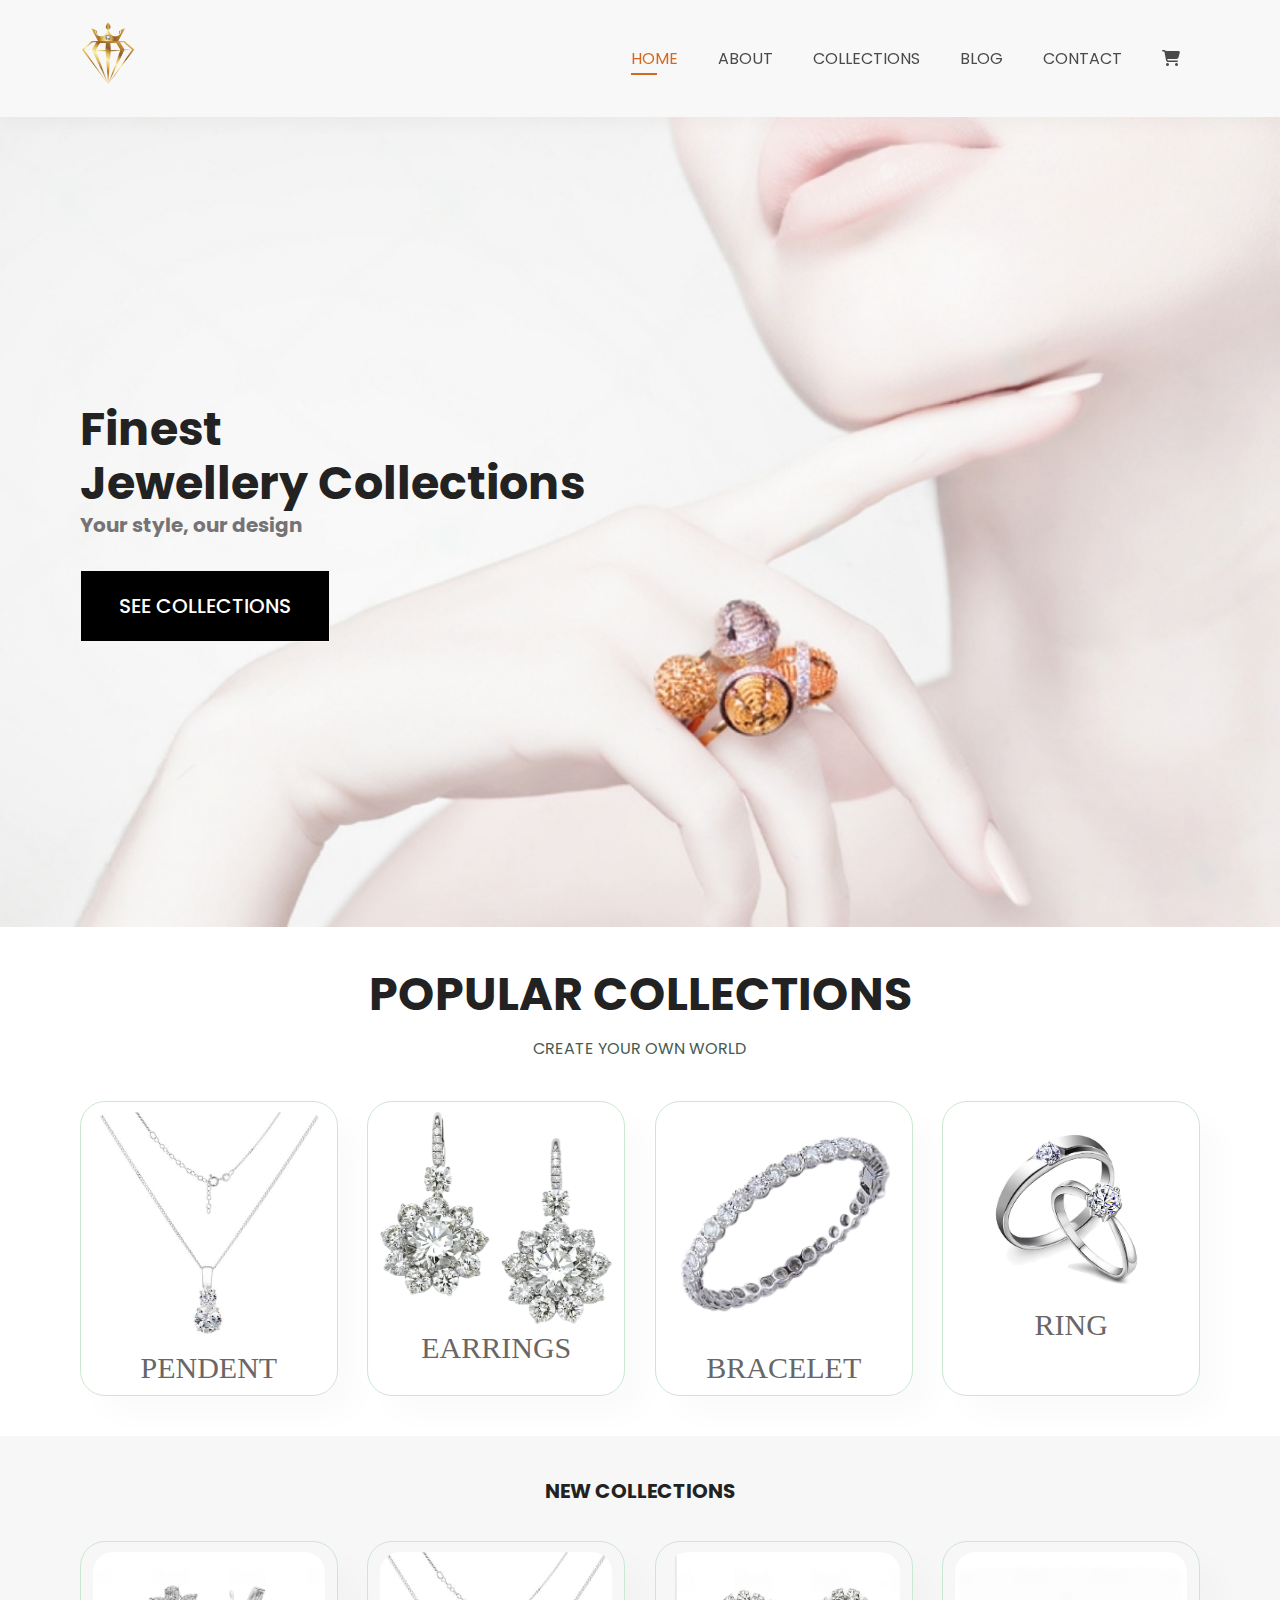
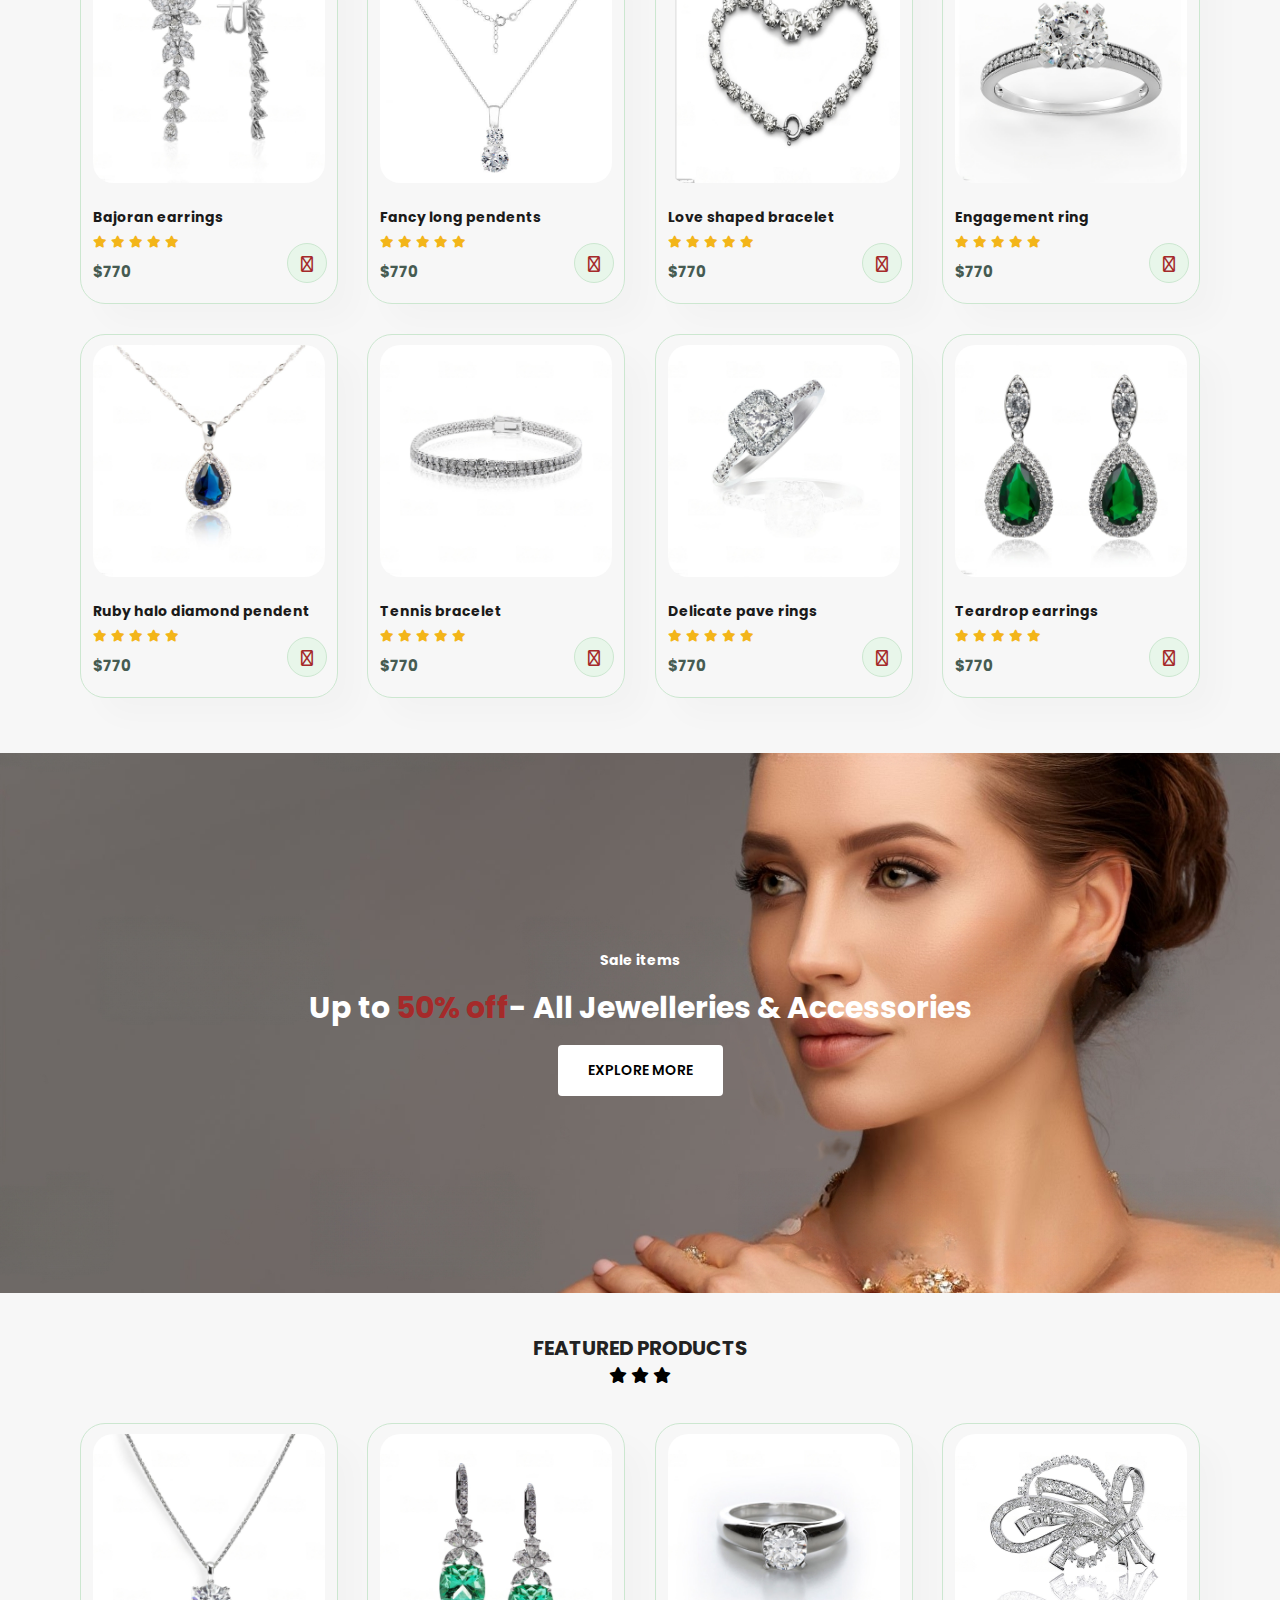
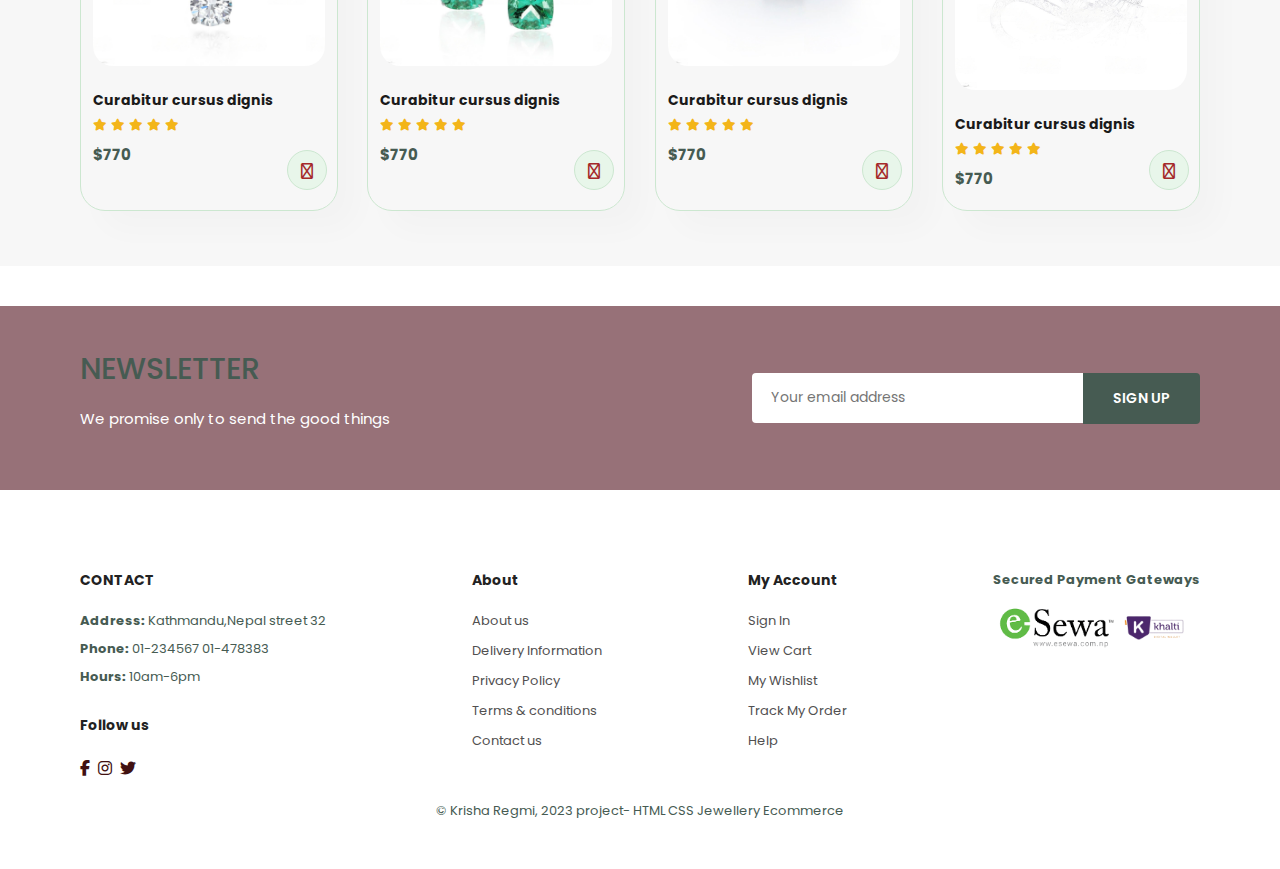
<file: index.html>
<!DOCTYPE html>
<html lang="en">
  <head>
    <meta charset="UTF-8" />
    <meta name="viewport" content="width=device-width, initial-scale=1.0" />
    <title>BLING</title>
    <link rel="shortcut icon" href="favicon-32x32.png" type="image/x-icon" />
    <link rel="stylesheet" href="style.css" />
    <link
      rel="stylesheet"
      href="https://cdnjs.cloudflare.com/ajax/libs/font-awesome/6.4.0/css/all.min.css"
    />
  </head>
  <body>
    <!-- header starts -->
    <section id="header">
      <a href="#"
        ><img src="images/logoweb.png" class="logo" alt="" height="70px"
      /></a>

      <div>
        <ul id="navbar">
          <li><a href="index.html" class="active">HOME</a></li>
          <li><a href="about.html">ABOUT</a></li>
          <li><a href="collection.html">COLLECTIONS</a></li>
          <li><a href="blog.html">BLOG</a></li>
          <li><a href="contact.html">CONTACT</a></li>
          <li id="lg-bag">
            <a href="cart.html"><i class="fa-solid fa-cart-shopping"></i></a>
          </li>
          <a href="#" id="close"><i class="fa fa-times"></i></a>
        </ul>
      </div>
      <div id="mobile">
        <a href="cart.html"><i class="fa-solid fa-cart-shopping"></i></a>
        <i id="bar" class="fas fa-outdent"></i>
      </div>
    </section>
    <!-- header ends -->

    <!-- hero content starts -->
    <section id="hero">
      <h2>
        Finest <br />
        Jewellery Collections
      </h2>
      <h4>Your style, our design</h4>
      <button>SEE COLLECTIONS</button>
    </section>
    <!-- hero section ends -->

    <!-- collections -->
    <section id="collection1" class="section-p1">
      <h2>POPULAR COLLECTIONS</h2>
      <p>CREATE YOUR OWN WORLD</p>
      <div class="pro-container">
        <div class="firstpro">
          <img src="images/pendentjpg.jpg" alt="" />
          <div class="des">
            <h5>PENDENT</h5>
          </div>
        </div>
        <div class="firstpro">
          <img src="images/small earrings.png" alt="" />
          <div class="des">
            <h5>EARRINGS</h5>
          </div>
        </div>
        <div class="firstpro">
          <img src="images/bracelet.png" alt="" />
          <div class="des">
            <h5>BRACELET</h5>
          </div>
        </div>
        <div class="firstpro">
          <img src="images/pngegg.png" alt="" />
          <div class="des">
            <h5>RING</h5>
          </div>
        </div>
      </div>
    </section>
    <!-- collection ends -->

    <!-- sale product -->
    <section id="product1" class="section-p1">
      <h4>NEW COLLECTIONS</h4>
      <div class="main-container">
        <div class="pro" onclick="window.location.href='product3.html';">
          <img src="images/earring2.jpeg" alt="" />
          <div class="des">
            <h5>Bajoran earrings</h5>
            <div class="star">
              <i class="fas fa-star"></i>
              <i class="fas fa-star"></i>
              <i class="fas fa-star"></i>
              <i class="fas fa-star"></i>
              <i class="fas fa-star"></i>
            </div>
            <h4>$770</h4>
          </div>
          <a href="#"><i class="fa-solid fa-cart-shopping s-cart"></i></a>
        </div>
        <div class="pro" onclick="window.location.href='product1.html';">
          <img src="images/pendentjpg.jpg" alt="" />
          <div class="des">
            <h5>Fancy long pendents</h5>
            <div class="star">
              <i class="fas fa-star"></i>
              <i class="fas fa-star"></i>
              <i class="fas fa-star"></i>
              <i class="fas fa-star"></i>
              <i class="fas fa-star"></i>
            </div>
            <h4>$770</h4>
          </div>
          <a href="#"><i class="fa-solid fa-cart-shopping s-cart"></i></a>
        </div>
        <div class="pro" onclick="window.location.href='product2.html';">
          <img src="images/lobracelet.png" alt="" />
          <div class="des">
            <h5>Love shaped bracelet</h5>
            <div class="star">
              <i class="fas fa-star"></i>
              <i class="fas fa-star"></i>
              <i class="fas fa-star"></i>
              <i class="fas fa-star"></i>
              <i class="fas fa-star"></i>
            </div>
            <h4>$770</h4>
          </div>
          <a href="#"><i class="fa-solid fa-cart-shopping s-cart"></i></a>
        </div>
        <div class="pro" onclick="window.location.href='product4.html';">
          <img src="images/ring.jpeg" alt="" />
          <div class="des">
            <h5>Engagement ring</h5>
            <div class="star">
              <i class="fas fa-star"></i>
              <i class="fas fa-star"></i>
              <i class="fas fa-star"></i>
              <i class="fas fa-star"></i>
              <i class="fas fa-star"></i>
            </div>
            <h4>$770</h4>
          </div>
          <a href="#"><i class="fa-solid fa-cart-shopping s-cart"></i></a>
        </div>
        <div class="pro">
          <img src="images/necklace1.jpeg" alt="" />
          <div class="des">
            <h5>Ruby halo diamond pendent</h5>
            <div class="star">
              <i class="fas fa-star"></i>
              <i class="fas fa-star"></i>
              <i class="fas fa-star"></i>
              <i class="fas fa-star"></i>
              <i class="fas fa-star"></i>
            </div>
            <h4>$770</h4>
          </div>
          <a href="#"><i class="fa-solid fa-cart-shopping s-cart"></i></a>
        </div>
        <div class="pro">
          <img src="images/bracelet2.jpeg" alt="" />
          <div class="des">
            <h5>Tennis bracelet</h5>
            <div class="star">
              <i class="fas fa-star"></i>
              <i class="fas fa-star"></i>
              <i class="fas fa-star"></i>
              <i class="fas fa-star"></i>
              <i class="fas fa-star"></i>
            </div>
            <h4>$770</h4>
          </div>
          <a href="#"><i class="fa-solid fa-cart-shopping s-cart"></i></a>
        </div>
        <div class="pro">
          <img src="images/wedding.jpeg" alt="" />
          <div class="des">
            <h5>Delicate pave rings</h5>
            <div class="star">
              <i class="fas fa-star"></i>
              <i class="fas fa-star"></i>
              <i class="fas fa-star"></i>
              <i class="fas fa-star"></i>
              <i class="fas fa-star"></i>
            </div>
            <h4>$770</h4>
          </div>
          <a href="#"><i class="fa-solid fa-cart-shopping s-cart"></i></a>
        </div>
        <div class="pro">
          <img src="images/earring1.jpeg" alt="" />
          <div class="des">
            <h5>Teardrop earrings</h5>
            <div class="star">
              <i class="fas fa-star"></i>
              <i class="fas fa-star"></i>
              <i class="fas fa-star"></i>
              <i class="fas fa-star"></i>
              <i class="fas fa-star"></i>
            </div>
            <h4>$770</h4>
          </div>
          <a href="#"><i class="fa-solid fa-cart-shopping s-cart"></i></a>
        </div>
      </div>
    </section>
    <!-- sale product end -->

    <!-- banner -->
    <section id="banner">
      <h4>Sale items</h4>
      <h2>Up to <span>50% off</span>- All Jewelleries & Accessories</h2>
      <button class="normal">EXPLORE MORE</button>
    </section>
    <!-- banner ends -->

    <!-- featured products -->
    <section id="product1" class="section-p1">
      <h4>FEATURED PRODUCTS</h4>
      <i class="fas fa-star"></i>
      <i class="fas fa-star"></i>
      <i class="fas fa-star"></i>
      <div class="main-container">
        <div class="pro">
          <img src="images/necklaces2.jpeg" alt="" />
          <div class="des">
            <h5>Curabitur cursus dignis</h5>
            <div class="star">
              <i class="fas fa-star"></i>
              <i class="fas fa-star"></i>
              <i class="fas fa-star"></i>
              <i class="fas fa-star"></i>
              <i class="fas fa-star"></i>
            </div>
            <h4>$770</h4>
          </div>
          <a href="#"><i class="fa-solid fa-cart-shopping s-cart"></i></a>
        </div>
        <div class="pro">
          <img src="images/earring3.jpeg" alt="" />
          <div class="des">
            <h5>Curabitur cursus dignis</h5>
            <div class="star">
              <i class="fas fa-star"></i>
              <i class="fas fa-star"></i>
              <i class="fas fa-star"></i>
              <i class="fas fa-star"></i>
              <i class="fas fa-star"></i>
            </div>
            <h4>$770</h4>
          </div>
          <a href="#"><i class="fa-solid fa-cart-shopping s-cart"></i></a>
        </div>
        <div class="pro">
          <img src="images/ring2.jpeg" alt="" />
          <div class="des">
            <h5>Curabitur cursus dignis</h5>
            <div class="star">
              <i class="fas fa-star"></i>
              <i class="fas fa-star"></i>
              <i class="fas fa-star"></i>
              <i class="fas fa-star"></i>
              <i class="fas fa-star"></i>
            </div>
            <h4>$770</h4>
          </div>
          <a href="#"><i class="fa-solid fa-cart-shopping s-cart"></i></a>
        </div>
        <div class="pro">
          <img src="images/brooch1.jpeg" alt="" />
          <div class="des">
            <h5>Curabitur cursus dignis</h5>
            <div class="star">
              <i class="fas fa-star"></i>
              <i class="fas fa-star"></i>
              <i class="fas fa-star"></i>
              <i class="fas fa-star"></i>
              <i class="fas fa-star"></i>
            </div>
            <h4>$770</h4>
          </div>
          <a href="#"><i class="fa-solid fa-cart-shopping s-cart"></i></a>
        </div>
      </div>
    </section>
    <!-- featured products end -->

    <!-- newsletter -->
    <section id="newsletter" class="section-p1 section-m1">
      <div class="newstext">
        <h4>NEWSLETTER</h4>
        <p>We promise only to send the good things</p>
      </div>
      <div class="form">
        <input type="text" placeholder="Your email address" />
        <button class="normal">SIGN UP</button>
      </div>
    </section>
    <!-- newsletter ends -->

    <!-- footer starts -->
    <footer class="section-p1">
      <div class="col">
        <h4>CONTACT</h4>
        <p><strong>Address:</strong> Kathmandu,Nepal street 32</p>
        <p><strong>Phone:</strong> 01-234567 01-478383</p>
        <p><strong>Hours:</strong> 10am-6pm</p>
        <div class="follow">
          <h4>Follow us</h4>
          <div class="icon">
            <i class="fab fa-facebook-f"></i>
            <i class="fab fa-instagram"></i>
            <i class="fab fa-twitter"></i>
          </div>
        </div>
      </div>

      <div class="col">
        <h4>About</h4>
        <a href="#">About us</a>
        <a href="#">Delivery Information</a>
        <a href="#">Privacy Policy</a>
        <a href="#">Terms & conditions</a>
        <a href="#">Contact us</a>
      </div>

      <div class="col">
        <h4>My Account</h4>
        <a href="#">Sign In</a>
        <a href="#">View Cart</a>
        <a href="#">My Wishlist</a>
        <a href="#">Track My Order</a>
        <a href="#">Help</a>
      </div>

      <div class="col payment">
        <p><strong>Secured Payment Gateways</strong></p>
        <div class="row">
          <img src="images/esewa.png" alt="" height="60px" />
          <img src="images/khalti.png" alt="" height="60px" />
        </div>
      </div>

      <div class="copyright">
        <p>© Krisha Regmi, 2023 project- HTML CSS Jewellery Ecommerce</p>
      </div>
    </footer>
    <!-- footer ends -->
    <script src="script.js"></script>
  </body>
</html>
</file>
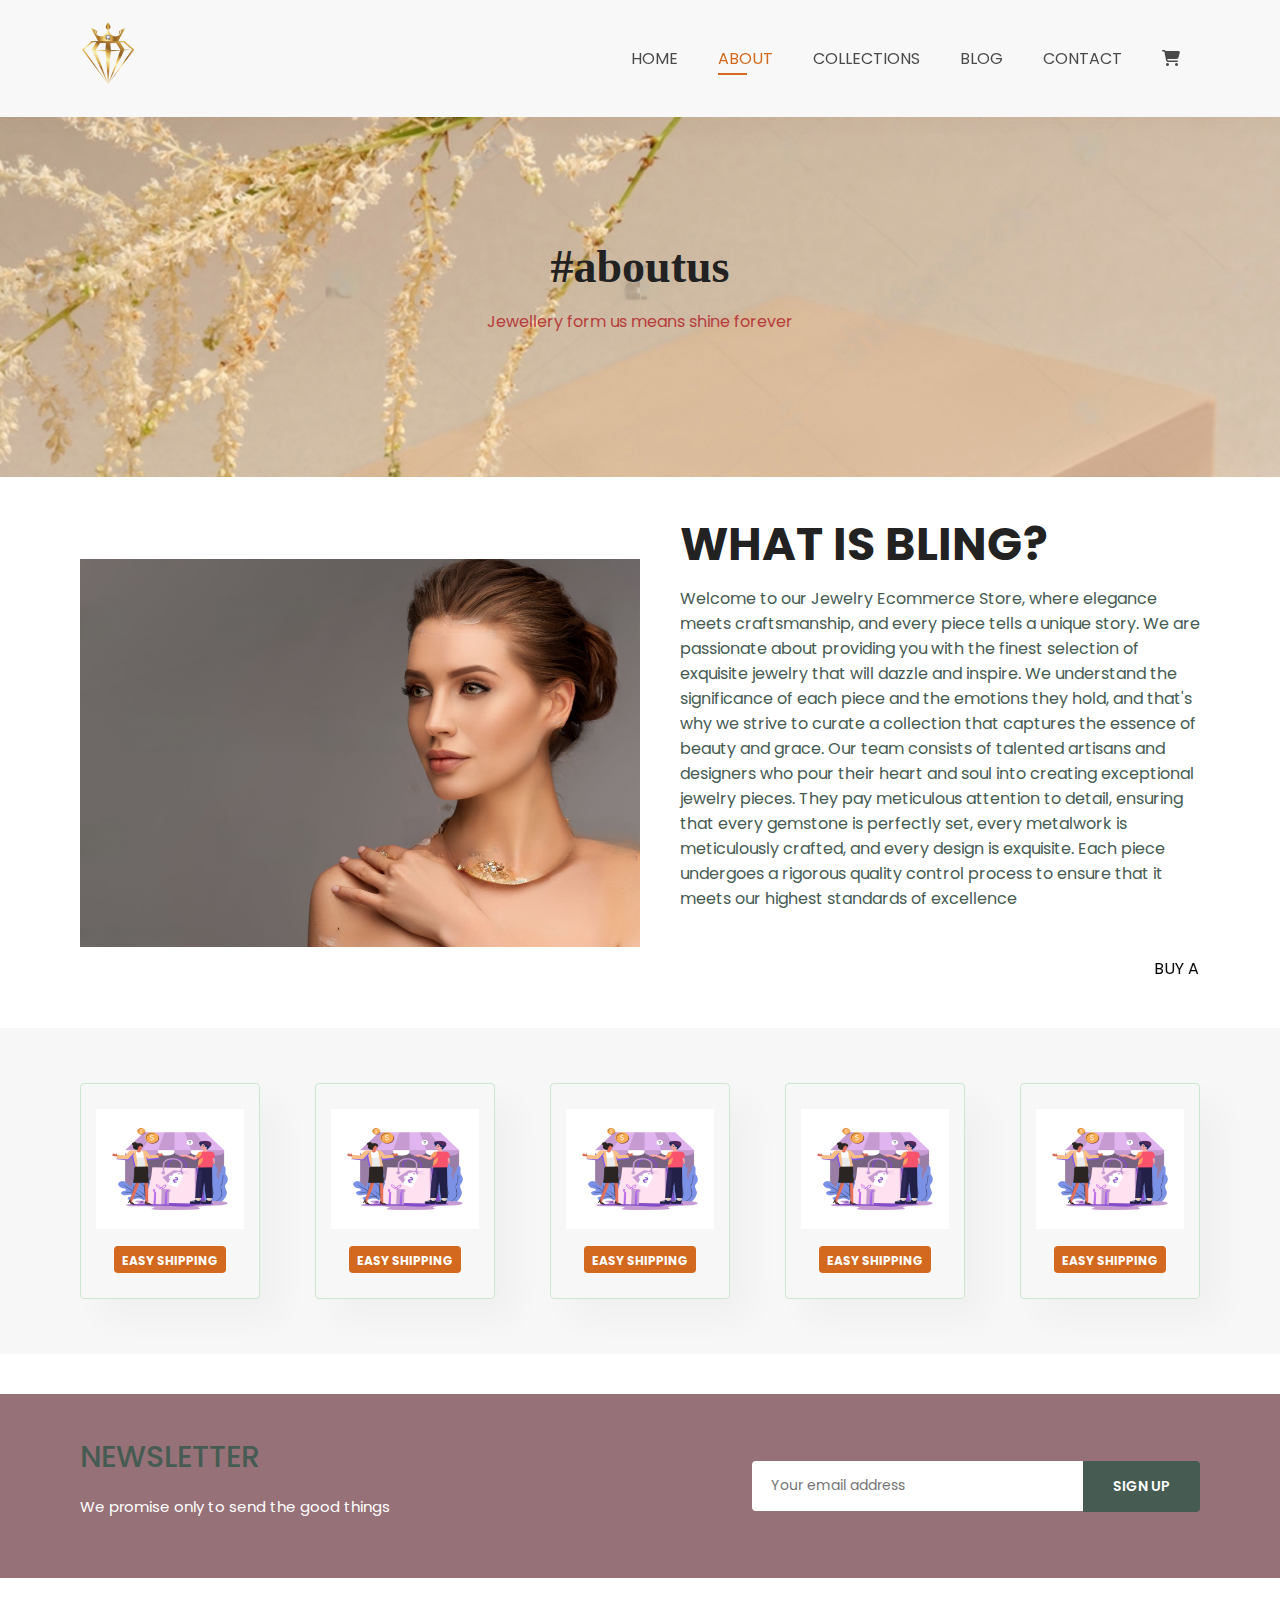
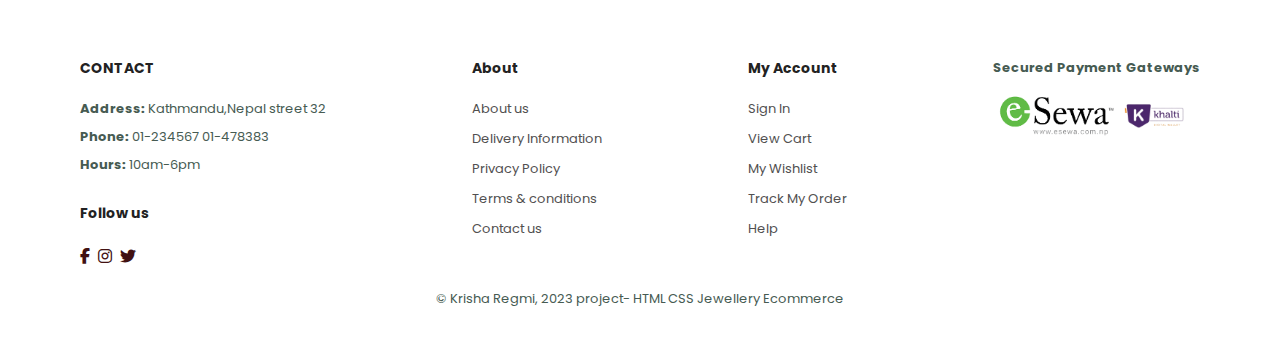
<file: about.html>
<!DOCTYPE html>
<html lang="en">
  <head>
    <meta charset="UTF-8" />
    <meta name="viewport" content="width=device-width, initial-scale=1.0" />
    <title>BLING</title>
    <link rel="shortcut icon" href="favicon-32x32.png" type="image/x-icon" />
    <link rel="stylesheet" href="style.css" />
    <link
      rel="stylesheet"
      href="https://cdnjs.cloudflare.com/ajax/libs/font-awesome/6.4.0/css/all.min.css"
    />
  </head>
  <body>
    <!-- header starts -->
    <section id="header">
      <a href="#"
        ><img src="images/logoweb.png" class="logo" alt="" height="70px"
      /></a>

      <div>
        <ul id="navbar">
          <li><a href="index.html">HOME</a></li>
          <li><a href="about.html" class="active">ABOUT</a></li>
          <li><a href="collection.html">COLLECTIONS</a></li>
          <li><a href="blog.html">BLOG</a></li>
          <li><a href="contact.html">CONTACT</a></li>
          <li id="lg-bag">
            <a href="cart.html"><i class="fa-solid fa-cart-shopping"></i></a>
          </li>
          <a href="#" id="close"><i class="fa fa-times"></i></a>
        </ul>
      </div>
      <div id="mobile">
        <a href="cart.html"><i class="fa-solid fa-cart-shopping"></i></a>
        <i id="bar" class="fas fa-outdent"></i>
      </div>
    </section>
    <!-- header ends -->

    <!-- hero content starts -->
    <section id="collection-header" class="about-header">
      <h2>#aboutus</h2>
      <p>Jewellery form us means shine forever</p>
    </section>
    <!-- hero section ends -->

    <!-- content starts -->
    <section id="about-us" class="section-p1">
      <img src="images/model.jpeg" alt="" />
      <div>
        <h2>WHAT IS BLING?</h2>
        <p>
          Welcome to our Jewelry Ecommerce Store, where elegance meets
          craftsmanship, and every piece tells a unique story. We are passionate
          about providing you with the finest selection of exquisite jewelry
          that will dazzle and inspire. We understand the significance of each
          piece and the emotions they hold, and that's why we strive to curate a
          collection that captures the essence of beauty and grace. Our team
          consists of talented artisans and designers who pour their heart and
          soul into creating exceptional jewelry pieces. They pay meticulous
          attention to detail, ensuring that every gemstone is perfectly set,
          every metalwork is meticulously crafted, and every design is
          exquisite. Each piece undergoes a rigorous quality control process to
          ensure that it meets our highest standards of excellence
        </p>
        <br />
        <marquee loop="-1" scrollamount="5"
          >BUY ANY JEWELLERY ITEMS AT BEST AFFORDABLE PRICE</marquee
        >
      </div>
    </section>
    <!-- content ends -->

    <!-- feature starts -->
    <section id="feature" class="section-p1">
      <div class="col-box">
        <img src="images/shipping.jpg" height="120px" alt="" />
        <h6>EASY SHIPPING</h6>
      </div>
      <div class="col-box">
        <img src="images/shipping.jpg" height="120px" alt="" />
        <h6>EASY SHIPPING</h6>
      </div>
      <div class="col-box">
        <img src="images/shipping.jpg" height="120px" alt="" />
        <h6>EASY SHIPPING</h6>
      </div>
      <div class="col-box">
        <img src="images/shipping.jpg" height="120px" alt="" />
        <h6>EASY SHIPPING</h6>
      </div>
      <div class="col-box">
        <img src="images/shipping.jpg" height="120px" alt="" />
        <h6>EASY SHIPPING</h6>
      </div>
    </section>
    <!-- feature ends -->

    <!-- newsletter -->
    <section id="newsletter" class="section-p1 section-m1">
      <div class="newstext">
        <h4>NEWSLETTER</h4>
        <p>We promise only to send the good things</p>
      </div>
      <div class="form">
        <input type="text" placeholder="Your email address" />
        <button class="normal">SIGN UP</button>
      </div>
    </section>
    <!-- newsletter ends -->

    <!-- footer starts -->
    <footer class="section-p1">
      <div class="col">
        <h4>CONTACT</h4>
        <p><strong>Address:</strong> Kathmandu,Nepal street 32</p>
        <p><strong>Phone:</strong> 01-234567 01-478383</p>
        <p><strong>Hours:</strong> 10am-6pm</p>
        <div class="follow">
          <h4>Follow us</h4>
          <div class="icon">
            <i class="fab fa-facebook-f"></i>
            <i class="fab fa-instagram"></i>
            <i class="fab fa-twitter"></i>
          </div>
        </div>
      </div>

      <div class="col">
        <h4>About</h4>
        <a href="#">About us</a>
        <a href="#">Delivery Information</a>
        <a href="#">Privacy Policy</a>
        <a href="#">Terms & conditions</a>
        <a href="#">Contact us</a>
      </div>

      <div class="col">
        <h4>My Account</h4>
        <a href="#">Sign In</a>
        <a href="#">View Cart</a>
        <a href="#">My Wishlist</a>
        <a href="#">Track My Order</a>
        <a href="#">Help</a>
      </div>

      <div class="col payment">
        <p><strong>Secured Payment Gateways</strong></p>
        <div class="row">
          <img src="images/esewa.png" alt="" height="60px" />
          <img src="images/khalti.png" alt="" height="60px" />
        </div>
      </div>

      <div class="copyright">
        <p>© Krisha Regmi, 2023 project- HTML CSS Jewellery Ecommerce</p>
      </div>
    </footer>
    <!-- footer ends -->
    <script src="script.js"></script>
  </body>
</html>
</file>
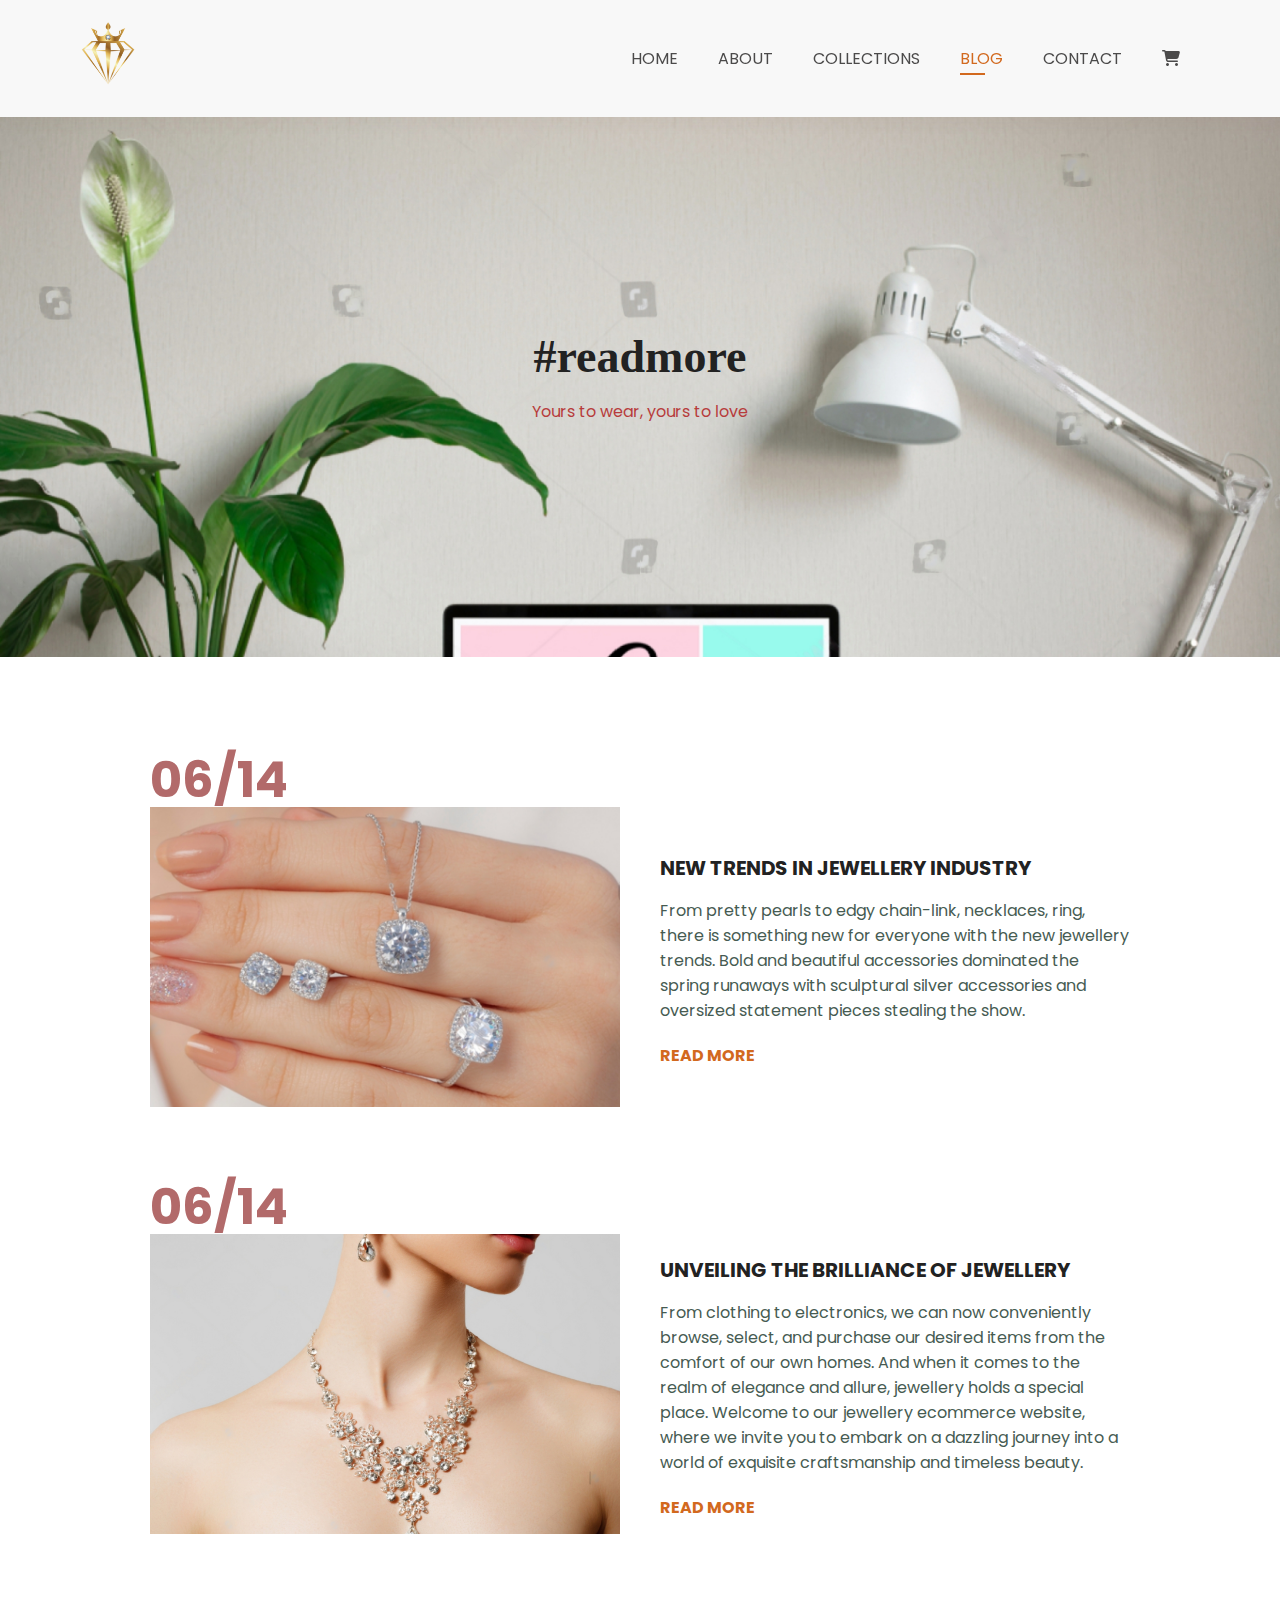
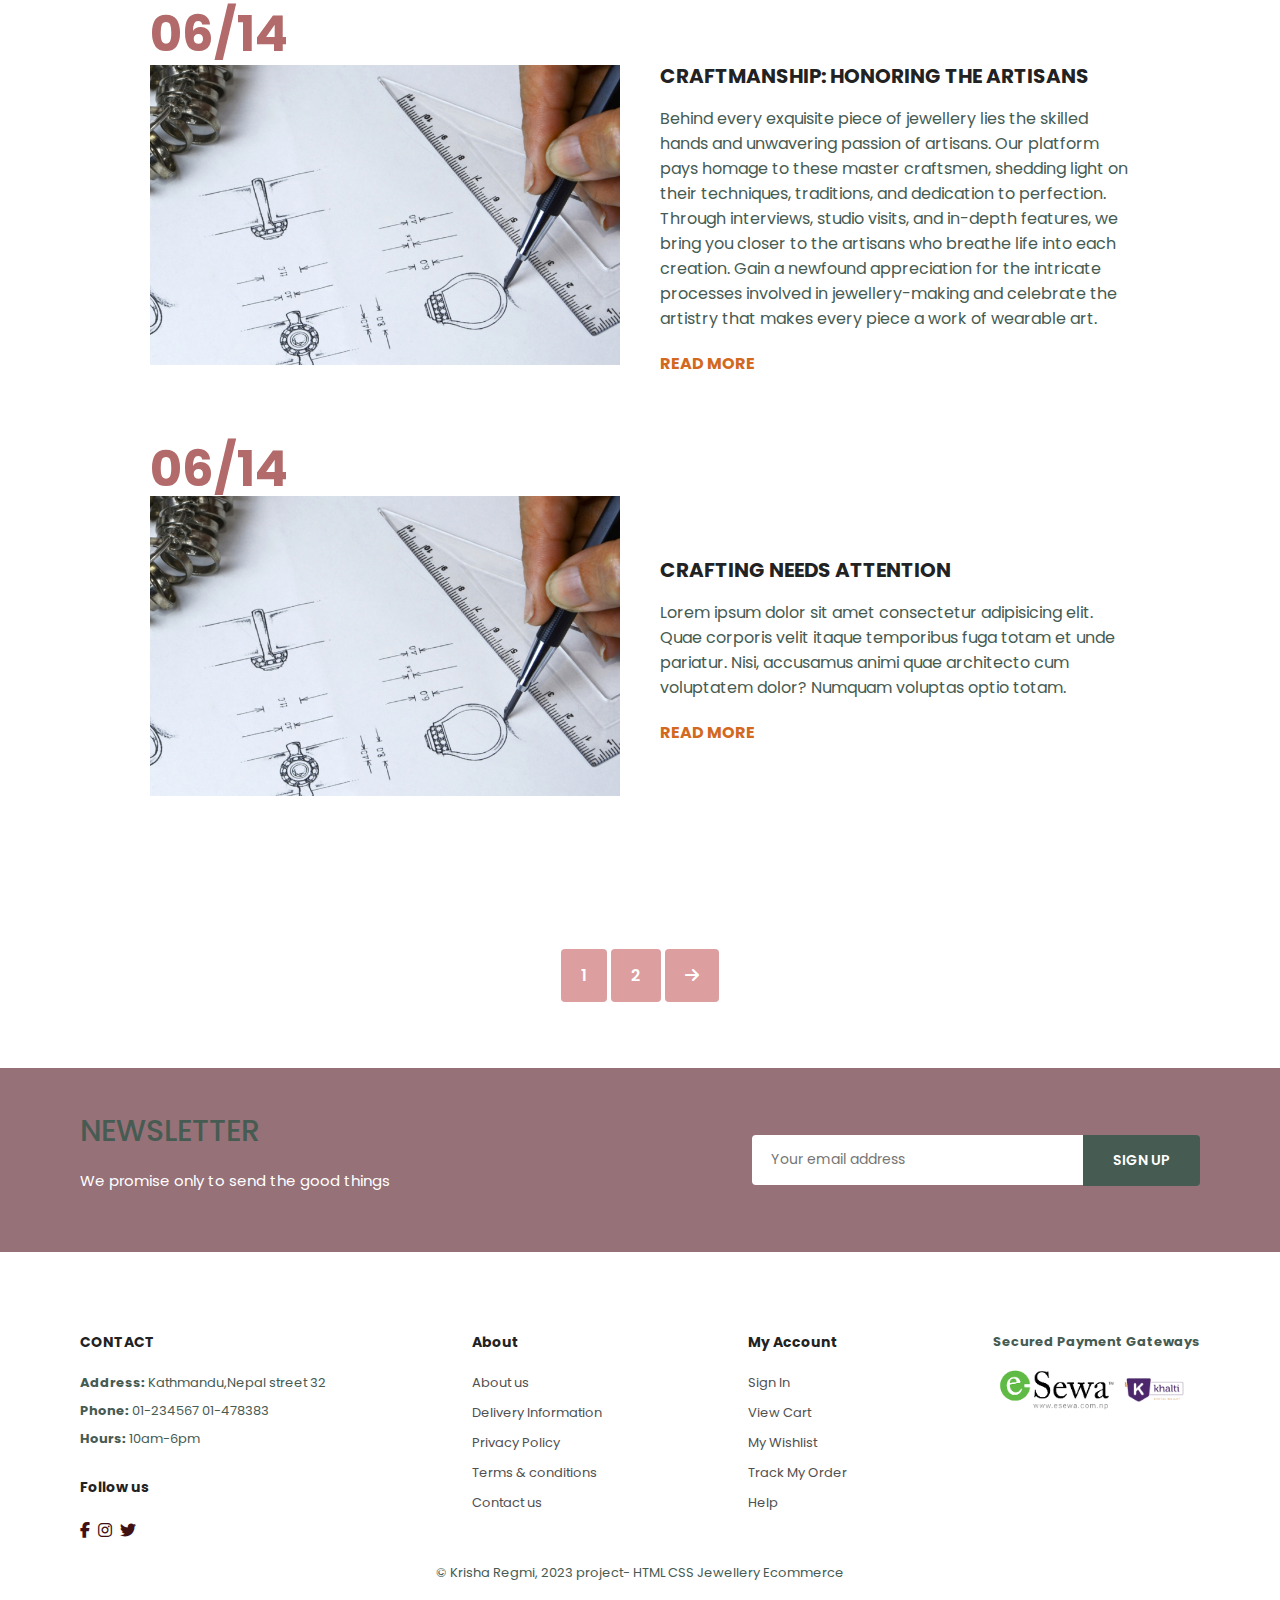
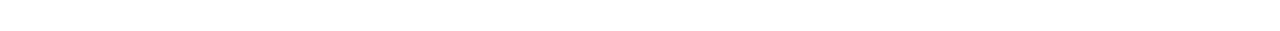
<file: blog.html>
<!DOCTYPE html>
<html lang="en">
  <head>
    <meta charset="UTF-8" />
    <meta name="viewport" content="width=device-width, initial-scale=1.0" />
    <title>BLING</title>
    <link rel="shortcut icon" href="favicon-32x32.png" type="image/x-icon" />
    <link rel="stylesheet" href="style.css" />
    <link
      rel="stylesheet"
      href="https://cdnjs.cloudflare.com/ajax/libs/font-awesome/6.4.0/css/all.min.css"
    />
  </head>
  <body>
    <!-- header starts -->
    <section id="header">
      <a href="#"
        ><img src="images/logoweb.png" class="logo" alt="" height="70px"
      /></a>

      <div>
        <ul id="navbar">
          <li><a href="index.html">HOME</a></li>
          <li><a href="about.html">ABOUT</a></li>
          <li><a href="collection.html">COLLECTIONS</a></li>
          <li><a href="blog.html" class="active">BLOG</a></li>
          <li><a href="contact.html">CONTACT</a></li>
          <li id="lg-bag">
            <a href="cart.html"><i class="fa-solid fa-cart-shopping"></i></a>
          </li>
          <a href="#" id="close"><i class="fa fa-times"></i></a>
        </ul>
      </div>
      <div id="mobile">
        <a href="cart.html"><i class="fa-solid fa-cart-shopping"></i></a>
        <i id="bar" class="fas fa-outdent"></i>
      </div>
    </section>
    <!-- header ends -->

    <!-- hero content starts -->
    <section id="collection-header" class="blog-header">
      <h2>#readmore</h2>
      <p>Yours to wear, yours to love</p>
    </section>
    <!-- hero section ends -->

    <!-- blog starts -->
    <section id="blog">
      <div class="blog-box">
        <div class="blog-image">
          <img src="images/trend.jpeg" alt="" />
        </div>
        <div class="blog-details">
          <h4>NEW TRENDS IN JEWELLERY INDUSTRY</h4>
          <p>
            From pretty pearls to edgy chain-link, necklaces, ring, there is
            something new for everyone with the new jewellery trends. Bold and
            beautiful accessories dominated the spring runaways with sculptural
            silver accessories and oversized statement pieces stealing the show.
          </p>
          <a href="#">READ MORE</a>
        </div>
        <h1>06/14</h1>
      </div>
      <div class="blog-box">
        <div class="blog-image">
          <img src="images/unveiling.jpeg" alt="" />
        </div>
        <div class="blog-details">
          <h4>UNVEILING THE BRILLIANCE OF JEWELLERY</h4>
          <p>
            From clothing to electronics, we can now conveniently browse,
            select, and purchase our desired items from the comfort of our own
            homes. And when it comes to the realm of elegance and allure,
            jewellery holds a special place. Welcome to our jewellery ecommerce
            website, where we invite you to embark on a dazzling journey into a
            world of exquisite craftsmanship and timeless beauty.
          </p>
          <a href="#">READ MORE</a>
        </div>
        <h1>06/14</h1>
      </div>
      <div class="blog-box">
        <div class="blog-image">
          <img src="images/crafting.jpeg" alt="" />
        </div>
        <div class="blog-details">
          <h4>CRAFTMANSHIP: HONORING THE ARTISANS</h4>
          <p>
            Behind every exquisite piece of jewellery lies the skilled hands and
            unwavering passion of artisans. Our platform pays homage to these
            master craftsmen, shedding light on their techniques, traditions,
            and dedication to perfection. Through interviews, studio visits, and
            in-depth features, we bring you closer to the artisans who breathe
            life into each creation. Gain a newfound appreciation for the
            intricate processes involved in jewellery-making and celebrate the
            artistry that makes every piece a work of wearable art.
          </p>
          <a href="#">READ MORE</a>
        </div>
        <h1>06/14</h1>
      </div>
      <div class="blog-box">
        <div class="blog-image">
          <img src="images/crafting.jpeg" alt="" />
        </div>
        <div class="blog-details">
          <h4>CRAFTING NEEDS ATTENTION</h4>
          <p>
            Lorem ipsum dolor sit amet consectetur adipisicing elit. Quae
            corporis velit itaque temporibus fuga totam et unde pariatur. Nisi,
            accusamus animi quae architecto cum voluptatem dolor? Numquam
            voluptas optio totam.
          </p>
          <a href="#">READ MORE</a>
        </div>
        <h1>06/14</h1>
      </div>
    </section>
    <!-- blog ends -->

    <!-- pagination -->
    <section id="pagination" class="section-p1">
      <a href="#">1</a>
      <a href="#">2</a>
      <a href="#"><i class="fa fa-arrow-right"></i></a>
    </section>

    <!-- pagination ends -->

    <!-- newsletter -->
    <section id="newsletter" class="section-p1 section-m1">
      <div class="newstext">
        <h4>NEWSLETTER</h4>
        <p>We promise only to send the good things</p>
      </div>
      <div class="form">
        <input type="text" placeholder="Your email address" />
        <button class="normal">SIGN UP</button>
      </div>
    </section>
    <!-- newsletter ends -->

    <!-- footer starts -->
    <footer class="section-p1">
      <div class="col">
        <h4>CONTACT</h4>
        <p><strong>Address:</strong> Kathmandu,Nepal street 32</p>
        <p><strong>Phone:</strong> 01-234567 01-478383</p>
        <p><strong>Hours:</strong> 10am-6pm</p>
        <div class="follow">
          <h4>Follow us</h4>
          <div class="icon">
            <i class="fab fa-facebook-f"></i>
            <i class="fab fa-instagram"></i>
            <i class="fab fa-twitter"></i>
          </div>
        </div>
      </div>

      <div class="col">
        <h4>About</h4>
        <a href="#">About us</a>
        <a href="#">Delivery Information</a>
        <a href="#">Privacy Policy</a>
        <a href="#">Terms & conditions</a>
        <a href="#">Contact us</a>
      </div>

      <div class="col">
        <h4>My Account</h4>
        <a href="#">Sign In</a>
        <a href="#">View Cart</a>
        <a href="#">My Wishlist</a>
        <a href="#">Track My Order</a>
        <a href="#">Help</a>
      </div>

      <div class="col payment">
        <p><strong>Secured Payment Gateways</strong></p>
        <div class="row">
          <img src="images/esewa.png" alt="" height="60px" />
          <img src="images/khalti.png" alt="" height="60px" />
        </div>
      </div>

      <div class="copyright">
        <p>© Krisha Regmi, 2023 project- HTML CSS Jewellery Ecommerce</p>
      </div>
    </footer>
    <!-- footer ends -->
    <script src="script.js"></script>
  </body>
</html>
</file>
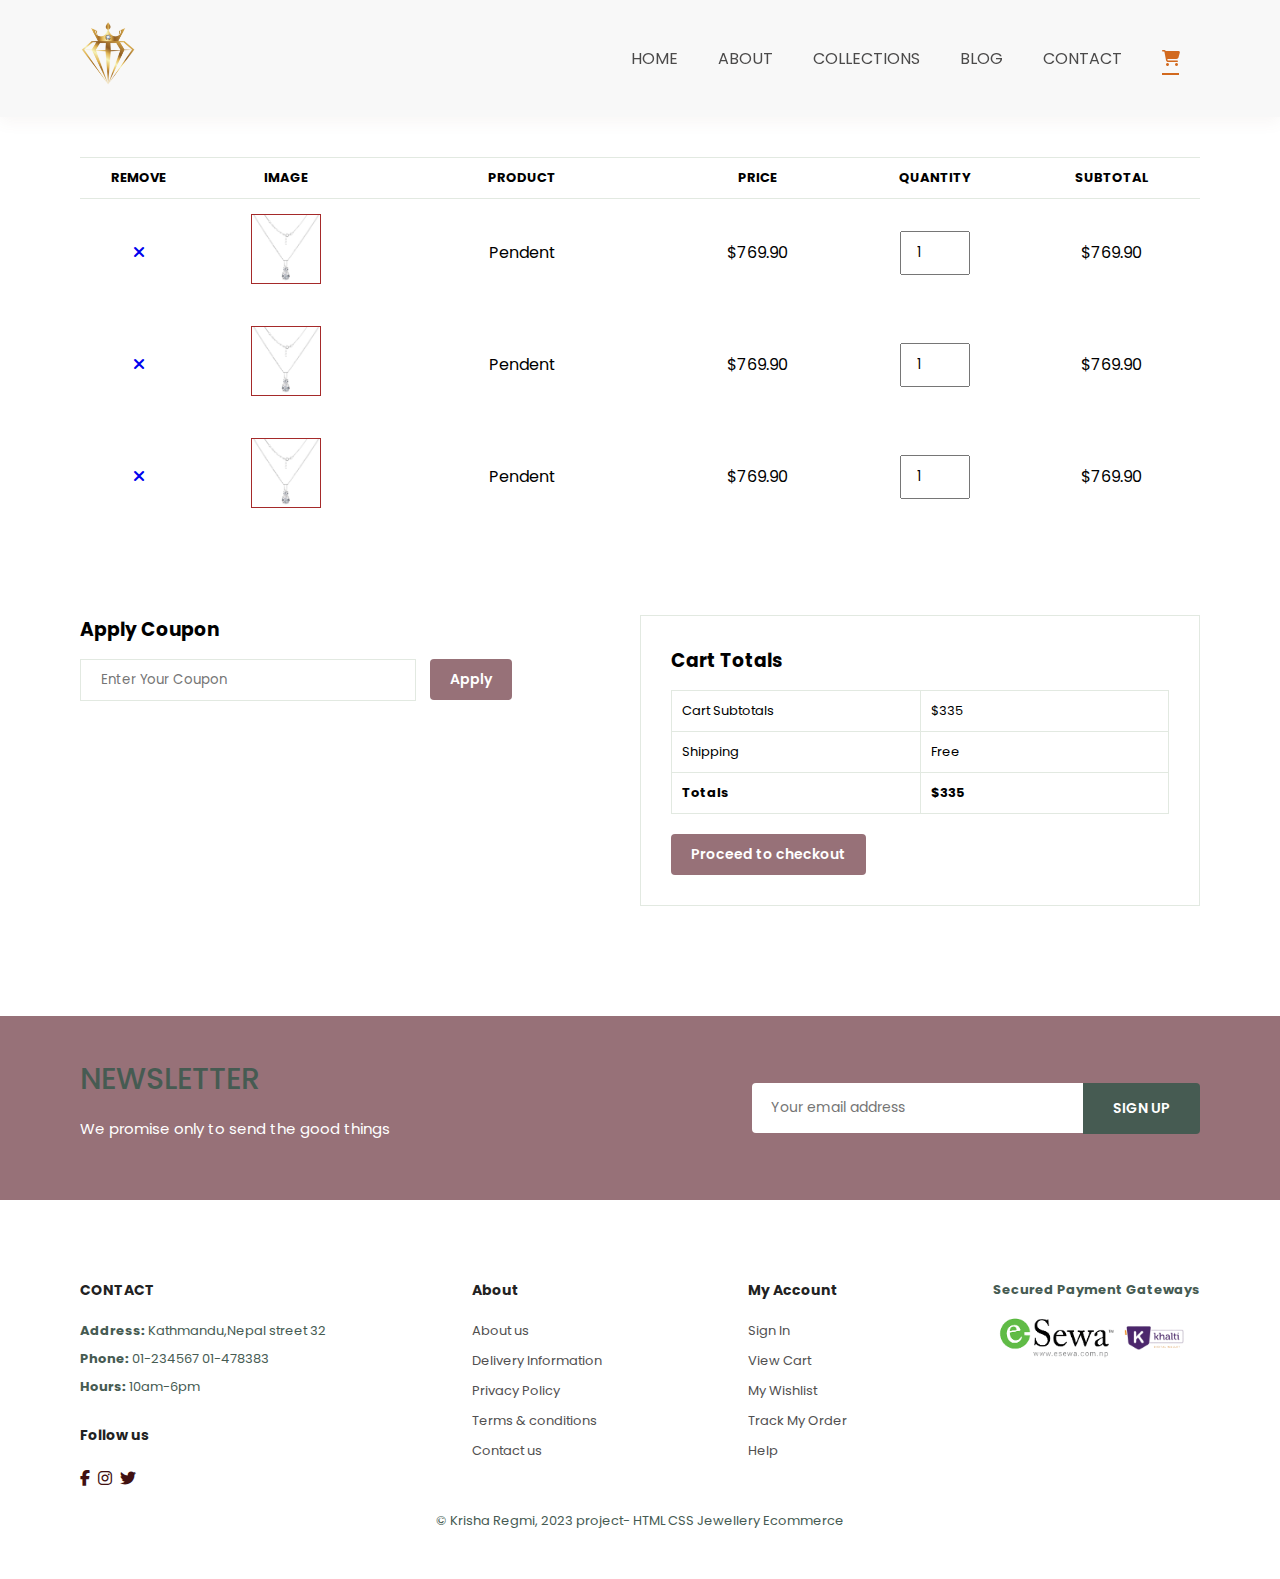
<file: cart.html>
<!DOCTYPE html>
<html lang="en">
  <head>
    <meta charset="UTF-8" />
    <meta name="viewport" content="width=device-width, initial-scale=1.0" />
    <title>BLING</title>
    <link rel="shortcut icon" href="favicon-32x32.png" type="image/x-icon" />
    <link rel="stylesheet" href="style.css" />
    <link
      rel="stylesheet"
      href="https://cdnjs.cloudflare.com/ajax/libs/font-awesome/6.4.0/css/all.min.css"
    />
  </head>
  <body>
    <!-- header starts -->
    <section id="header">
      <a href="#"
        ><img src="images/logoweb.png" class="logo" alt="" height="70px"
      /></a>

      <div>
        <ul id="navbar">
          <li><a href="index.html">HOME</a></li>
          <li><a href="about.html">ABOUT</a></li>
          <li><a href="collection.html">COLLECTIONS</a></li>
          <li><a href="blog.html">BLOG</a></li>
          <li><a href="contact.html">CONTACT</a></li>
          <li id="lg-bag">
            <a href="cart.html" class="active"
              ><i class="fa-solid fa-cart-shopping"></i
            ></a>
          </li>
          <a href="#" id="close"><i class="fa fa-times"></i></a>
        </ul>
      </div>
      <div id="mobile">
        <a href="cart.html"><i class="fa-solid fa-cart-shopping"></i></a>
        <i id="bar" class="fas fa-outdent"></i>
      </div>
    </section>
    <!-- header ends -->

    <!-- cart table starts -->
    <section id="cart" class="section-p1">
      <table width="100%">
        <thead>
          <tr>
            <td>Remove</td>
            <td>Image</td>
            <td>Product</td>
            <td>Price</td>
            <td>Quantity</td>
            <td>Subtotal</td>
          </tr>
        </thead>
        <tbody>
          <tr>
            <td>
              <a href="#"><i class="fa fa-times"></i></a>
            </td>
            <td><img src="images/pendentjpg.jpg" alt="" /></td>
            <td>Pendent</td>
            <td>$769.90</td>
            <td><input type="number" value="1" /></td>
            <td>$769.90</td>
          </tr>
          <tr>
            <td>
              <a href="#"><i class="fa fa-times"></i></a>
            </td>
            <td><img src="images/pendentjpg.jpg" alt="" /></td>
            <td>Pendent</td>
            <td>$769.90</td>
            <td><input type="number" value="1" /></td>
            <td>$769.90</td>
          </tr>
          <tr>
            <td>
              <a href="#"><i class="fa fa-times"></i></a>
            </td>
            <td><img src="images/pendentjpg.jpg" alt="" /></td>
            <td>Pendent</td>
            <td>$769.90</td>
            <td><input type="number" value="1" /></td>
            <td>$769.90</td>
          </tr>
        </tbody>
      </table>
    </section>
    <!-- cart table ends -->

    <section id="add" class="section-p1">
      <div id="coupon">
        <h3>Apply Coupon</h3>
        <div>
          <input type="text" placeholder="Enter Your Coupon" />
          <button class="normal">Apply</button>
        </div>
      </div>
      <div id="total">
        <h3>Cart Totals</h3>
        <table>
          <tr>
            <td>Cart Subtotals</td>
            <td>$335</td>
          </tr>
          <tr>
            <td>Shipping</td>
            <td>Free</td>
          </tr>
          <tr>
            <td><strong>Totals</strong></td>
            <td><strong>$335</strong></td>
          </tr>
        </table>
        <button class="normal">Proceed to checkout</button>
      </div>
    </section>

    <!-- newsletter -->
    <section id="newsletter" class="section-p1 section-m1">
      <div class="newstext">
        <h4>NEWSLETTER</h4>
        <p>We promise only to send the good things</p>
      </div>
      <div class="form">
        <input type="text" placeholder="Your email address" />
        <button class="normal">SIGN UP</button>
      </div>
    </section>
    <!-- newsletter ends -->

    <!-- footer starts -->
    <footer class="section-p1">
      <div class="col">
        <h4>CONTACT</h4>
        <p><strong>Address:</strong> Kathmandu,Nepal street 32</p>
        <p><strong>Phone:</strong> 01-234567 01-478383</p>
        <p><strong>Hours:</strong> 10am-6pm</p>
        <div class="follow">
          <h4>Follow us</h4>
          <div class="icon">
            <i class="fab fa-facebook-f"></i>
            <i class="fab fa-instagram"></i>
            <i class="fab fa-twitter"></i>
          </div>
        </div>
      </div>

      <div class="col">
        <h4>About</h4>
        <a href="#">About us</a>
        <a href="#">Delivery Information</a>
        <a href="#">Privacy Policy</a>
        <a href="#">Terms & conditions</a>
        <a href="#">Contact us</a>
      </div>

      <div class="col">
        <h4>My Account</h4>
        <a href="#">Sign In</a>
        <a href="#">View Cart</a>
        <a href="#">My Wishlist</a>
        <a href="#">Track My Order</a>
        <a href="#">Help</a>
      </div>

      <div class="col payment">
        <p><strong>Secured Payment Gateways</strong></p>
        <div class="row">
          <img src="images/esewa.png" alt="" height="60px" />
          <img src="images/khalti.png" alt="" height="60px" />
        </div>
      </div>

      <div class="copyright">
        <p>© Krisha Regmi, 2023 project- HTML CSS Jewellery Ecommerce</p>
      </div>
    </footer>
    <!-- footer ends -->
    <script src="script.js"></script>
  </body>
</html>
</file>
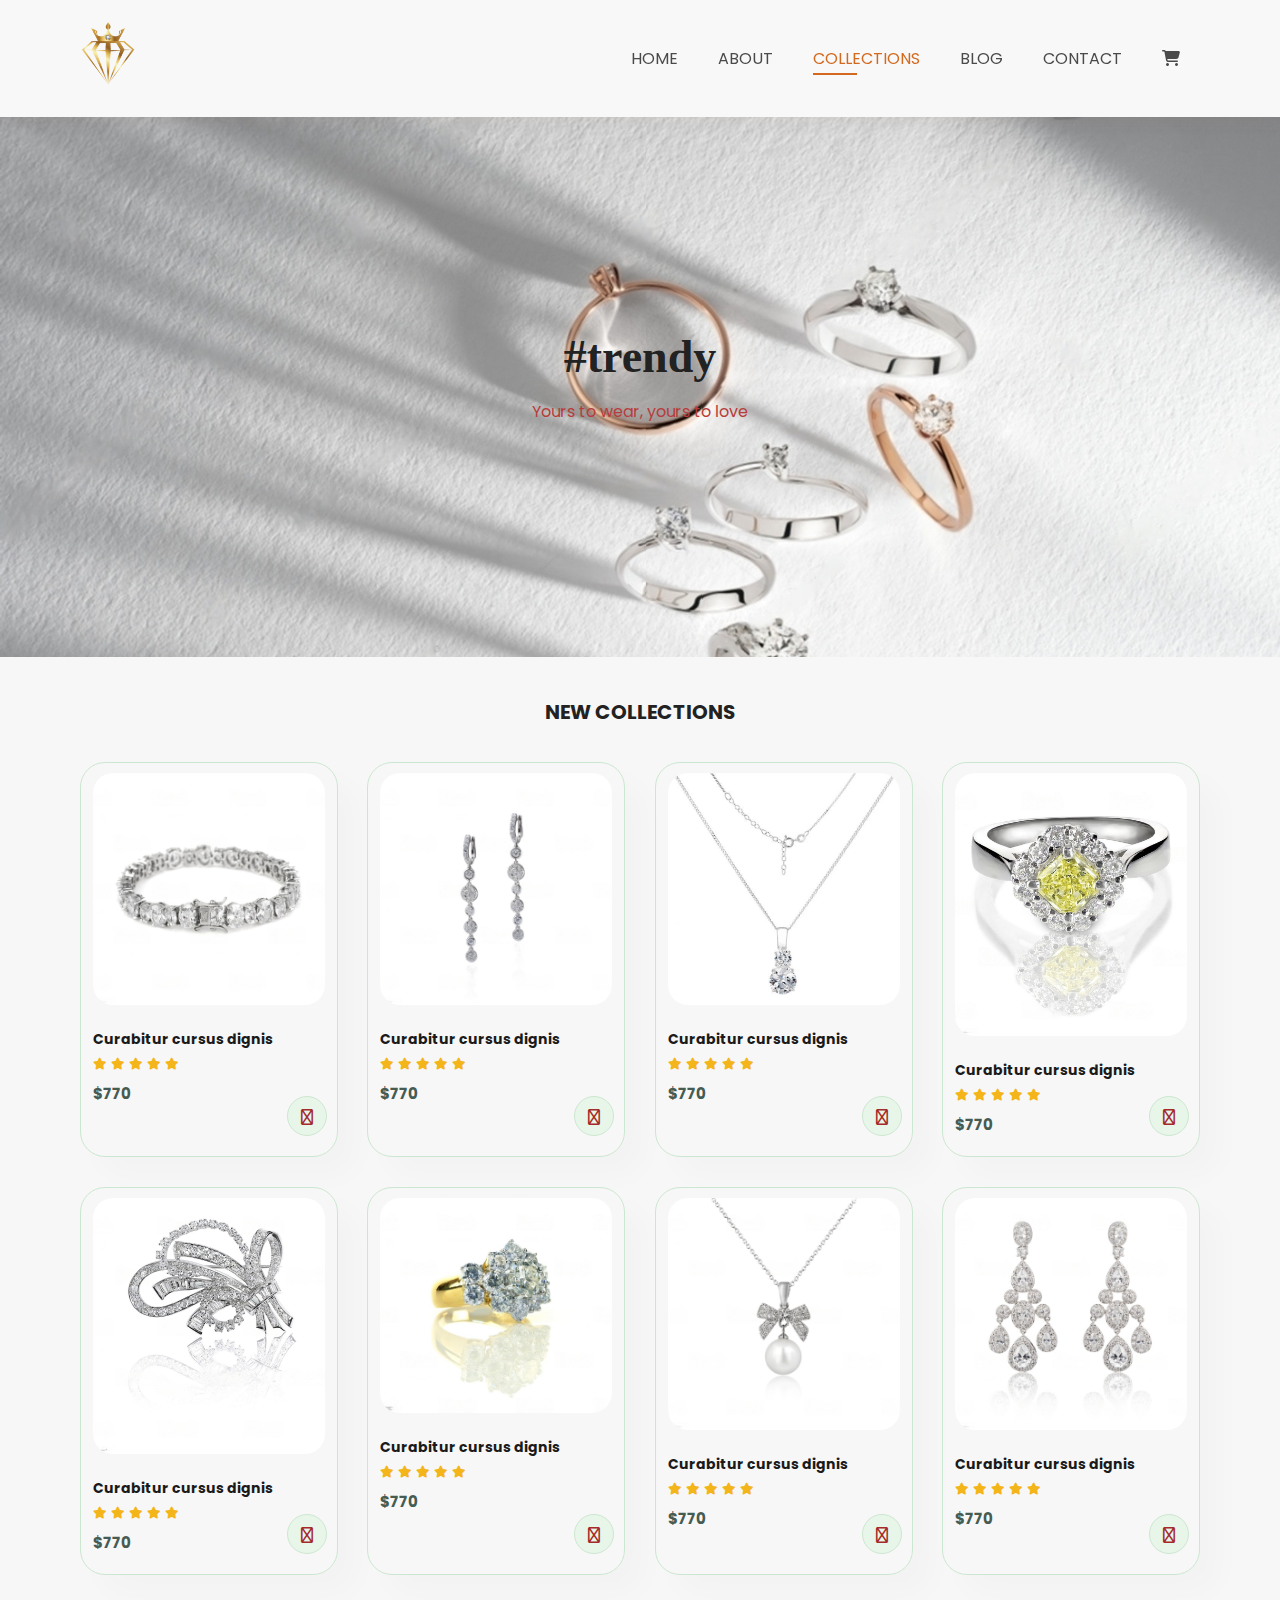
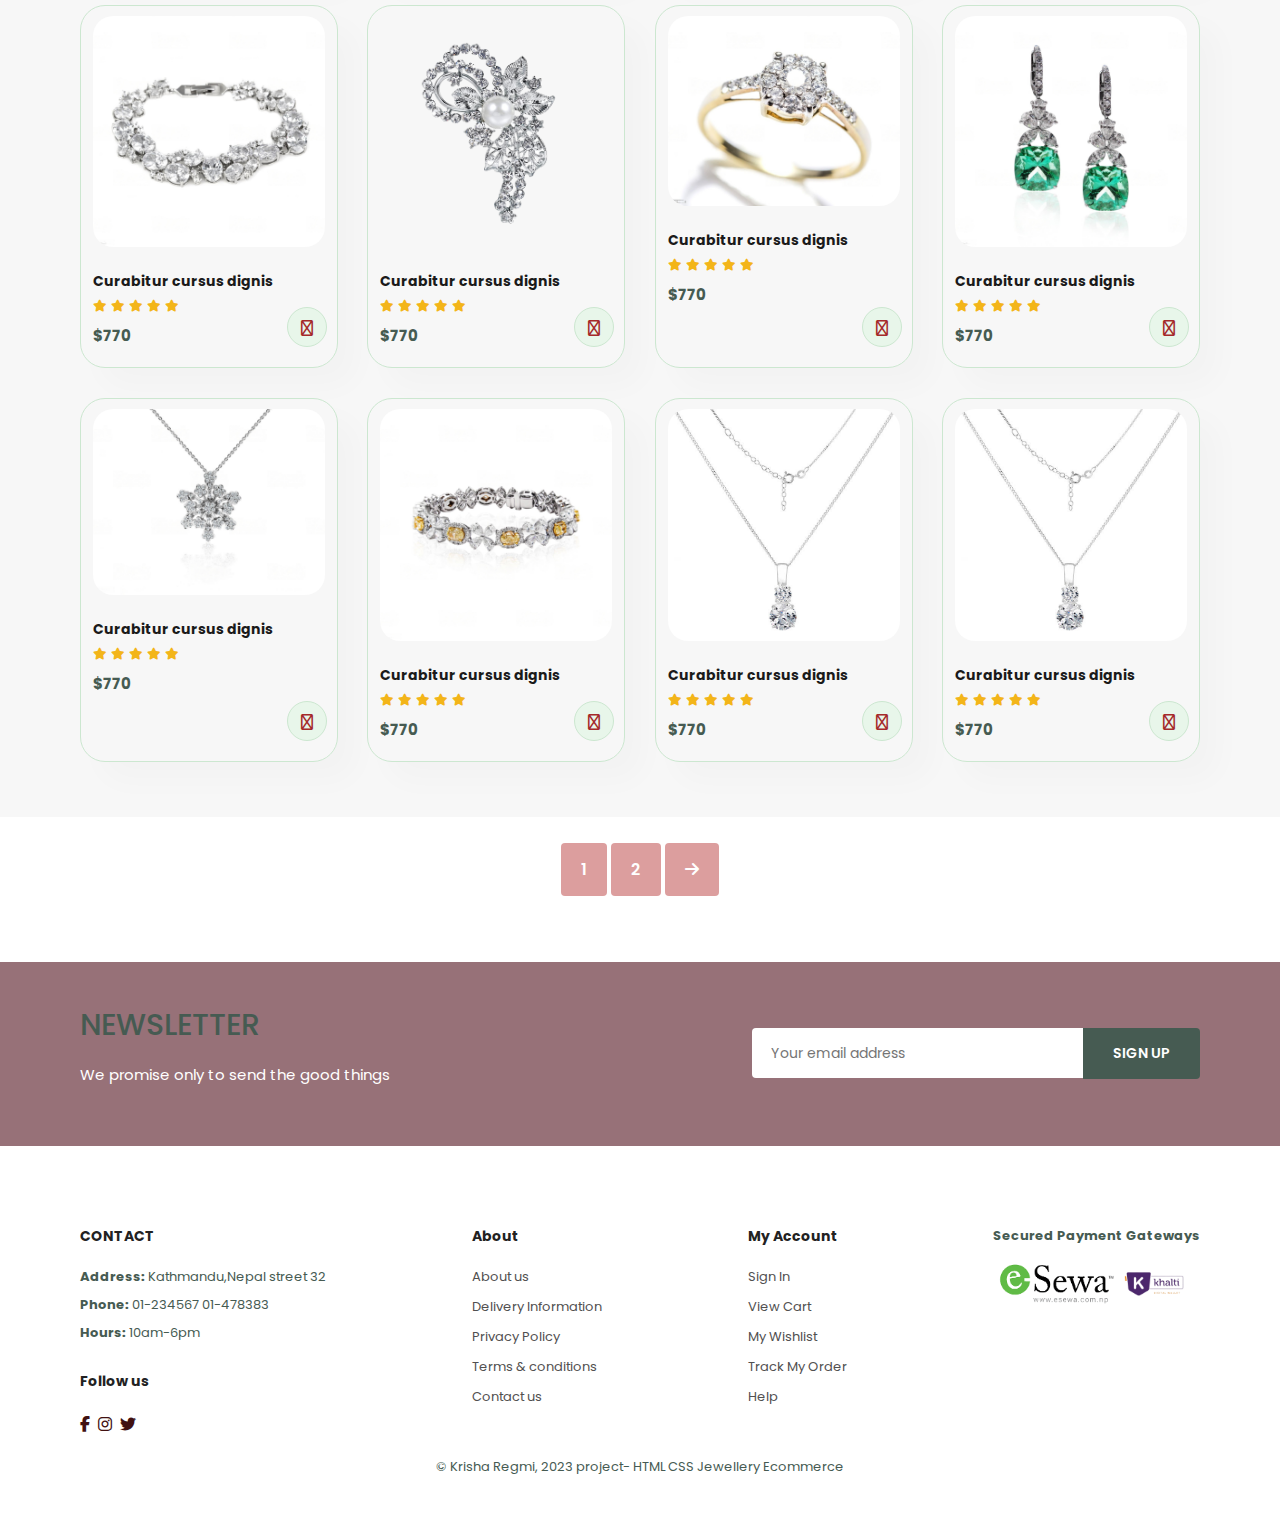
<file: collection.html>
<!DOCTYPE html>
<html lang="en">
  <head>
    <meta charset="UTF-8" />
    <meta name="viewport" content="width=device-width, initial-scale=1.0" />
    <title>BLING</title>
    <link rel="shortcut icon" href="favicon-32x32.png" type="image/x-icon" />
    <link rel="stylesheet" href="style.css" />
    <link
      rel="stylesheet"
      href="https://cdnjs.cloudflare.com/ajax/libs/font-awesome/6.4.0/css/all.min.css"
    />
  </head>
  <body>
    <!-- header starts -->
    <section id="header">
      <a href="#"
        ><img src="images/logoweb.png" class="logo" alt="" height="70px"
      /></a>

      <div>
        <ul id="navbar">
          <li><a href="index.html">HOME</a></li>
          <li><a href="about.html">ABOUT</a></li>
          <li><a href="collection.html" class="active">COLLECTIONS</a></li>
          <li><a href="blog.html">BLOG</a></li>
          <li><a href="contact.html">CONTACT</a></li>
          <li id="lg-bag">
            <a href="cart.html"><i class="fa-solid fa-cart-shopping"></i></a>
          </li>
          <a href="#" id="close"><i class="fa fa-times"></i></a>
        </ul>
      </div>
      <div id="mobile">
        <a href="cart.html"><i class="fa-solid fa-cart-shopping"></i></a>
        <i id="bar" class="fas fa-outdent"></i>
      </div>
    </section>
    <!-- header ends -->

    <!-- hero content starts -->
    <section id="collection-header">
      <h2>#trendy</h2>
      <p>Yours to wear, yours to love</p>
    </section>
    <!-- hero section ends -->

    <!-- collected product -->
    <section id="product1" class="section-p1">
      <h4>NEW COLLECTIONS</h4>
      <div class="main-container">
        <div class="pro" onclick="window.location.href='product.html';">
          <img src="images/bracelet3.jpeg" alt="" />
          <div class="des">
            <h5>Curabitur cursus dignis</h5>
            <div class="star">
              <i class="fas fa-star"></i>
              <i class="fas fa-star"></i>
              <i class="fas fa-star"></i>
              <i class="fas fa-star"></i>
              <i class="fas fa-star"></i>
            </div>
            <h4>$770</h4>
          </div>
          <a href="#"><i class="fa-solid fa-cart-shopping s-cart"></i></a>
        </div>
        <div class="pro">
          <img src="images/earrings4.jpeg" alt="" />
          <div class="des">
            <h5>Curabitur cursus dignis</h5>
            <div class="star">
              <i class="fas fa-star"></i>
              <i class="fas fa-star"></i>
              <i class="fas fa-star"></i>
              <i class="fas fa-star"></i>
              <i class="fas fa-star"></i>
            </div>
            <h4>$770</h4>
          </div>
          <a href="#"><i class="fa-solid fa-cart-shopping s-cart"></i></a>
        </div>
        <div class="pro">
          <img src="images/pendentjpg.jpg" alt="" />
          <div class="des">
            <h5>Curabitur cursus dignis</h5>
            <div class="star">
              <i class="fas fa-star"></i>
              <i class="fas fa-star"></i>
              <i class="fas fa-star"></i>
              <i class="fas fa-star"></i>
              <i class="fas fa-star"></i>
            </div>
            <h4>$770</h4>
          </div>
          <a href="#"><i class="fa-solid fa-cart-shopping s-cart"></i></a>
        </div>
        <div class="pro">
          <img src="images/ring3.jpeg" alt="" />
          <div class="des">
            <h5>Curabitur cursus dignis</h5>
            <div class="star">
              <i class="fas fa-star"></i>
              <i class="fas fa-star"></i>
              <i class="fas fa-star"></i>
              <i class="fas fa-star"></i>
              <i class="fas fa-star"></i>
            </div>
            <h4>$770</h4>
          </div>
          <a href="#"><i class="fa-solid fa-cart-shopping s-cart"></i></a>
        </div>
        <div class="pro">
          <img src="images/brooch1.jpeg" alt="" />
          <div class="des">
            <h5>Curabitur cursus dignis</h5>
            <div class="star">
              <i class="fas fa-star"></i>
              <i class="fas fa-star"></i>
              <i class="fas fa-star"></i>
              <i class="fas fa-star"></i>
              <i class="fas fa-star"></i>
            </div>
            <h4>$770</h4>
          </div>
          <a href="#"><i class="fa-solid fa-cart-shopping s-cart"></i></a>
        </div>
        <div class="pro">
          <img src="images/ring5.jpeg" alt="" />
          <div class="des">
            <h5>Curabitur cursus dignis</h5>
            <div class="star">
              <i class="fas fa-star"></i>
              <i class="fas fa-star"></i>
              <i class="fas fa-star"></i>
              <i class="fas fa-star"></i>
              <i class="fas fa-star"></i>
            </div>
            <h4>$770</h4>
          </div>
          <a href="#"><i class="fa-solid fa-cart-shopping s-cart"></i></a>
        </div>
        <div class="pro">
          <img src="images/necklace3.jpeg" alt="" />
          <div class="des">
            <h5>Curabitur cursus dignis</h5>
            <div class="star">
              <i class="fas fa-star"></i>
              <i class="fas fa-star"></i>
              <i class="fas fa-star"></i>
              <i class="fas fa-star"></i>
              <i class="fas fa-star"></i>
            </div>
            <h4>$770</h4>
          </div>
          <a href="#"><i class="fa-solid fa-cart-shopping s-cart"></i></a>
        </div>
        <div class="pro">
          <img src="images/earring5.jpeg" alt="" />
          <div class="des">
            <h5>Curabitur cursus dignis</h5>
            <div class="star">
              <i class="fas fa-star"></i>
              <i class="fas fa-star"></i>
              <i class="fas fa-star"></i>
              <i class="fas fa-star"></i>
              <i class="fas fa-star"></i>
            </div>
            <h4>$770</h4>
          </div>
          <a href="#"><i class="fa-solid fa-cart-shopping s-cart"></i></a>
        </div>

        <div class="pro">
          <img src="images/bracelet4.jpeg" alt="" />
          <div class="des">
            <h5>Curabitur cursus dignis</h5>
            <div class="star">
              <i class="fas fa-star"></i>
              <i class="fas fa-star"></i>
              <i class="fas fa-star"></i>
              <i class="fas fa-star"></i>
              <i class="fas fa-star"></i>
            </div>
            <h4>$770</h4>
          </div>
          <a href="#"><i class="fa-solid fa-cart-shopping s-cart"></i></a>
        </div>
        <div class="pro">
          <img src="images/brooch.png" alt="" />
          <div class="des">
            <h5>Curabitur cursus dignis</h5>
            <div class="star">
              <i class="fas fa-star"></i>
              <i class="fas fa-star"></i>
              <i class="fas fa-star"></i>
              <i class="fas fa-star"></i>
              <i class="fas fa-star"></i>
            </div>
            <h4>$770</h4>
          </div>
          <a href="#"><i class="fa-solid fa-cart-shopping s-cart"></i></a>
        </div>
        <div class="pro">
          <img src="images/ring4.jpeg" alt="" />
          <div class="des">
            <h5>Curabitur cursus dignis</h5>
            <div class="star">
              <i class="fas fa-star"></i>
              <i class="fas fa-star"></i>
              <i class="fas fa-star"></i>
              <i class="fas fa-star"></i>
              <i class="fas fa-star"></i>
            </div>
            <h4>$770</h4>
          </div>
          <a href="#"><i class="fa-solid fa-cart-shopping s-cart"></i></a>
        </div>
        <div class="pro">
          <img src="images/earring3.jpeg" alt="" />
          <div class="des">
            <h5>Curabitur cursus dignis</h5>
            <div class="star">
              <i class="fas fa-star"></i>
              <i class="fas fa-star"></i>
              <i class="fas fa-star"></i>
              <i class="fas fa-star"></i>
              <i class="fas fa-star"></i>
            </div>
            <h4>$770</h4>
          </div>
          <a href="#"><i class="fa-solid fa-cart-shopping s-cart"></i></a>
        </div>
        <div class="pro">
          <img src="images/necklace4.jpeg" alt="" />
          <div class="des">
            <h5>Curabitur cursus dignis</h5>
            <div class="star">
              <i class="fas fa-star"></i>
              <i class="fas fa-star"></i>
              <i class="fas fa-star"></i>
              <i class="fas fa-star"></i>
              <i class="fas fa-star"></i>
            </div>
            <h4>$770</h4>
          </div>
          <a href="#"><i class="fa-solid fa-cart-shopping s-cart"></i></a>
        </div>
        <div class="pro">
          <img src="images/bracelet5.jpeg" alt="" />
          <div class="des">
            <h5>Curabitur cursus dignis</h5>
            <div class="star">
              <i class="fas fa-star"></i>
              <i class="fas fa-star"></i>
              <i class="fas fa-star"></i>
              <i class="fas fa-star"></i>
              <i class="fas fa-star"></i>
            </div>
            <h4>$770</h4>
          </div>
          <a href="#"><i class="fa-solid fa-cart-shopping s-cart"></i></a>
        </div>
        <div class="pro">
          <img src="images/pendentjpg.jpg" alt="" />
          <div class="des">
            <h5>Curabitur cursus dignis</h5>
            <div class="star">
              <i class="fas fa-star"></i>
              <i class="fas fa-star"></i>
              <i class="fas fa-star"></i>
              <i class="fas fa-star"></i>
              <i class="fas fa-star"></i>
            </div>
            <h4>$770</h4>
          </div>
          <a href="#"><i class="fa-solid fa-cart-shopping s-cart"></i></a>
        </div>
        <div class="pro">
          <img src="images/pendentjpg.jpg" alt="" />
          <div class="des">
            <h5>Curabitur cursus dignis</h5>
            <div class="star">
              <i class="fas fa-star"></i>
              <i class="fas fa-star"></i>
              <i class="fas fa-star"></i>
              <i class="fas fa-star"></i>
              <i class="fas fa-star"></i>
            </div>
            <h4>$770</h4>
          </div>
          <a href="#"><i class="fa-solid fa-cart-shopping s-cart"></i></a>
        </div>
      </div>
    </section>
    <!-- collected products end -->

    <!-- pagination -->
    <section id="pagination" class="section-p1">
      <a href="#">1</a>
      <a href="#">2</a>
      <a href="#"><i class="fa fa-arrow-right"></i></a>
    </section>

    <!-- pagination ends -->

    <!-- newsletter -->
    <section id="newsletter" class="section-p1 section-m1">
      <div class="newstext">
        <h4>NEWSLETTER</h4>
        <p>We promise only to send the good things</p>
      </div>
      <div class="form">
        <input type="text" placeholder="Your email address" />
        <button class="normal">SIGN UP</button>
      </div>
    </section>
    <!-- newsletter ends -->

    <!-- footer starts -->
    <footer class="section-p1">
      <div class="col">
        <h4>CONTACT</h4>
        <p><strong>Address:</strong> Kathmandu,Nepal street 32</p>
        <p><strong>Phone:</strong> 01-234567 01-478383</p>
        <p><strong>Hours:</strong> 10am-6pm</p>
        <div class="follow">
          <h4>Follow us</h4>
          <div class="icon">
            <i class="fab fa-facebook-f"></i>
            <i class="fab fa-instagram"></i>
            <i class="fab fa-twitter"></i>
          </div>
        </div>
      </div>

      <div class="col">
        <h4>About</h4>
        <a href="#">About us</a>
        <a href="#">Delivery Information</a>
        <a href="#">Privacy Policy</a>
        <a href="#">Terms & conditions</a>
        <a href="#">Contact us</a>
      </div>

      <div class="col">
        <h4>My Account</h4>
        <a href="#">Sign In</a>
        <a href="#">View Cart</a>
        <a href="#">My Wishlist</a>
        <a href="#">Track My Order</a>
        <a href="#">Help</a>
      </div>

      <div class="col payment">
        <p><strong>Secured Payment Gateways</strong></p>
        <div class="row">
          <img src="images/esewa.png" alt="" height="60px" />
          <img src="images/khalti.png" alt="" height="60px" />
        </div>
      </div>

      <div class="copyright">
        <p>© Krisha Regmi, 2023 project- HTML CSS Jewellery Ecommerce</p>
      </div>
    </footer>
    <!-- footer ends -->
    <script src="script.js"></script>
  </body>
</html>
</file>
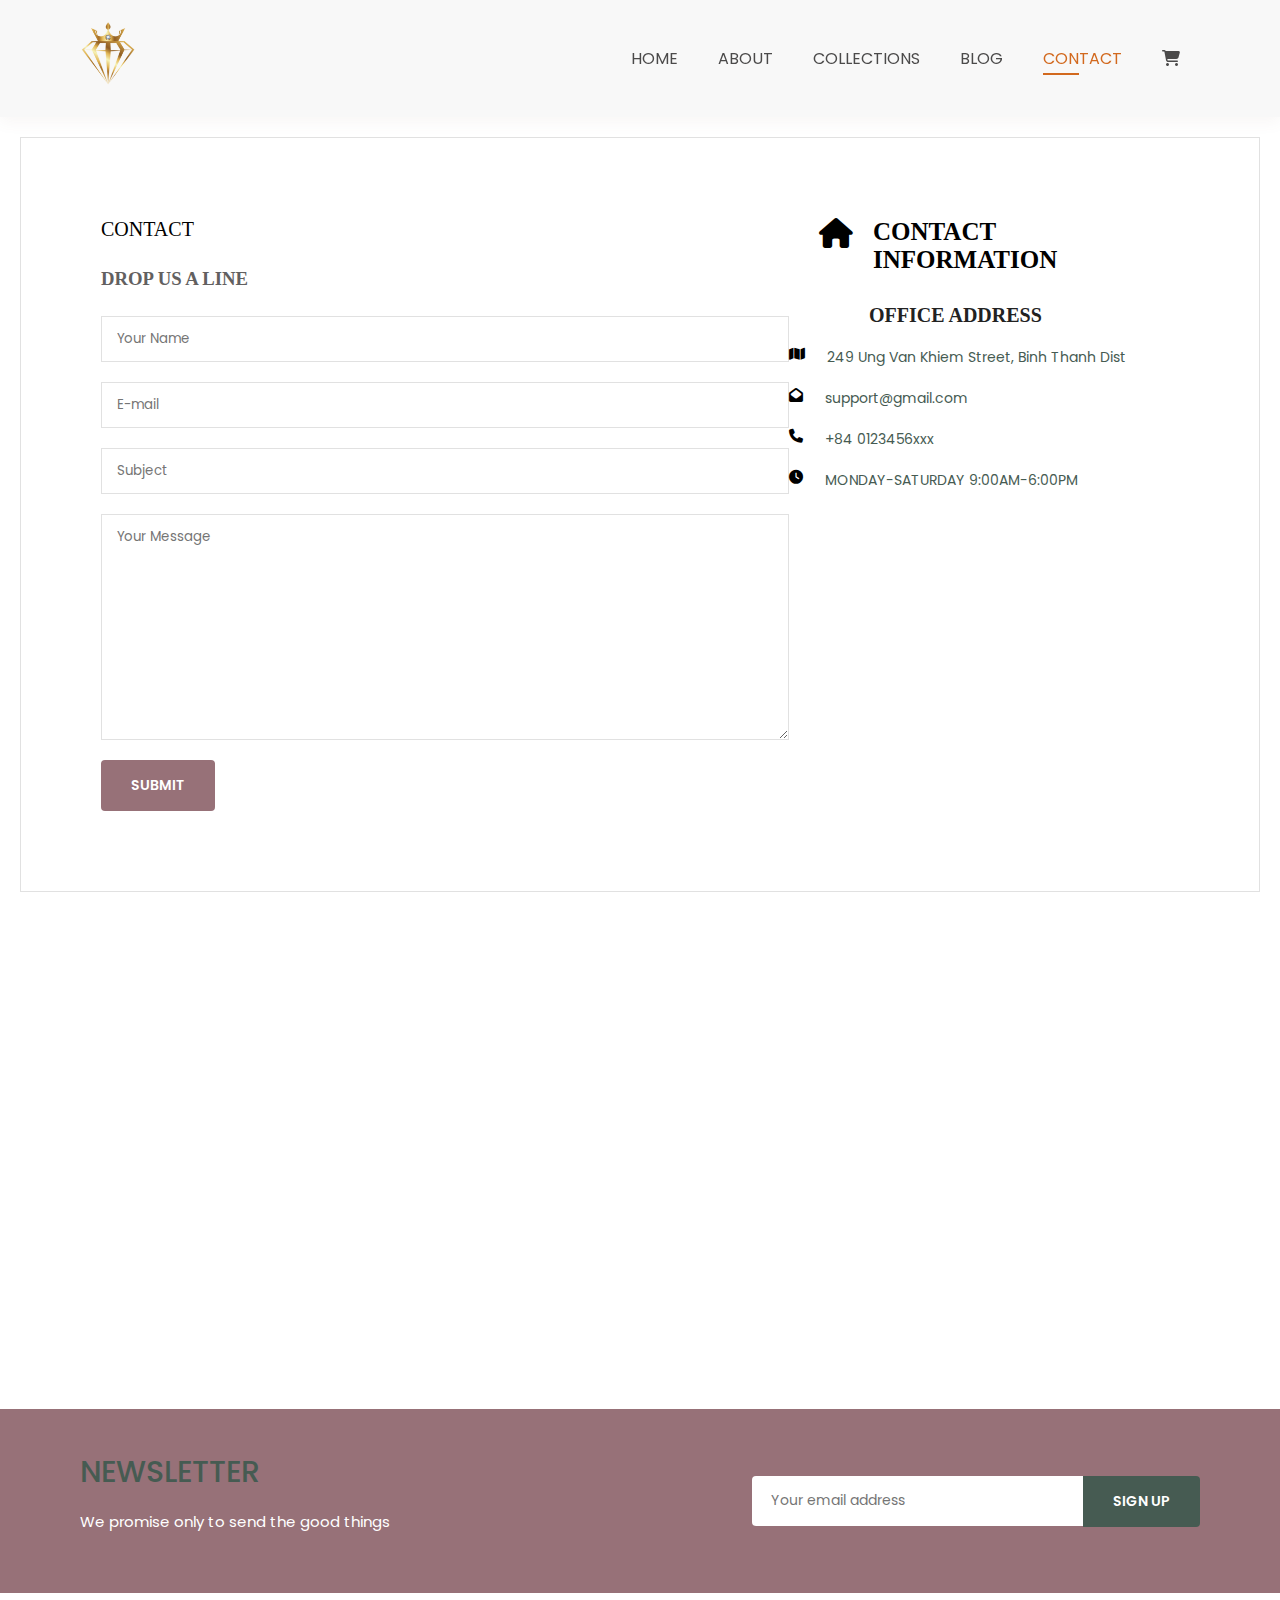
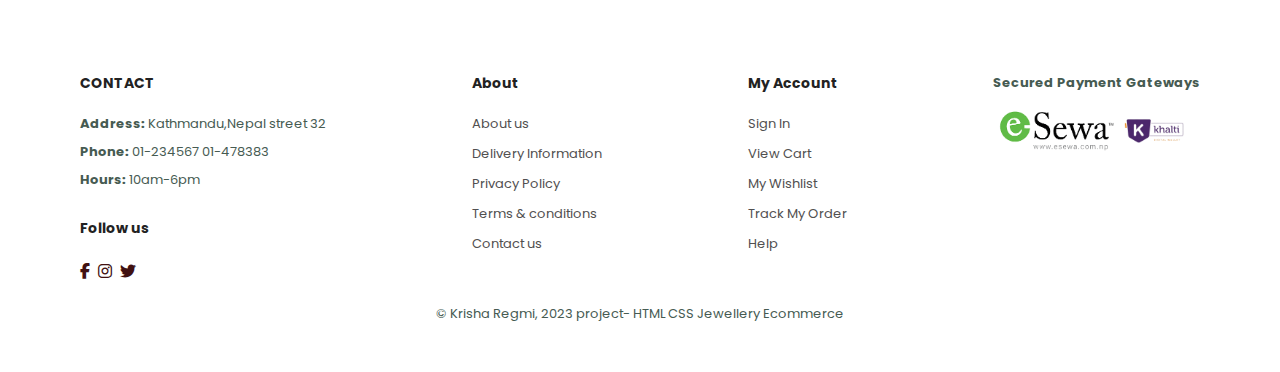
<file: contact.html>
<!DOCTYPE html>
<html lang="en">
  <head>
    <meta charset="UTF-8" />
    <meta name="viewport" content="width=device-width, initial-scale=1.0" />
    <title>BLING</title>
    <link rel="shortcut icon" href="favicon-32x32.png" type="image/x-icon" />
    <link rel="stylesheet" href="style.css" />
    <link
      rel="stylesheet"
      href="https://cdnjs.cloudflare.com/ajax/libs/font-awesome/6.4.0/css/all.min.css"
    />
  </head>
  <body>
    <!-- header starts -->
    <section id="header">
      <a href="#"
        ><img src="images/logoweb.png" class="logo" alt="" height="70px"
      /></a>

      <div>
        <ul id="navbar">
          <li><a href="index.html">HOME</a></li>
          <li><a href="about.html">ABOUT</a></li>
          <li><a href="collection.html">COLLECTIONS</a></li>
          <li><a href="blog.html">BLOG</a></li>
          <li><a href="contact.html" class="active">CONTACT</a></li>
          <li id="lg-bag">
            <a href="cart.html"><i class="fa-solid fa-cart-shopping"></i></a>
          </li>
          <a href="#" id="close"><i class="fa fa-times"></i></a>
        </ul>
      </div>
      <div id="mobile">
        <a href="cart.html"><i class="fa-solid fa-cart-shopping"></i></a>
        <i id="bar" class="fas fa-outdent"></i>
      </div>
    </section>
    <!-- header ends -->

    <!-- form details start -->
    <section id="form-details">
      <form action="">
        <span>CONTACT</span>
        <h3>DROP US A LINE</h3>
        <input type="text" placeholder="Your Name" />
        <input type="text" placeholder="E-mail" />
        <input type="text" placeholder="Subject" />
        <textarea
          name=""
          id=""
          cols="30"
          rows="10"
          placeholder="Your Message"
        ></textarea>
        <button class="normal">SUBMIT</button>
      </form>
      <div class="details">
        <div class="info">
          <i class="fa fa-home"></i>
          <h3>CONTACT INFORMATION</h3>
        </div>
        <h4>OFFICE ADDRESS</h4>
        <div class="list">
          <li>
            <i class="fa fa-map" aria-hidden="true"></i>
            <p>249 Ung Van Khiem Street, Binh Thanh Dist</p>
          </li>
          <li>
            <i class="fa fa-envelope-open" aria-hidden="true"></i>
            <p>support@gmail.com</p>
          </li>
          <li>
            <i class="fa fa-phone" aria-hidden="true"></i>
            <p>+84 0123456xxx</p>
          </li>
          <li>
            <i class="fa fa-clock" aria-hidden="true"></i>
            <p>MONDAY-SATURDAY 9:00AM-6:00PM</p>
          </li>
        </div>
      </div>
    </section>
    <!-- form details ends -->

    <!-- map starts -->
    <section id="location">
      <div class="map">
        <iframe
          src="https://www.google.com/maps/embed?pb=!1m18!1m12!1m3!1d14130.927001396652!2d85.33981834999997!3d27.694684600000016!2m3!1f0!2f0!3f0!3m2!1i1024!2i768!4f13.1!3m3!1m2!1s0x39eb199a06c2eaf9%3A0xc5670a9173e161de!2sNew%20Baneshwor%2C%20Kathmandu%2044600!5e0!3m2!1sen!2snp!4v1687623165334!5m2!1sen!2snp"
          width="600"
          height="450"
          style="border: 0"
          allowfullscreen=""
          loading="lazy"
          referrerpolicy="no-referrer-when-downgrade"
        ></iframe>
      </div>
    </section>
    <!-- map ends -->

    <!-- newsletter -->
    <section id="newsletter" class="section-p1 section-m1">
      <div class="newstext">
        <h4>NEWSLETTER</h4>
        <p>We promise only to send the good things</p>
      </div>
      <div class="form">
        <input type="text" placeholder="Your email address" />
        <button class="normal">SIGN UP</button>
      </div>
    </section>
    <!-- newsletter ends -->

    <!-- footer starts -->
    <footer class="section-p1">
      <div class="col">
        <h4>CONTACT</h4>
        <p><strong>Address:</strong> Kathmandu,Nepal street 32</p>
        <p><strong>Phone:</strong> 01-234567 01-478383</p>
        <p><strong>Hours:</strong> 10am-6pm</p>
        <div class="follow">
          <h4>Follow us</h4>
          <div class="icon">
            <i class="fab fa-facebook-f"></i>
            <i class="fab fa-instagram"></i>
            <i class="fab fa-twitter"></i>
          </div>
        </div>
      </div>

      <div class="col">
        <h4>About</h4>
        <a href="#">About us</a>
        <a href="#">Delivery Information</a>
        <a href="#">Privacy Policy</a>
        <a href="#">Terms & conditions</a>
        <a href="#">Contact us</a>
      </div>

      <div class="col">
        <h4>My Account</h4>
        <a href="#">Sign In</a>
        <a href="#">View Cart</a>
        <a href="#">My Wishlist</a>
        <a href="#">Track My Order</a>
        <a href="#">Help</a>
      </div>

      <div class="col payment">
        <p><strong>Secured Payment Gateways</strong></p>
        <div class="row">
          <img src="images/esewa.png" alt="" height="60px" />
          <img src="images/khalti.png" alt="" height="60px" />
        </div>
      </div>

      <div class="copyright">
        <p>© Krisha Regmi, 2023 project- HTML CSS Jewellery Ecommerce</p>
      </div>
    </footer>
    <!-- footer ends -->
    <script src="script.js"></script>
  </body>
</html>
</file>
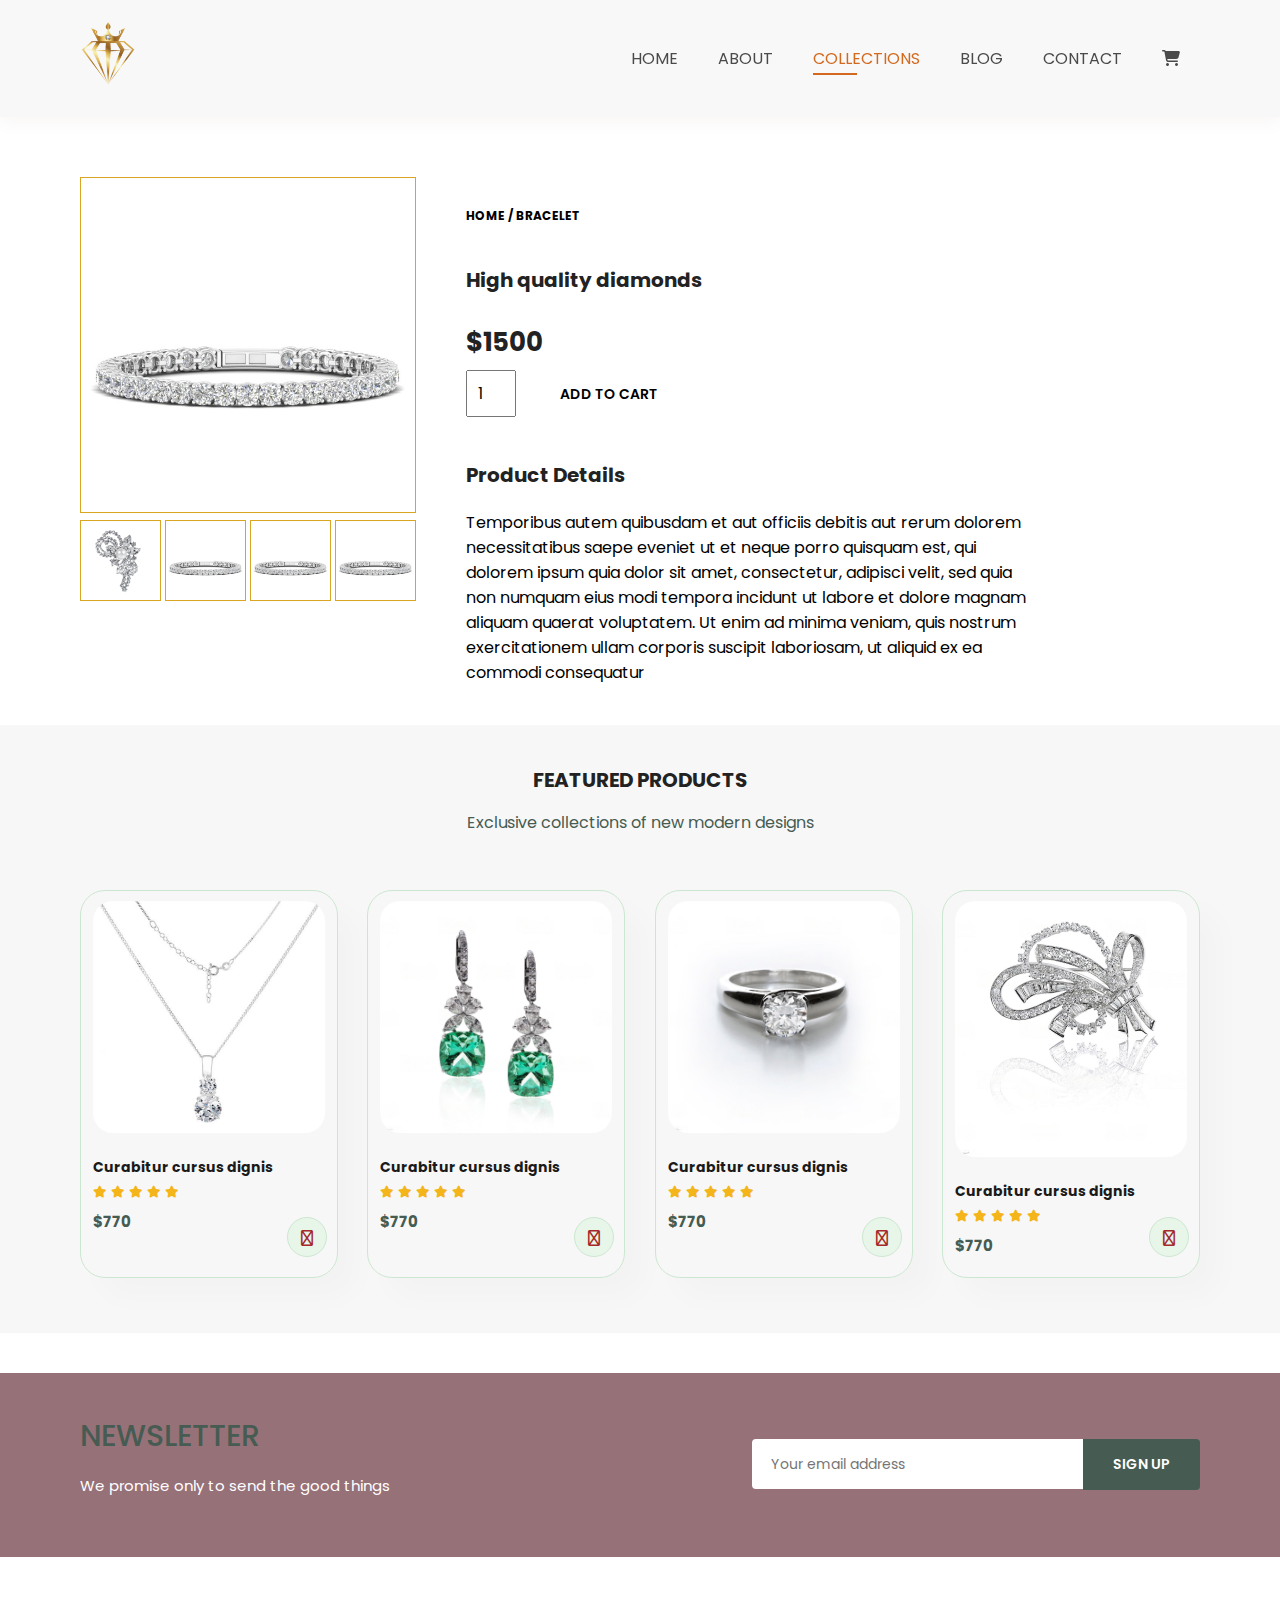
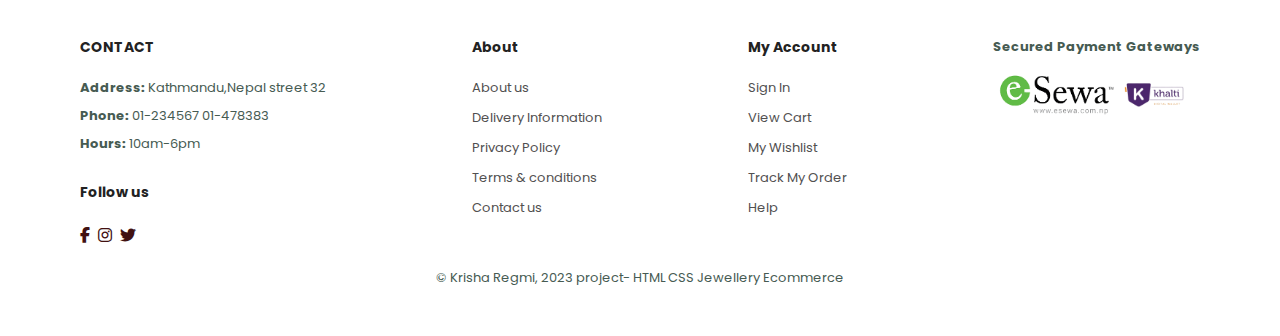
<file: product.html>
<!DOCTYPE html>
<html lang="en">
  <head>
    <meta charset="UTF-8" />
    <meta name="viewport" content="width=device-width, initial-scale=1.0" />
    <title>BLING</title>
    <link rel="shortcut icon" href="favicon-32x32.png" type="image/x-icon" />
    <link rel="stylesheet" href="style.css" />
    <link
      rel="stylesheet"
      href="https://cdnjs.cloudflare.com/ajax/libs/font-awesome/6.4.0/css/all.min.css"
    />
  </head>
  <body>
    <!-- header starts -->
    <section id="header">
      <a href="#"
        ><img src="images/logoweb.png" class="logo" alt="" height="70px"
      /></a>

      <div>
        <ul id="navbar">
          <li><a href="index.html">HOME</a></li>
          <li><a href="about.html">ABOUT</a></li>
          <li><a href="collection.html" class="active">COLLECTIONS</a></li>
          <li><a href="blog.html">BLOG</a></li>
          <li><a href="contact.html">CONTACT</a></li>
          <li id="lg-bag">
            <a href="cart.html"><i class="fa-solid fa-cart-shopping"></i></a>
          </li>
          <a href="#" id="close"><i class="fa fa-times"></i></a>
        </ul>
      </div>
      <div id="mobile">
        <a href="cart.html"><i class="fa-solid fa-cart-shopping"></i></a>
        <i id="bar" class="fas fa-outdent"></i>
      </div>
    </section>
    <!-- header ends -->

    <!-- product -->
    <section id="prodetails" class="section-p1">
      <div class="single-pro-image">
        <img
          src="images/tennis-bracelet3a-6.jpg"
          width="100%"
          id="mainImg"
          alt=""
        />
        <div class="small-img-group">
          <div class="small-img-col">
            <img
              src="images/brooch.png"
              width="100%"
              class="small-img"
              alt=""
            />
          </div>
          <div class="small-img-col">
            <img
              src="images/tennis-bracelet3a-6.jpg"
              width="100%"
              class="small-img"
              alt=""
            />
          </div>

          <div class="small-img-col">
            <img
              src="images/tennis-bracelet3a-6.jpg"
              width="100%"
              class="small-img"
              alt=""
            />
          </div>
          <div class="small-img-col">
            <img
              src="images/tennis-bracelet3a-6.jpg"
              width="100%"
              class="small-img"
              alt=""
            />
          </div>
        </div>
      </div>

      <div class="single-pro-details">
        <h6>HOME / BRACELET</h6>
        <h4>High quality diamonds</h4>
        <h2>$1500</h2>
        <input type="number" value="1" />
        <button class="normal">ADD TO CART</button>
        <h4>Product Details</h4>
        <span
          >Temporibus autem quibusdam et aut officiis debitis aut rerum dolorem
          necessitatibus saepe eveniet ut et neque porro quisquam est, qui
          dolorem ipsum quia dolor sit amet, consectetur, adipisci velit, sed
          quia non numquam eius modi tempora incidunt ut labore et dolore magnam
          aliquam quaerat voluptatem. Ut enim ad minima veniam, quis nostrum
          exercitationem ullam corporis suscipit laboriosam, ut aliquid ex ea
          commodi consequatur</span
        >
      </div>
    </section>
    <!-- product ends -->

    <section id="product1" class="section-p1">
      <h4>FEATURED PRODUCTS</h4>
      <p>Exclusive collections of new modern designs</p>
      <div class="main-container">
        <div class="pro">
          <img src="images/pendentjpg.jpg" alt="" />
          <div class="des">
            <h5>Curabitur cursus dignis</h5>
            <div class="star">
              <i class="fas fa-star"></i>
              <i class="fas fa-star"></i>
              <i class="fas fa-star"></i>
              <i class="fas fa-star"></i>
              <i class="fas fa-star"></i>
            </div>
            <h4>$770</h4>
          </div>
          <a href="#"><i class="fa-solid fa-cart-shopping s-cart"></i></a>
        </div>
        <div class="pro">
          <img src="images/earring3.jpeg" alt="" />
          <div class="des">
            <h5>Curabitur cursus dignis</h5>
            <div class="star">
              <i class="fas fa-star"></i>
              <i class="fas fa-star"></i>
              <i class="fas fa-star"></i>
              <i class="fas fa-star"></i>
              <i class="fas fa-star"></i>
            </div>
            <h4>$770</h4>
          </div>
          <a href="#"><i class="fa-solid fa-cart-shopping s-cart"></i></a>
        </div>
        <div class="pro">
          <img src="images/ring2.jpeg" alt="" />
          <div class="des">
            <h5>Curabitur cursus dignis</h5>
            <div class="star">
              <i class="fas fa-star"></i>
              <i class="fas fa-star"></i>
              <i class="fas fa-star"></i>
              <i class="fas fa-star"></i>
              <i class="fas fa-star"></i>
            </div>
            <h4>$770</h4>
          </div>
          <a href="#"><i class="fa-solid fa-cart-shopping s-cart"></i></a>
        </div>
        <div class="pro">
          <img src="images/brooch1.jpeg" alt="" />
          <div class="des">
            <h5>Curabitur cursus dignis</h5>
            <div class="star">
              <i class="fas fa-star"></i>
              <i class="fas fa-star"></i>
              <i class="fas fa-star"></i>
              <i class="fas fa-star"></i>
              <i class="fas fa-star"></i>
            </div>
            <h4>$770</h4>
          </div>
          <a href="#"><i class="fa-solid fa-cart-shopping s-cart"></i></a>
        </div>
      </div>
    </section>
    <!-- newsletter -->
    <section id="newsletter" class="section-p1 section-m1">
      <div class="newstext">
        <h4>NEWSLETTER</h4>
        <p>We promise only to send the good things</p>
      </div>
      <div class="form">
        <input type="text" placeholder="Your email address" />
        <button class="normal">SIGN UP</button>
      </div>
    </section>
    <!-- newsletter ends -->

    <!-- footer starts -->
    <footer class="section-p1">
      <div class="col">
        <h4>CONTACT</h4>
        <p><strong>Address:</strong> Kathmandu,Nepal street 32</p>
        <p><strong>Phone:</strong> 01-234567 01-478383</p>
        <p><strong>Hours:</strong> 10am-6pm</p>
        <div class="follow">
          <h4>Follow us</h4>
          <div class="icon">
            <i class="fab fa-facebook-f"></i>
            <i class="fab fa-instagram"></i>
            <i class="fab fa-twitter"></i>
          </div>
        </div>
      </div>

      <div class="col">
        <h4>About</h4>
        <a href="#">About us</a>
        <a href="#">Delivery Information</a>
        <a href="#">Privacy Policy</a>
        <a href="#">Terms & conditions</a>
        <a href="#">Contact us</a>
      </div>

      <div class="col">
        <h4>My Account</h4>
        <a href="#">Sign In</a>
        <a href="#">View Cart</a>
        <a href="#">My Wishlist</a>
        <a href="#">Track My Order</a>
        <a href="#">Help</a>
      </div>

      <div class="col payment">
        <p><strong>Secured Payment Gateways</strong></p>
        <div class="row">
          <img src="images/esewa.png" alt="" height="60px" />
          <img src="images/khalti.png" alt="" height="60px" />
        </div>
      </div>

      <div class="copyright">
        <p>© Krisha Regmi, 2023 project- HTML CSS Jewellery Ecommerce</p>
      </div>
    </footer>
    <!-- footer ends -->
    <script>
      var mainImg = document.getElementById("mainImg");
      var smallImg = document.getElementsByClassName("small-img");

      smallImg[0].onclick = function () {
        mainImg.src = smallImg[0].src;
      };
      smallImg[1].onclick = function () {
        mainImg.src = smallImg[1].src;
      };
      smallImg[2].onclick = function () {
        mainImg.src = smallImg[2].src;
      };
      smallImg[3].onclick = function () {
        mainImg.src = smallImg[3].src;
      };
    </script>
    <script src="script.js"></script>
  </body>
</html>
</file>
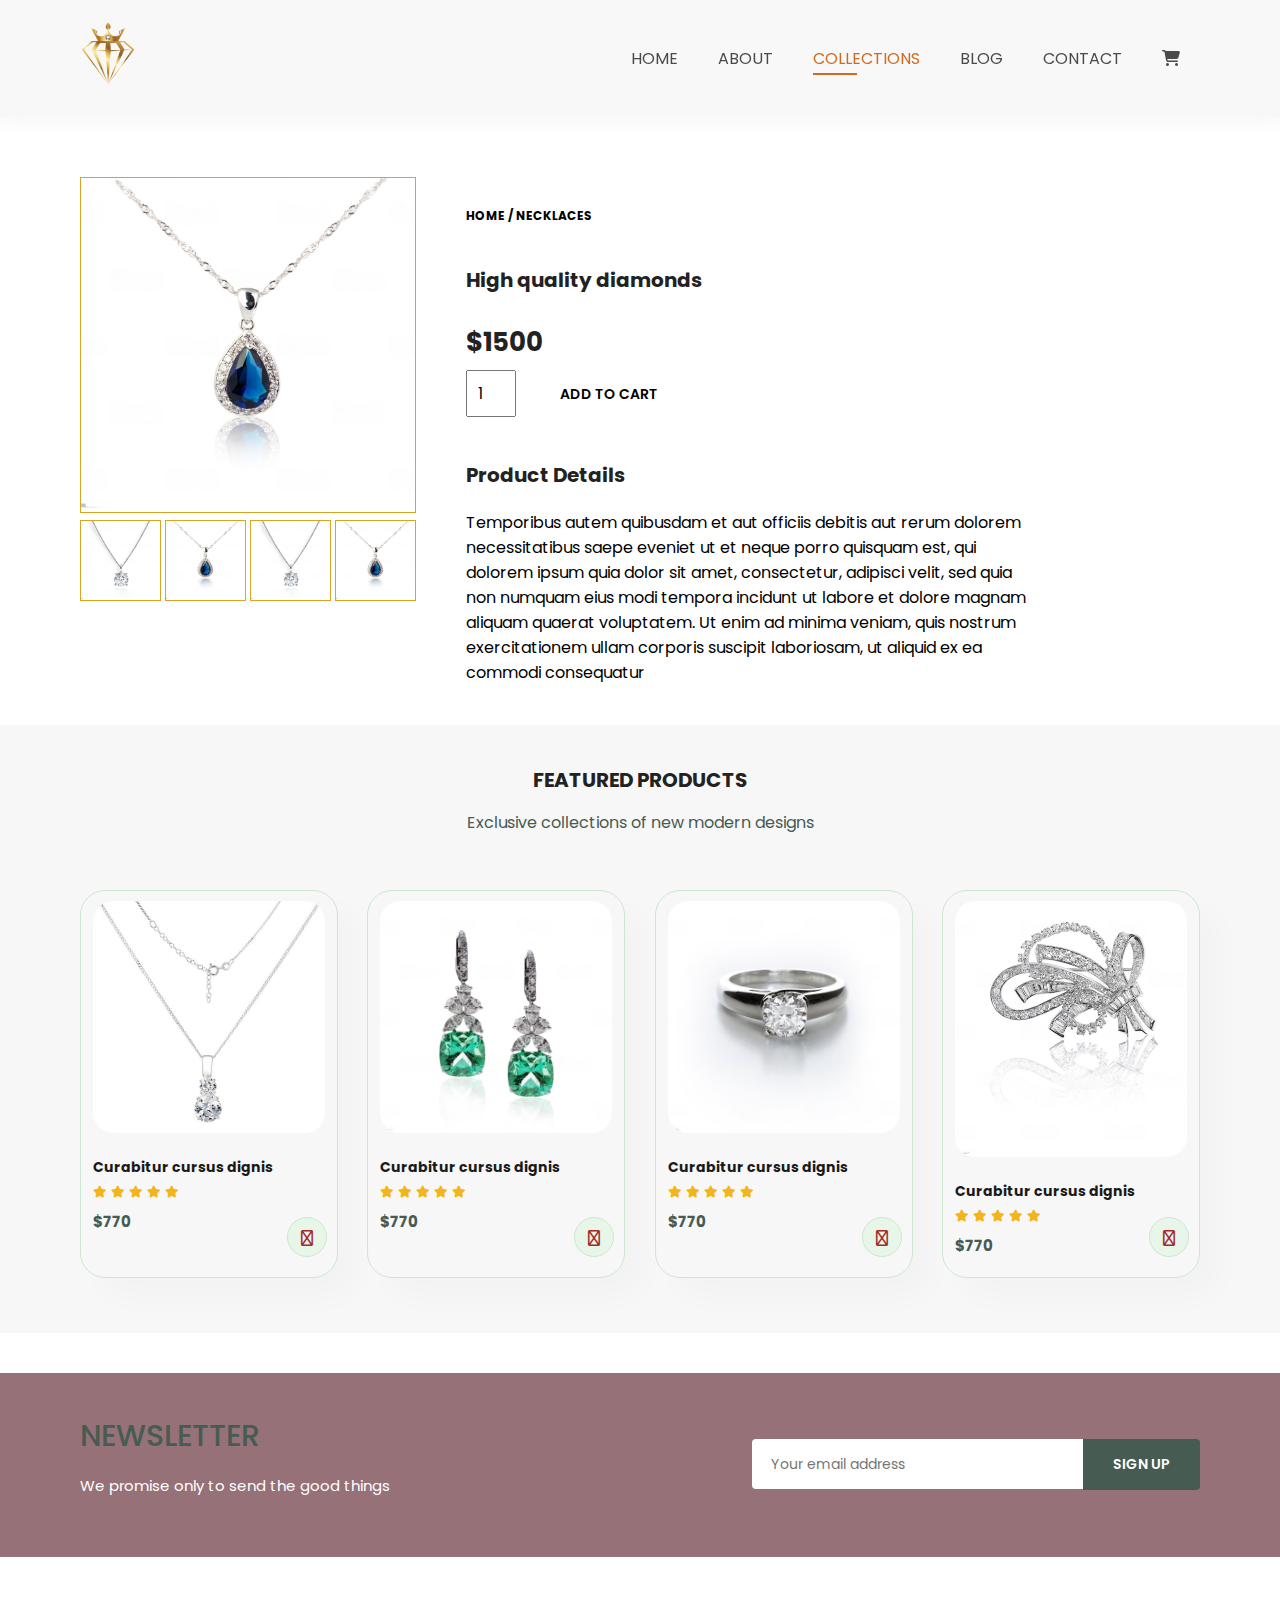
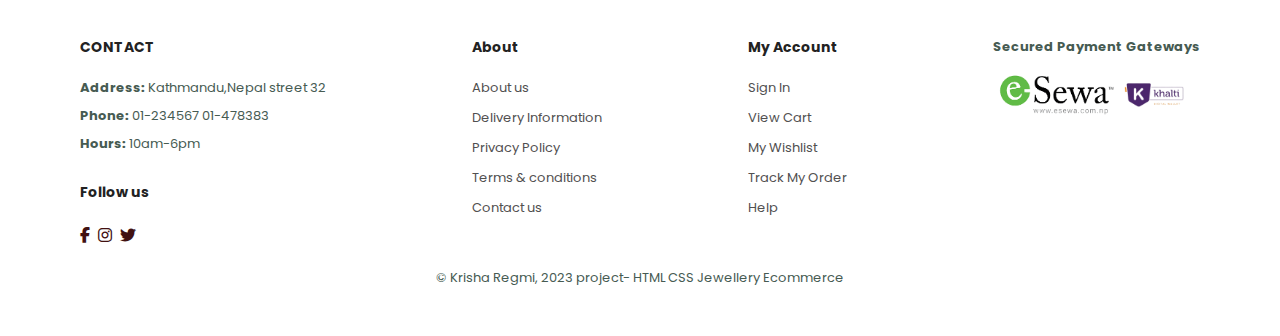
<file: product1.html>
<!DOCTYPE html>
<html lang="en">
  <head>
    <meta charset="UTF-8" />
    <meta name="viewport" content="width=device-width, initial-scale=1.0" />
    <title>BLING</title>
    <link rel="shortcut icon" href="favicon-32x32.png" type="image/x-icon" />
    <link rel="stylesheet" href="style.css" />
    <link
      rel="stylesheet"
      href="https://cdnjs.cloudflare.com/ajax/libs/font-awesome/6.4.0/css/all.min.css"
    />
  </head>
  <body>
    <!-- header starts -->
    <section id="header">
      <a href="#"
        ><img src="images/logoweb.png" class="logo" alt="" height="70px"
      /></a>

      <div>
        <ul id="navbar">
          <li><a href="index.html">HOME</a></li>
          <li><a href="about.html">ABOUT</a></li>
          <li><a href="collection.html" class="active">COLLECTIONS</a></li>
          <li><a href="blog.html">BLOG</a></li>
          <li><a href="contact.html">CONTACT</a></li>
          <li id="lg-bag">
            <a href="cart.html"><i class="fa-solid fa-cart-shopping"></i></a>
          </li>
          <a href="#" id="close"><i class="fa fa-times"></i></a>
        </ul>
      </div>
      <div id="mobile">
        <a href="cart.html"><i class="fa-solid fa-cart-shopping"></i></a>
        <i id="bar" class="fas fa-outdent"></i>
      </div>
    </section>
    <!-- header ends -->

    <!-- product -->
    <section id="prodetails" class="section-p1">
      <div class="single-pro-image">
        <img src="images/necklace1.jpeg" width="100%" id="mainImg" alt="" />
        <div class="small-img-group">
          <div class="small-img-col">
            <img
              src="images/necklaces2.jpeg"
              width="100%"
              class="small-img"
              alt=""
            />
          </div>
          <div class="small-img-col">
            <img
              src="images/necklace1.jpeg"
              width="100%"
              class="small-img"
              alt=""
            />
          </div>

          <div class="small-img-col">
            <img
              src="images/necklaces2.jpeg"
              width="100%"
              class="small-img"
              alt=""
            />
          </div>
          <div class="small-img-col">
            <img
              src="images/necklace1.jpeg"
              width="100%"
              class="small-img"
              alt=""
            />
          </div>
        </div>
      </div>

      <div class="single-pro-details">
        <h6>HOME / NECKLACES</h6>
        <h4>High quality diamonds</h4>
        <h2>$1500</h2>
        <input type="number" value="1" />
        <button class="normal">ADD TO CART</button>
        <h4>Product Details</h4>
        <span
          >Temporibus autem quibusdam et aut officiis debitis aut rerum dolorem
          necessitatibus saepe eveniet ut et neque porro quisquam est, qui
          dolorem ipsum quia dolor sit amet, consectetur, adipisci velit, sed
          quia non numquam eius modi tempora incidunt ut labore et dolore magnam
          aliquam quaerat voluptatem. Ut enim ad minima veniam, quis nostrum
          exercitationem ullam corporis suscipit laboriosam, ut aliquid ex ea
          commodi consequatur</span
        >
      </div>
    </section>
    <!-- product ends -->

    <section id="product1" class="section-p1">
      <h4>FEATURED PRODUCTS</h4>
      <p>Exclusive collections of new modern designs</p>
      <div class="main-container">
        <div class="pro">
          <img src="images/pendentjpg.jpg" alt="" />
          <div class="des">
            <h5>Curabitur cursus dignis</h5>
            <div class="star">
              <i class="fas fa-star"></i>
              <i class="fas fa-star"></i>
              <i class="fas fa-star"></i>
              <i class="fas fa-star"></i>
              <i class="fas fa-star"></i>
            </div>
            <h4>$770</h4>
          </div>
          <a href="#"><i class="fa-solid fa-cart-shopping s-cart"></i></a>
        </div>
        <div class="pro">
          <img src="images/earring3.jpeg" alt="" />
          <div class="des">
            <h5>Curabitur cursus dignis</h5>
            <div class="star">
              <i class="fas fa-star"></i>
              <i class="fas fa-star"></i>
              <i class="fas fa-star"></i>
              <i class="fas fa-star"></i>
              <i class="fas fa-star"></i>
            </div>
            <h4>$770</h4>
          </div>
          <a href="#"><i class="fa-solid fa-cart-shopping s-cart"></i></a>
        </div>
        <div class="pro">
          <img src="images/ring2.jpeg" alt="" />
          <div class="des">
            <h5>Curabitur cursus dignis</h5>
            <div class="star">
              <i class="fas fa-star"></i>
              <i class="fas fa-star"></i>
              <i class="fas fa-star"></i>
              <i class="fas fa-star"></i>
              <i class="fas fa-star"></i>
            </div>
            <h4>$770</h4>
          </div>
          <a href="#"><i class="fa-solid fa-cart-shopping s-cart"></i></a>
        </div>
        <div class="pro">
          <img src="images/brooch1.jpeg" alt="" />
          <div class="des">
            <h5>Curabitur cursus dignis</h5>
            <div class="star">
              <i class="fas fa-star"></i>
              <i class="fas fa-star"></i>
              <i class="fas fa-star"></i>
              <i class="fas fa-star"></i>
              <i class="fas fa-star"></i>
            </div>
            <h4>$770</h4>
          </div>
          <a href="#"><i class="fa-solid fa-cart-shopping s-cart"></i></a>
        </div>
      </div>
    </section>
    <!-- newsletter -->
    <section id="newsletter" class="section-p1 section-m1">
      <div class="newstext">
        <h4>NEWSLETTER</h4>
        <p>We promise only to send the good things</p>
      </div>
      <div class="form">
        <input type="text" placeholder="Your email address" />
        <button class="normal">SIGN UP</button>
      </div>
    </section>
    <!-- newsletter ends -->

    <!-- footer starts -->
    <footer class="section-p1">
      <div class="col">
        <h4>CONTACT</h4>
        <p><strong>Address:</strong> Kathmandu,Nepal street 32</p>
        <p><strong>Phone:</strong> 01-234567 01-478383</p>
        <p><strong>Hours:</strong> 10am-6pm</p>
        <div class="follow">
          <h4>Follow us</h4>
          <div class="icon">
            <i class="fab fa-facebook-f"></i>
            <i class="fab fa-instagram"></i>
            <i class="fab fa-twitter"></i>
          </div>
        </div>
      </div>

      <div class="col">
        <h4>About</h4>
        <a href="#">About us</a>
        <a href="#">Delivery Information</a>
        <a href="#">Privacy Policy</a>
        <a href="#">Terms & conditions</a>
        <a href="#">Contact us</a>
      </div>

      <div class="col">
        <h4>My Account</h4>
        <a href="#">Sign In</a>
        <a href="#">View Cart</a>
        <a href="#">My Wishlist</a>
        <a href="#">Track My Order</a>
        <a href="#">Help</a>
      </div>

      <div class="col payment">
        <p><strong>Secured Payment Gateways</strong></p>
        <div class="row">
          <img src="images/esewa.png" alt="" height="60px" />
          <img src="images/khalti.png" alt="" height="60px" />
        </div>
      </div>

      <div class="copyright">
        <p>© Krisha Regmi, 2023 project- HTML CSS Jewellery Ecommerce</p>
      </div>
    </footer>
    <!-- footer ends -->
    <script>
      var mainImg = document.getElementById("mainImg");
      var smallImg = document.getElementsByClassName("small-img");

      smallImg[0].onclick = function () {
        mainImg.src = smallImg[0].src;
      };
      smallImg[1].onclick = function () {
        mainImg.src = smallImg[1].src;
      };
      smallImg[2].onclick = function () {
        mainImg.src = smallImg[2].src;
      };
      smallImg[3].onclick = function () {
        mainImg.src = smallImg[3].src;
      };
    </script>
    <script src="script.js"></script>
  </body>
</html>
</file>
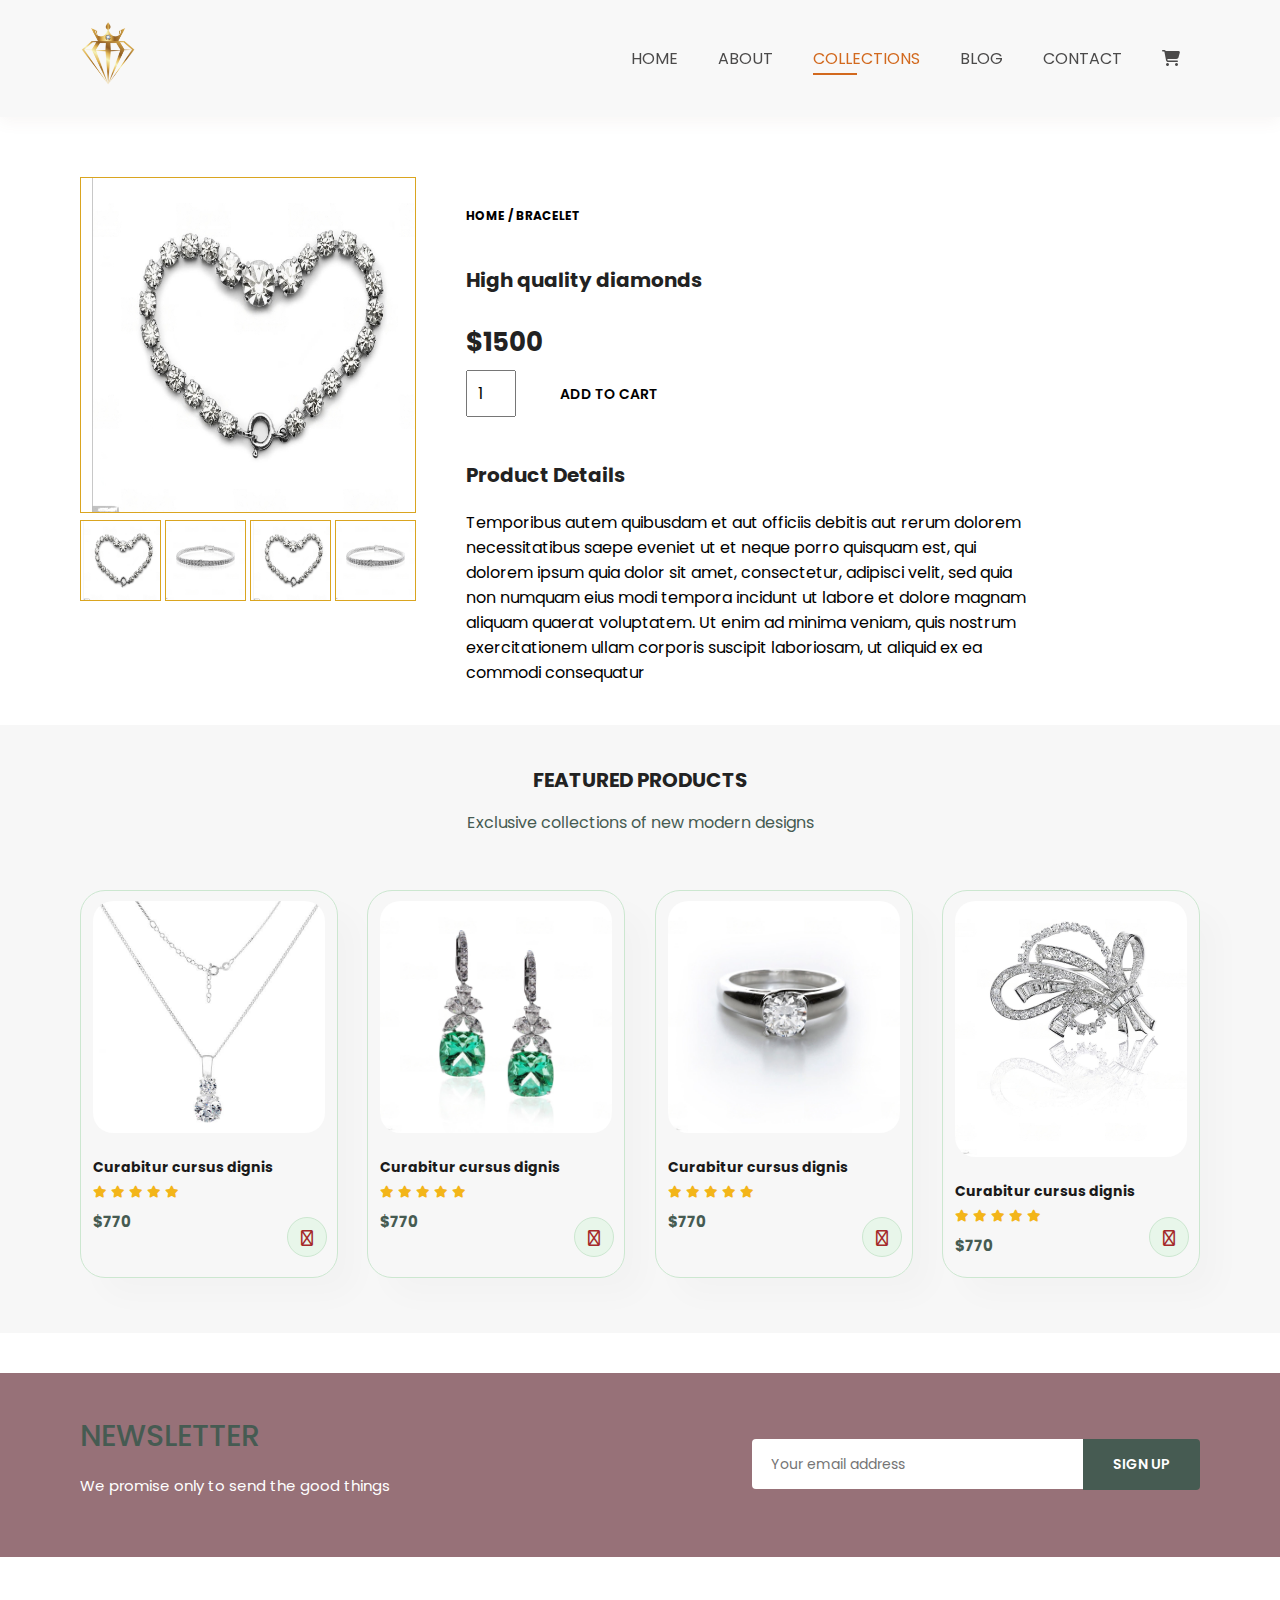
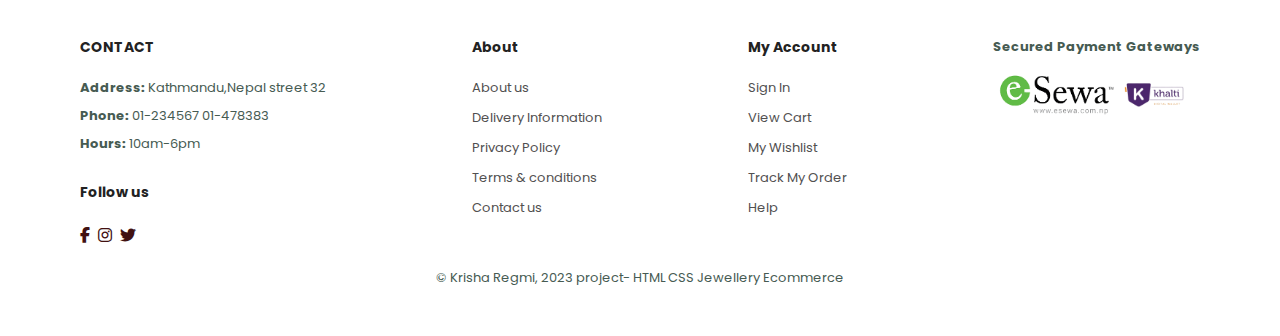
<file: product2.html>
<!DOCTYPE html>
<html lang="en">
  <head>
    <meta charset="UTF-8" />
    <meta name="viewport" content="width=device-width, initial-scale=1.0" />
    <title>BLING</title>
    <link rel="shortcut icon" href="favicon-32x32.png" type="image/x-icon" />
    <link rel="stylesheet" href="style.css" />
    <link
      rel="stylesheet"
      href="https://cdnjs.cloudflare.com/ajax/libs/font-awesome/6.4.0/css/all.min.css"
    />
  </head>
  <body>
    <!-- header starts -->
    <section id="header">
      <a href="#"
        ><img src="images/logoweb.png" class="logo" alt="" height="70px"
      /></a>

      <div>
        <ul id="navbar">
          <li><a href="index.html">HOME</a></li>
          <li><a href="about.html">ABOUT</a></li>
          <li><a href="collection.html" class="active">COLLECTIONS</a></li>
          <li><a href="blog.html">BLOG</a></li>
          <li><a href="contact.html">CONTACT</a></li>
          <li id="lg-bag">
            <a href="cart.html"><i class="fa-solid fa-cart-shopping"></i></a>
          </li>
          <a href="#" id="close"><i class="fa fa-times"></i></a>
        </ul>
      </div>
      <div id="mobile">
        <a href="cart.html"><i class="fa-solid fa-cart-shopping"></i></a>
        <i id="bar" class="fas fa-outdent"></i>
      </div>
    </section>
    <!-- header ends -->

    <!-- product -->
    <section id="prodetails" class="section-p1">
      <div class="single-pro-image">
        <img src="images/lobracelet.png" width="100%" id="mainImg" alt="" />
        <div class="small-img-group">
          <div class="small-img-col">
            <img
              src="images/lobracelet.png"
              width="100%"
              class="small-img"
              alt=""
            />
          </div>
          <div class="small-img-col">
            <img
              src="images/bracelet2.jpeg"
              width="100%"
              class="small-img"
              alt=""
            />
          </div>

          <div class="small-img-col">
            <img
              src="images/lobracelet.png"
              width="100%"
              class="small-img"
              alt=""
            />
          </div>
          <div class="small-img-col">
            <img
              src="images/bracelet2.jpeg"
              width="100%"
              class="small-img"
              alt=""
            />
          </div>
        </div>
      </div>

      <div class="single-pro-details">
        <h6>HOME / BRACELET</h6>
        <h4>High quality diamonds</h4>
        <h2>$1500</h2>
        <input type="number" value="1" />
        <button class="normal">ADD TO CART</button>
        <h4>Product Details</h4>
        <span
          >Temporibus autem quibusdam et aut officiis debitis aut rerum dolorem
          necessitatibus saepe eveniet ut et neque porro quisquam est, qui
          dolorem ipsum quia dolor sit amet, consectetur, adipisci velit, sed
          quia non numquam eius modi tempora incidunt ut labore et dolore magnam
          aliquam quaerat voluptatem. Ut enim ad minima veniam, quis nostrum
          exercitationem ullam corporis suscipit laboriosam, ut aliquid ex ea
          commodi consequatur</span
        >
      </div>
    </section>
    <!-- product ends -->

    <section id="product1" class="section-p1">
      <h4>FEATURED PRODUCTS</h4>
      <p>Exclusive collections of new modern designs</p>
      <div class="main-container">
        <div class="pro">
          <img src="images/pendentjpg.jpg" alt="" />
          <div class="des">
            <h5>Curabitur cursus dignis</h5>
            <div class="star">
              <i class="fas fa-star"></i>
              <i class="fas fa-star"></i>
              <i class="fas fa-star"></i>
              <i class="fas fa-star"></i>
              <i class="fas fa-star"></i>
            </div>
            <h4>$770</h4>
          </div>
          <a href="#"><i class="fa-solid fa-cart-shopping s-cart"></i></a>
        </div>
        <div class="pro">
          <img src="images/earring3.jpeg" alt="" />
          <div class="des">
            <h5>Curabitur cursus dignis</h5>
            <div class="star">
              <i class="fas fa-star"></i>
              <i class="fas fa-star"></i>
              <i class="fas fa-star"></i>
              <i class="fas fa-star"></i>
              <i class="fas fa-star"></i>
            </div>
            <h4>$770</h4>
          </div>
          <a href="#"><i class="fa-solid fa-cart-shopping s-cart"></i></a>
        </div>
        <div class="pro">
          <img src="images/ring2.jpeg" alt="" />
          <div class="des">
            <h5>Curabitur cursus dignis</h5>
            <div class="star">
              <i class="fas fa-star"></i>
              <i class="fas fa-star"></i>
              <i class="fas fa-star"></i>
              <i class="fas fa-star"></i>
              <i class="fas fa-star"></i>
            </div>
            <h4>$770</h4>
          </div>
          <a href="#"><i class="fa-solid fa-cart-shopping s-cart"></i></a>
        </div>
        <div class="pro">
          <img src="images/brooch1.jpeg" alt="" />
          <div class="des">
            <h5>Curabitur cursus dignis</h5>
            <div class="star">
              <i class="fas fa-star"></i>
              <i class="fas fa-star"></i>
              <i class="fas fa-star"></i>
              <i class="fas fa-star"></i>
              <i class="fas fa-star"></i>
            </div>
            <h4>$770</h4>
          </div>
          <a href="#"><i class="fa-solid fa-cart-shopping s-cart"></i></a>
        </div>
      </div>
    </section>
    <!-- newsletter -->
    <section id="newsletter" class="section-p1 section-m1">
      <div class="newstext">
        <h4>NEWSLETTER</h4>
        <p>We promise only to send the good things</p>
      </div>
      <div class="form">
        <input type="text" placeholder="Your email address" />
        <button class="normal">SIGN UP</button>
      </div>
    </section>
    <!-- newsletter ends -->

    <!-- footer starts -->
    <footer class="section-p1">
      <div class="col">
        <h4>CONTACT</h4>
        <p><strong>Address:</strong> Kathmandu,Nepal street 32</p>
        <p><strong>Phone:</strong> 01-234567 01-478383</p>
        <p><strong>Hours:</strong> 10am-6pm</p>
        <div class="follow">
          <h4>Follow us</h4>
          <div class="icon">
            <i class="fab fa-facebook-f"></i>
            <i class="fab fa-instagram"></i>
            <i class="fab fa-twitter"></i>
          </div>
        </div>
      </div>

      <div class="col">
        <h4>About</h4>
        <a href="#">About us</a>
        <a href="#">Delivery Information</a>
        <a href="#">Privacy Policy</a>
        <a href="#">Terms & conditions</a>
        <a href="#">Contact us</a>
      </div>

      <div class="col">
        <h4>My Account</h4>
        <a href="#">Sign In</a>
        <a href="#">View Cart</a>
        <a href="#">My Wishlist</a>
        <a href="#">Track My Order</a>
        <a href="#">Help</a>
      </div>

      <div class="col payment">
        <p><strong>Secured Payment Gateways</strong></p>
        <div class="row">
          <img src="images/esewa.png" alt="" height="60px" />
          <img src="images/khalti.png" alt="" height="60px" />
        </div>
      </div>

      <div class="copyright">
        <p>© Krisha Regmi, 2023 project- HTML CSS Jewellery Ecommerce</p>
      </div>
    </footer>
    <!-- footer ends -->
    <script>
      var mainImg = document.getElementById("mainImg");
      var smallImg = document.getElementsByClassName("small-img");

      smallImg[0].onclick = function () {
        mainImg.src = smallImg[0].src;
      };
      smallImg[1].onclick = function () {
        mainImg.src = smallImg[1].src;
      };
      smallImg[2].onclick = function () {
        mainImg.src = smallImg[2].src;
      };
      smallImg[3].onclick = function () {
        mainImg.src = smallImg[3].src;
      };
    </script>
    <script src="script.js"></script>
  </body>
</html>
</file>
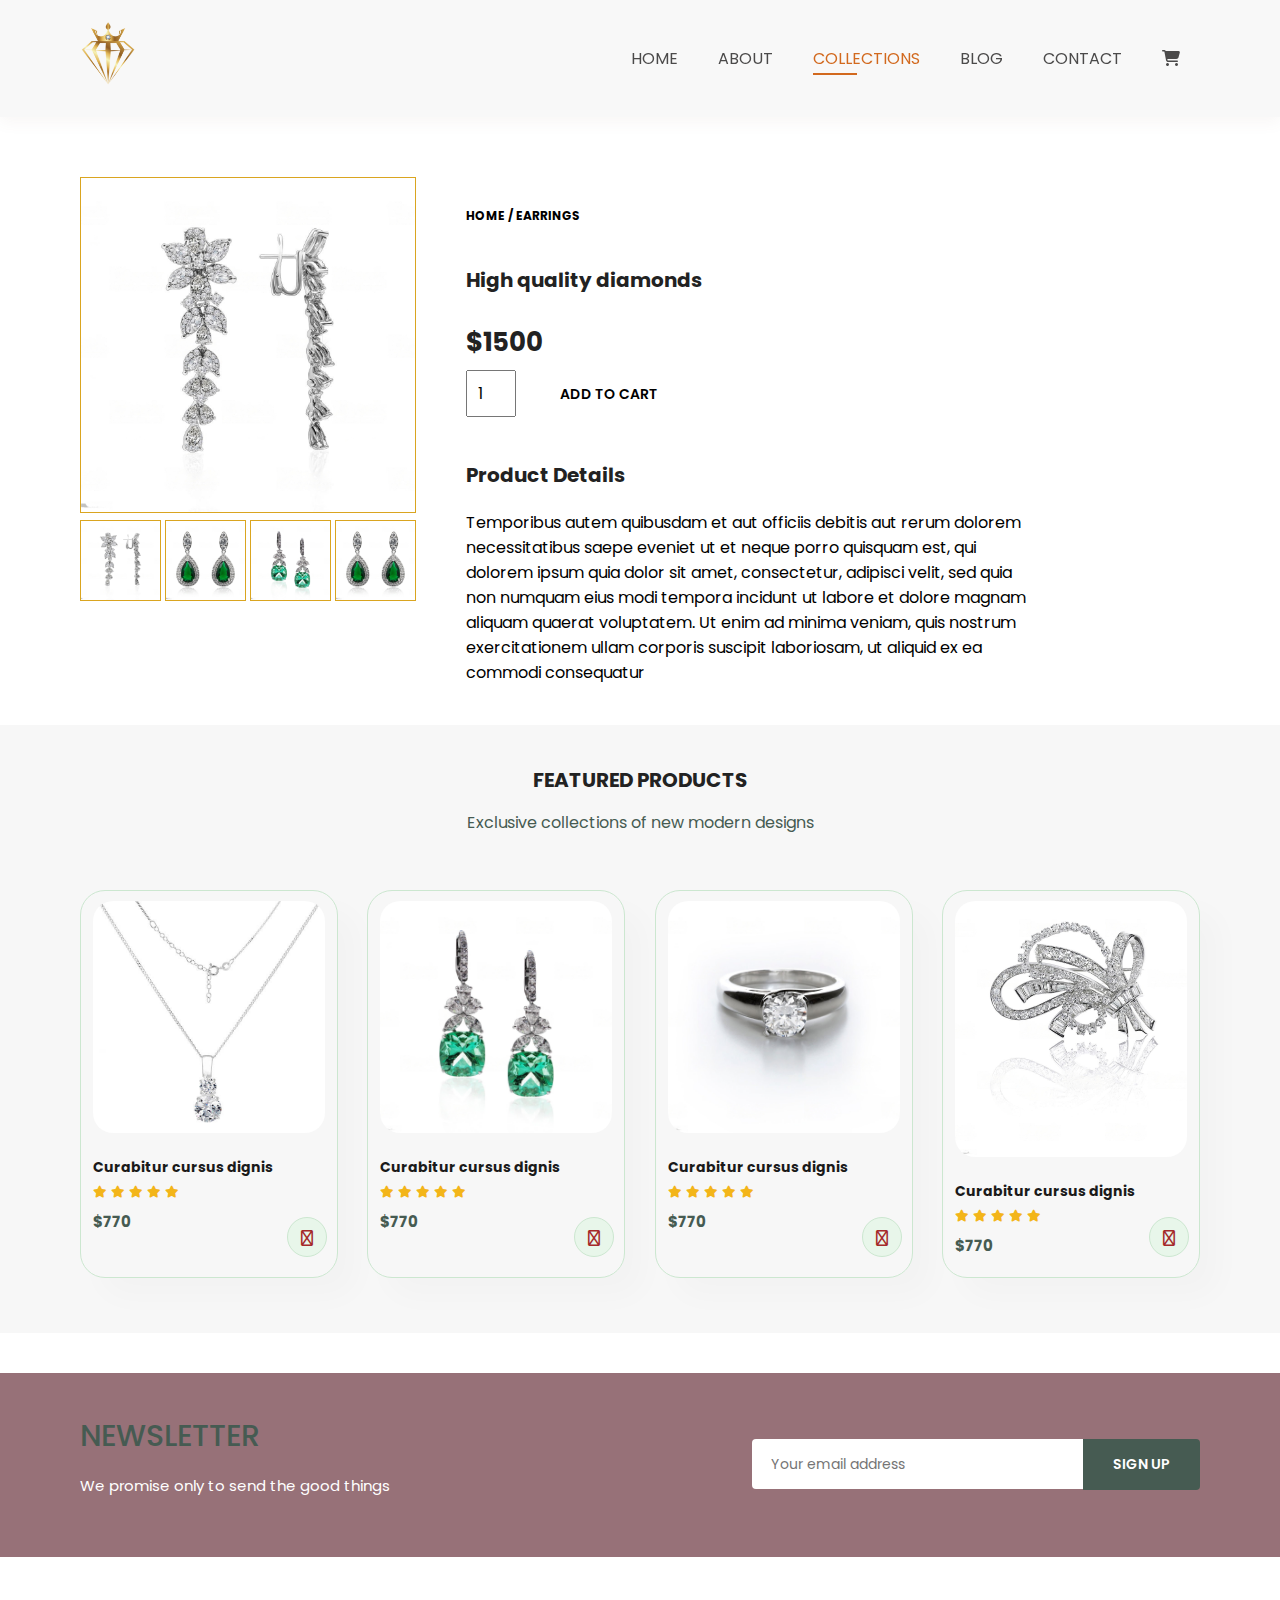
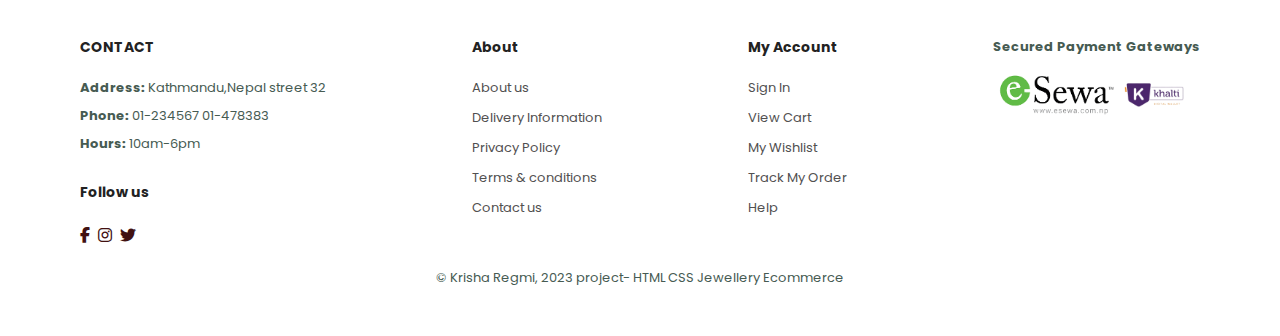
<file: product3.html>
<!DOCTYPE html>
<html lang="en">
  <head>
    <meta charset="UTF-8" />
    <meta name="viewport" content="width=device-width, initial-scale=1.0" />
    <title>BLING</title>
    <link rel="shortcut icon" href="favicon-32x32.png" type="image/x-icon" />
    <link rel="stylesheet" href="style.css" />
    <link
      rel="stylesheet"
      href="https://cdnjs.cloudflare.com/ajax/libs/font-awesome/6.4.0/css/all.min.css"
    />
  </head>
  <body>
    <!-- header starts -->
    <section id="header">
      <a href="#"
        ><img src="images/logoweb.png" class="logo" alt="" height="70px"
      /></a>

      <div>
        <ul id="navbar">
          <li><a href="index.html">HOME</a></li>
          <li><a href="about.html">ABOUT</a></li>
          <li><a href="collection.html" class="active">COLLECTIONS</a></li>
          <li><a href="blog.html">BLOG</a></li>
          <li><a href="contact.html">CONTACT</a></li>
          <li id="lg-bag">
            <a href="cart.html"><i class="fa-solid fa-cart-shopping"></i></a>
          </li>
          <a href="#" id="close"><i class="fa fa-times"></i></a>
        </ul>
      </div>
      <div id="mobile">
        <a href="cart.html"><i class="fa-solid fa-cart-shopping"></i></a>
        <i id="bar" class="fas fa-outdent"></i>
      </div>
    </section>
    <!-- header ends -->

    <!-- product -->
    <section id="prodetails" class="section-p1">
      <div class="single-pro-image">
        <img src="images/earring2.jpeg" width="100%" id="mainImg" alt="" />
        <div class="small-img-group">
          <div class="small-img-col">
            <img
              src="images/earring2.jpeg"
              width="100%"
              class="small-img"
              alt=""
            />
          </div>
          <div class="small-img-col">
            <img
              src="images/earring1.jpeg"
              width="100%"
              class="small-img"
              alt=""
            />
          </div>

          <div class="small-img-col">
            <img
              src="images/earring3.jpeg"
              width="100%"
              class="small-img"
              alt=""
            />
          </div>
          <div class="small-img-col">
            <img
              src="images/earring1.jpeg"
              width="100%"
              class="small-img"
              alt=""
            />
          </div>
        </div>
      </div>

      <div class="single-pro-details">
        <h6>HOME / EARRINGS</h6>
        <h4>High quality diamonds</h4>
        <h2>$1500</h2>
        <input type="number" value="1" />
        <button class="normal">ADD TO CART</button>
        <h4>Product Details</h4>
        <span
          >Temporibus autem quibusdam et aut officiis debitis aut rerum dolorem
          necessitatibus saepe eveniet ut et neque porro quisquam est, qui
          dolorem ipsum quia dolor sit amet, consectetur, adipisci velit, sed
          quia non numquam eius modi tempora incidunt ut labore et dolore magnam
          aliquam quaerat voluptatem. Ut enim ad minima veniam, quis nostrum
          exercitationem ullam corporis suscipit laboriosam, ut aliquid ex ea
          commodi consequatur</span
        >
      </div>
    </section>
    <!-- product ends -->

    <section id="product1" class="section-p1">
      <h4>FEATURED PRODUCTS</h4>
      <p>Exclusive collections of new modern designs</p>
      <div class="main-container">
        <div class="pro">
          <img src="images/pendentjpg.jpg" alt="" />
          <div class="des">
            <h5>Curabitur cursus dignis</h5>
            <div class="star">
              <i class="fas fa-star"></i>
              <i class="fas fa-star"></i>
              <i class="fas fa-star"></i>
              <i class="fas fa-star"></i>
              <i class="fas fa-star"></i>
            </div>
            <h4>$770</h4>
          </div>
          <a href="#"><i class="fa-solid fa-cart-shopping s-cart"></i></a>
        </div>
        <div class="pro">
          <img src="images/earring3.jpeg" alt="" />
          <div class="des">
            <h5>Curabitur cursus dignis</h5>
            <div class="star">
              <i class="fas fa-star"></i>
              <i class="fas fa-star"></i>
              <i class="fas fa-star"></i>
              <i class="fas fa-star"></i>
              <i class="fas fa-star"></i>
            </div>
            <h4>$770</h4>
          </div>
          <a href="#"><i class="fa-solid fa-cart-shopping s-cart"></i></a>
        </div>
        <div class="pro">
          <img src="images/ring2.jpeg" alt="" />
          <div class="des">
            <h5>Curabitur cursus dignis</h5>
            <div class="star">
              <i class="fas fa-star"></i>
              <i class="fas fa-star"></i>
              <i class="fas fa-star"></i>
              <i class="fas fa-star"></i>
              <i class="fas fa-star"></i>
            </div>
            <h4>$770</h4>
          </div>
          <a href="#"><i class="fa-solid fa-cart-shopping s-cart"></i></a>
        </div>
        <div class="pro">
          <img src="images/brooch1.jpeg" alt="" />
          <div class="des">
            <h5>Curabitur cursus dignis</h5>
            <div class="star">
              <i class="fas fa-star"></i>
              <i class="fas fa-star"></i>
              <i class="fas fa-star"></i>
              <i class="fas fa-star"></i>
              <i class="fas fa-star"></i>
            </div>
            <h4>$770</h4>
          </div>
          <a href="#"><i class="fa-solid fa-cart-shopping s-cart"></i></a>
        </div>
      </div>
    </section>
    <!-- newsletter -->
    <section id="newsletter" class="section-p1 section-m1">
      <div class="newstext">
        <h4>NEWSLETTER</h4>
        <p>We promise only to send the good things</p>
      </div>
      <div class="form">
        <input type="text" placeholder="Your email address" />
        <button class="normal">SIGN UP</button>
      </div>
    </section>
    <!-- newsletter ends -->

    <!-- footer starts -->
    <footer class="section-p1">
      <div class="col">
        <h4>CONTACT</h4>
        <p><strong>Address:</strong> Kathmandu,Nepal street 32</p>
        <p><strong>Phone:</strong> 01-234567 01-478383</p>
        <p><strong>Hours:</strong> 10am-6pm</p>
        <div class="follow">
          <h4>Follow us</h4>
          <div class="icon">
            <i class="fab fa-facebook-f"></i>
            <i class="fab fa-instagram"></i>
            <i class="fab fa-twitter"></i>
          </div>
        </div>
      </div>

      <div class="col">
        <h4>About</h4>
        <a href="#">About us</a>
        <a href="#">Delivery Information</a>
        <a href="#">Privacy Policy</a>
        <a href="#">Terms & conditions</a>
        <a href="#">Contact us</a>
      </div>

      <div class="col">
        <h4>My Account</h4>
        <a href="#">Sign In</a>
        <a href="#">View Cart</a>
        <a href="#">My Wishlist</a>
        <a href="#">Track My Order</a>
        <a href="#">Help</a>
      </div>

      <div class="col payment">
        <p><strong>Secured Payment Gateways</strong></p>
        <div class="row">
          <img src="images/esewa.png" alt="" height="60px" />
          <img src="images/khalti.png" alt="" height="60px" />
        </div>
      </div>

      <div class="copyright">
        <p>© Krisha Regmi, 2023 project- HTML CSS Jewellery Ecommerce</p>
      </div>
    </footer>
    <!-- footer ends -->
    <script>
      var mainImg = document.getElementById("mainImg");
      var smallImg = document.getElementsByClassName("small-img");

      smallImg[0].onclick = function () {
        mainImg.src = smallImg[0].src;
      };
      smallImg[1].onclick = function () {
        mainImg.src = smallImg[1].src;
      };
      smallImg[2].onclick = function () {
        mainImg.src = smallImg[2].src;
      };
      smallImg[3].onclick = function () {
        mainImg.src = smallImg[3].src;
      };
    </script>
    <script src="script.js"></script>
  </body>
</html>
</file>
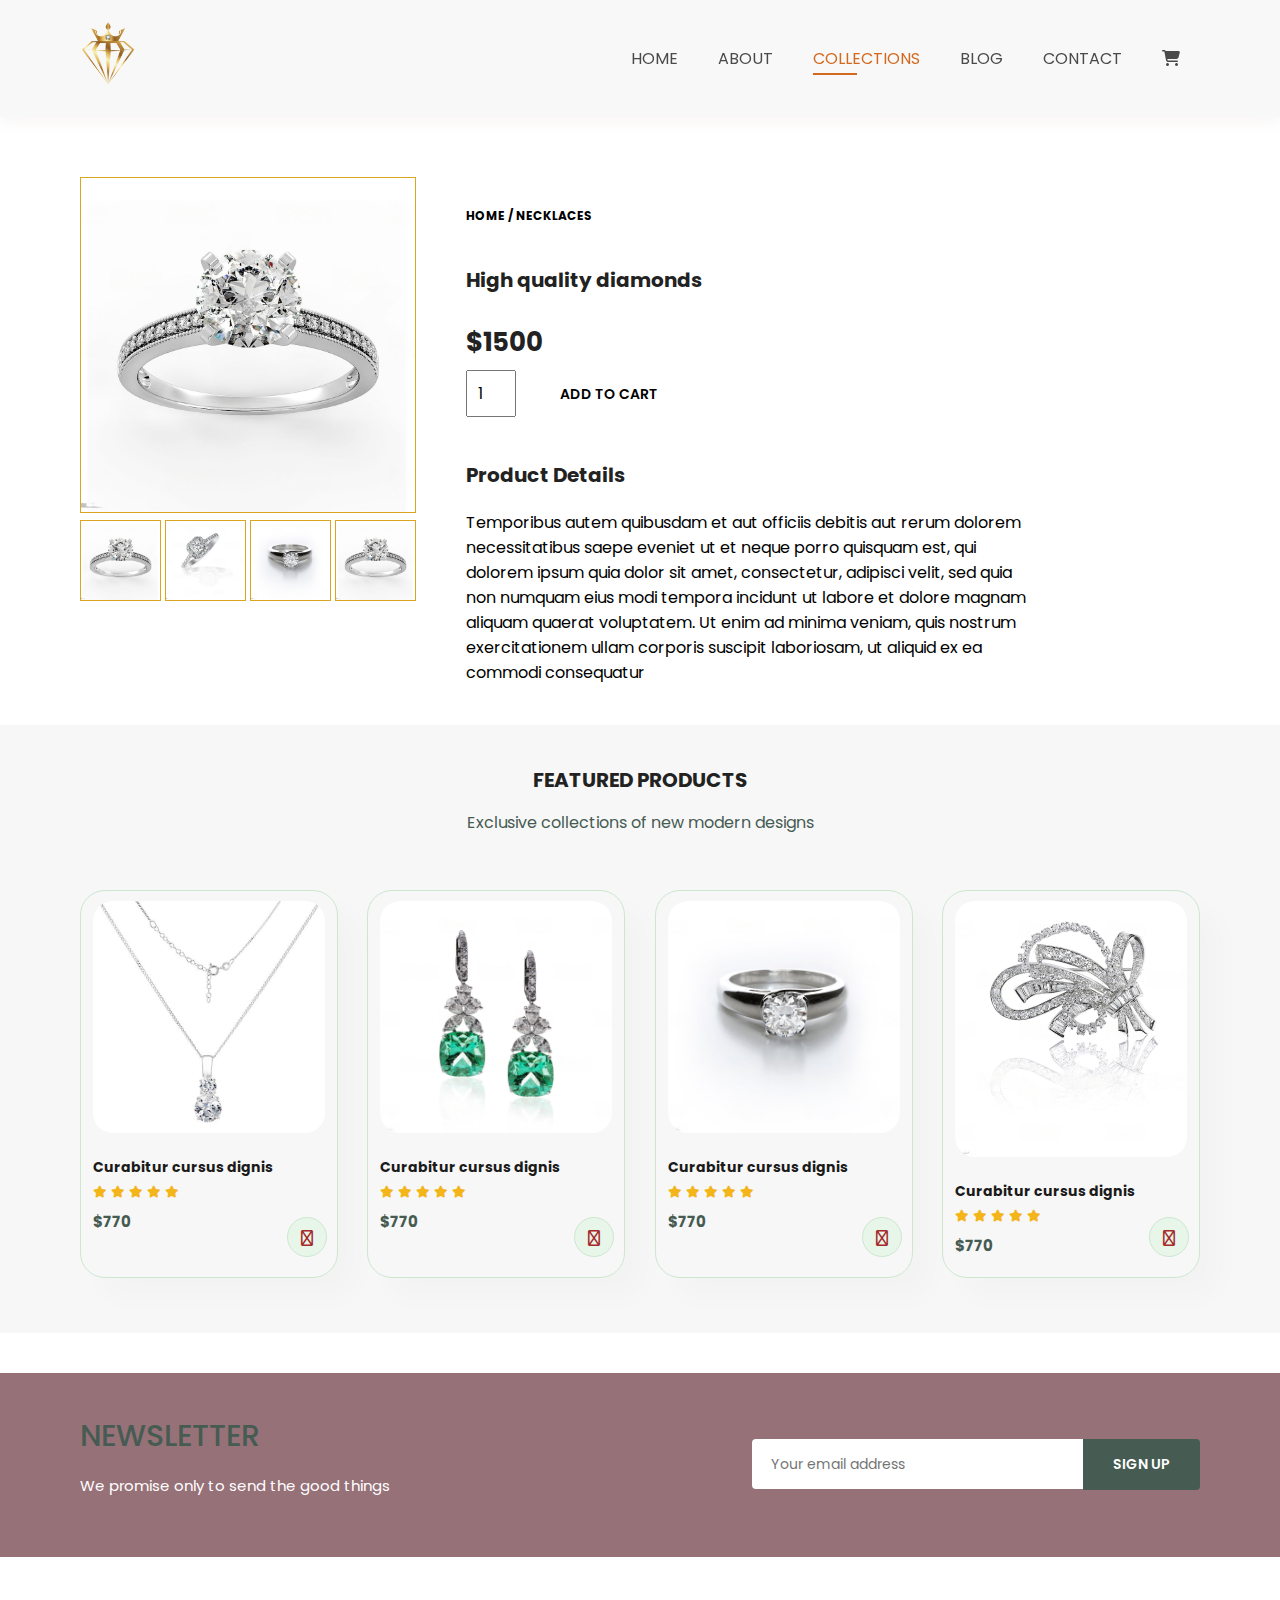
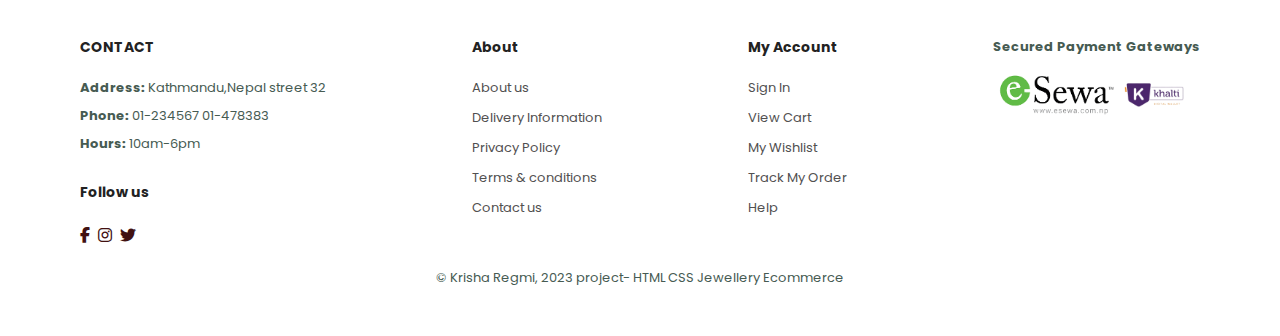
<file: product4.html>
<!DOCTYPE html>
<html lang="en">
  <head>
    <meta charset="UTF-8" />
    <meta name="viewport" content="width=device-width, initial-scale=1.0" />
    <title>BLING</title>
    <link rel="shortcut icon" href="favicon-32x32.png" type="image/x-icon" />
    <link rel="stylesheet" href="style.css" />
    <link
      rel="stylesheet"
      href="https://cdnjs.cloudflare.com/ajax/libs/font-awesome/6.4.0/css/all.min.css"
    />
  </head>
  <body>
    <!-- header starts -->
    <section id="header">
      <a href="#"
        ><img src="images/logoweb.png" class="logo" alt="" height="70px"
      /></a>

      <div>
        <ul id="navbar">
          <li><a href="index.html">HOME</a></li>
          <li><a href="about.html">ABOUT</a></li>
          <li><a href="collection.html" class="active">COLLECTIONS</a></li>
          <li><a href="blog.html">BLOG</a></li>
          <li><a href="contact.html">CONTACT</a></li>
          <li id="lg-bag">
            <a href="cart.html"><i class="fa-solid fa-cart-shopping"></i></a>
          </li>
          <a href="#" id="close"><i class="fa fa-times"></i></a>
        </ul>
      </div>
      <div id="mobile">
        <a href="cart.html"><i class="fa-solid fa-cart-shopping"></i></a>
        <i id="bar" class="fas fa-outdent"></i>
      </div>
    </section>
    <!-- header ends -->

    <!-- product -->
    <section id="prodetails" class="section-p1">
      <div class="single-pro-image">
        <img src="images/ring.jpeg" width="100%" id="mainImg" alt="" />
        <div class="small-img-group">
          <div class="small-img-col">
            <img src="images/ring.jpeg" width="100%" class="small-img" alt="" />
          </div>
          <div class="small-img-col">
            <img
              src="images/wedding.jpeg"
              width="100%"
              class="small-img"
              alt=""
            />
          </div>

          <div class="small-img-col">
            <img
              src="images/ring2.jpeg"
              width="100%"
              class="small-img"
              alt=""
            />
          </div>
          <div class="small-img-col">
            <img
              src="images/ring1.jpeg"
              width="100%"
              class="small-img"
              alt=""
            />
          </div>
        </div>
      </div>

      <div class="single-pro-details">
        <h6>HOME / NECKLACES</h6>
        <h4>High quality diamonds</h4>
        <h2>$1500</h2>
        <input type="number" value="1" />
        <button class="normal">ADD TO CART</button>
        <h4>Product Details</h4>
        <span
          >Temporibus autem quibusdam et aut officiis debitis aut rerum dolorem
          necessitatibus saepe eveniet ut et neque porro quisquam est, qui
          dolorem ipsum quia dolor sit amet, consectetur, adipisci velit, sed
          quia non numquam eius modi tempora incidunt ut labore et dolore magnam
          aliquam quaerat voluptatem. Ut enim ad minima veniam, quis nostrum
          exercitationem ullam corporis suscipit laboriosam, ut aliquid ex ea
          commodi consequatur</span
        >
      </div>
    </section>
    <!-- product ends -->

    <section id="product1" class="section-p1">
      <h4>FEATURED PRODUCTS</h4>
      <p>Exclusive collections of new modern designs</p>
      <div class="main-container">
        <div class="pro">
          <img src="images/pendentjpg.jpg" alt="" />
          <div class="des">
            <h5>Curabitur cursus dignis</h5>
            <div class="star">
              <i class="fas fa-star"></i>
              <i class="fas fa-star"></i>
              <i class="fas fa-star"></i>
              <i class="fas fa-star"></i>
              <i class="fas fa-star"></i>
            </div>
            <h4>$770</h4>
          </div>
          <a href="#"><i class="fa-solid fa-cart-shopping s-cart"></i></a>
        </div>
        <div class="pro">
          <img src="images/earring3.jpeg" alt="" />
          <div class="des">
            <h5>Curabitur cursus dignis</h5>
            <div class="star">
              <i class="fas fa-star"></i>
              <i class="fas fa-star"></i>
              <i class="fas fa-star"></i>
              <i class="fas fa-star"></i>
              <i class="fas fa-star"></i>
            </div>
            <h4>$770</h4>
          </div>
          <a href="#"><i class="fa-solid fa-cart-shopping s-cart"></i></a>
        </div>
        <div class="pro">
          <img src="images/ring2.jpeg" alt="" />
          <div class="des">
            <h5>Curabitur cursus dignis</h5>
            <div class="star">
              <i class="fas fa-star"></i>
              <i class="fas fa-star"></i>
              <i class="fas fa-star"></i>
              <i class="fas fa-star"></i>
              <i class="fas fa-star"></i>
            </div>
            <h4>$770</h4>
          </div>
          <a href="#"><i class="fa-solid fa-cart-shopping s-cart"></i></a>
        </div>
        <div class="pro">
          <img src="images/brooch1.jpeg" alt="" />
          <div class="des">
            <h5>Curabitur cursus dignis</h5>
            <div class="star">
              <i class="fas fa-star"></i>
              <i class="fas fa-star"></i>
              <i class="fas fa-star"></i>
              <i class="fas fa-star"></i>
              <i class="fas fa-star"></i>
            </div>
            <h4>$770</h4>
          </div>
          <a href="#"><i class="fa-solid fa-cart-shopping s-cart"></i></a>
        </div>
      </div>
    </section>
    <!-- newsletter -->
    <section id="newsletter" class="section-p1 section-m1">
      <div class="newstext">
        <h4>NEWSLETTER</h4>
        <p>We promise only to send the good things</p>
      </div>
      <div class="form">
        <input type="text" placeholder="Your email address" />
        <button class="normal">SIGN UP</button>
      </div>
    </section>
    <!-- newsletter ends -->

    <!-- footer starts -->
    <footer class="section-p1">
      <div class="col">
        <h4>CONTACT</h4>
        <p><strong>Address:</strong> Kathmandu,Nepal street 32</p>
        <p><strong>Phone:</strong> 01-234567 01-478383</p>
        <p><strong>Hours:</strong> 10am-6pm</p>
        <div class="follow">
          <h4>Follow us</h4>
          <div class="icon">
            <i class="fab fa-facebook-f"></i>
            <i class="fab fa-instagram"></i>
            <i class="fab fa-twitter"></i>
          </div>
        </div>
      </div>

      <div class="col">
        <h4>About</h4>
        <a href="#">About us</a>
        <a href="#">Delivery Information</a>
        <a href="#">Privacy Policy</a>
        <a href="#">Terms & conditions</a>
        <a href="#">Contact us</a>
      </div>

      <div class="col">
        <h4>My Account</h4>
        <a href="#">Sign In</a>
        <a href="#">View Cart</a>
        <a href="#">My Wishlist</a>
        <a href="#">Track My Order</a>
        <a href="#">Help</a>
      </div>

      <div class="col payment">
        <p><strong>Secured Payment Gateways</strong></p>
        <div class="row">
          <img src="images/esewa.png" alt="" height="60px" />
          <img src="images/khalti.png" alt="" height="60px" />
        </div>
      </div>

      <div class="copyright">
        <p>© Krisha Regmi, 2023 project- HTML CSS Jewellery Ecommerce</p>
      </div>
    </footer>
    <!-- footer ends -->
    <script>
      var mainImg = document.getElementById("mainImg");
      var smallImg = document.getElementsByClassName("small-img");

      smallImg[0].onclick = function () {
        mainImg.src = smallImg[0].src;
      };
      smallImg[1].onclick = function () {
        mainImg.src = smallImg[1].src;
      };
      smallImg[2].onclick = function () {
        mainImg.src = smallImg[2].src;
      };
      smallImg[3].onclick = function () {
        mainImg.src = smallImg[3].src;
      };
    </script>
    <script src="script.js"></script>
  </body>
</html>
</file>
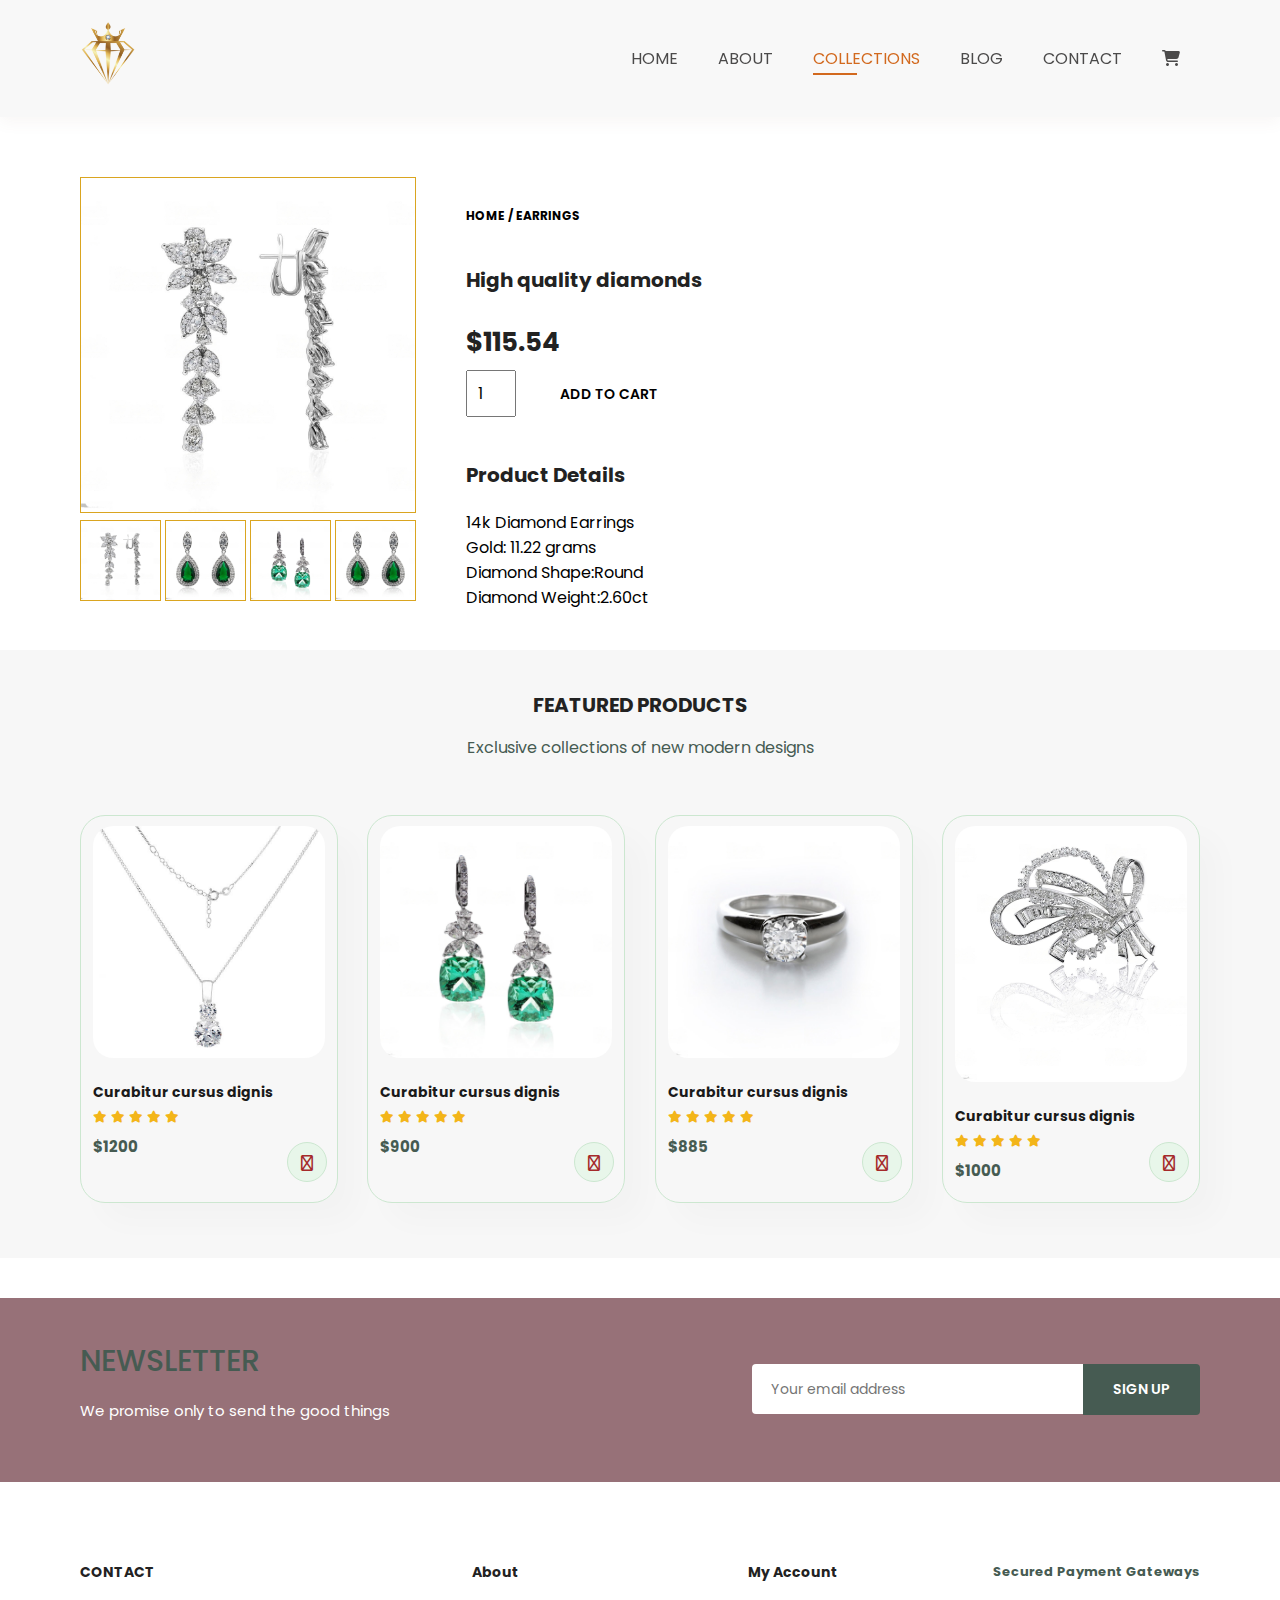
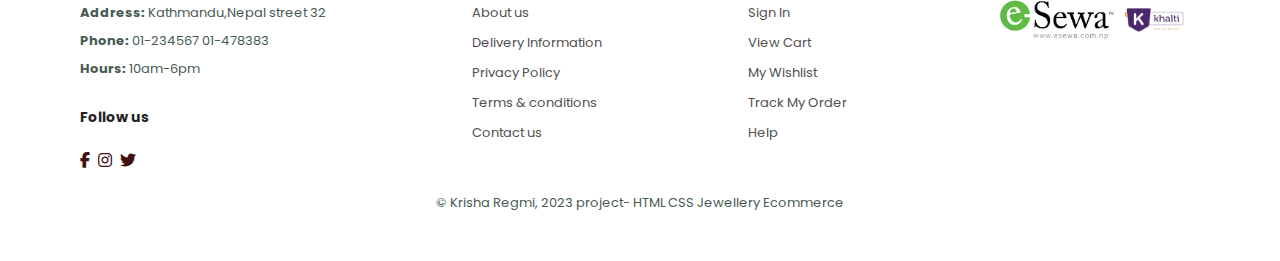
<file: product5.html>
<!DOCTYPE html>
<html lang="en">
  <head>
    <meta charset="UTF-8" />
    <meta name="viewport" content="width=device-width, initial-scale=1.0" />
    <title>BLING</title>
    <link rel="shortcut icon" href="favicon-32x32.png" type="image/x-icon" />
    <link rel="stylesheet" href="style.css" />
    <link
      rel="stylesheet"
      href="https://cdnjs.cloudflare.com/ajax/libs/font-awesome/6.4.0/css/all.min.css"
    />
  </head>
  <body>
    <!-- header starts -->
    <section id="header">
      <a href="#"
        ><img src="images/logoweb.png" class="logo" alt="" height="70px"
      /></a>

      <div>
        <ul id="navbar">
          <li><a href="index.html">HOME</a></li>
          <li><a href="about.html">ABOUT</a></li>
          <li><a href="collection.html" class="active">COLLECTIONS</a></li>
          <li><a href="blog.html">BLOG</a></li>
          <li><a href="contact.html">CONTACT</a></li>
          <li id="lg-bag">
            <a href="cart.html"><i class="fa-solid fa-cart-shopping"></i></a>
          </li>
          <a href="#" id="close"><i class="fa fa-times"></i></a>
        </ul>
      </div>
      <div id="mobile">
        <a href="cart.html"><i class="fa-solid fa-cart-shopping"></i></a>
        <i id="bar" class="fas fa-outdent"></i>
      </div>
    </section>
    <!-- header ends -->

    <!-- product -->
    <section id="prodetails" class="section-p1">
      <div class="single-pro-image">
        <img src="images/earring2.jpeg" width="100%" id="mainImg" alt="" />
        <div class="small-img-group">
          <div class="small-img-col">
            <img
              src="images/earring2.jpeg"
              width="100%"
              class="small-img"
              alt=""
            />
          </div>
          <div class="small-img-col">
            <img
              src="images/earring1.jpeg"
              width="100%"
              class="small-img"
              alt=""
            />
          </div>

          <div class="small-img-col">
            <img
              src="images/earring3.jpeg"
              width="100%"
              class="small-img"
              alt=""
            />
          </div>
          <div class="small-img-col">
            <img
              src="images/earring1.jpeg"
              width="100%"
              class="small-img"
              alt=""
            />
          </div>
        </div>
      </div>

      <div class="single-pro-details">
        <h6>HOME / EARRINGS</h6>
        <h4>High quality diamonds</h4>
        <h2>$115.54</h2>
        <input type="number" value="1" />
        <button class="normal">ADD TO CART</button>
        <h4>Product Details</h4>
        <span
          >14k Diamond Earrings<br />
          Gold: 11.22 grams<br />
          Diamond Shape:Round <br />
          Diamond Weight:2.60ct <br />
        </span>
      </div>
    </section>
    <!-- product ends -->

    <section id="product1" class="section-p1">
      <h4>FEATURED PRODUCTS</h4>
      <p>Exclusive collections of new modern designs</p>
      <div class="main-container">
        <div class="pro">
          <img src="images/pendentjpg.jpg" alt="" />
          <div class="des">
            <h5>Curabitur cursus dignis</h5>
            <div class="star">
              <i class="fas fa-star"></i>
              <i class="fas fa-star"></i>
              <i class="fas fa-star"></i>
              <i class="fas fa-star"></i>
              <i class="fas fa-star"></i>
            </div>
            <h4>$1200</h4>
          </div>
          <a href="#"><i class="fa-solid fa-cart-shopping s-cart"></i></a>
        </div>
        <div class="pro">
          <img src="images/earring3.jpeg" alt="" />
          <div class="des">
            <h5>Curabitur cursus dignis</h5>
            <div class="star">
              <i class="fas fa-star"></i>
              <i class="fas fa-star"></i>
              <i class="fas fa-star"></i>
              <i class="fas fa-star"></i>
              <i class="fas fa-star"></i>
            </div>
            <h4>$900</h4>
          </div>
          <a href="#"><i class="fa-solid fa-cart-shopping s-cart"></i></a>
        </div>
        <div class="pro">
          <img src="images/ring2.jpeg" alt="" />
          <div class="des">
            <h5>Curabitur cursus dignis</h5>
            <div class="star">
              <i class="fas fa-star"></i>
              <i class="fas fa-star"></i>
              <i class="fas fa-star"></i>
              <i class="fas fa-star"></i>
              <i class="fas fa-star"></i>
            </div>
            <h4>$885</h4>
          </div>
          <a href="#"><i class="fa-solid fa-cart-shopping s-cart"></i></a>
        </div>
        <div class="pro">
          <img src="images/brooch1.jpeg" alt="" />
          <div class="des">
            <h5>Curabitur cursus dignis</h5>
            <div class="star">
              <i class="fas fa-star"></i>
              <i class="fas fa-star"></i>
              <i class="fas fa-star"></i>
              <i class="fas fa-star"></i>
              <i class="fas fa-star"></i>
            </div>
            <h4>$1000</h4>
          </div>
          <a href="#"><i class="fa-solid fa-cart-shopping s-cart"></i></a>
        </div>
      </div>
    </section>
    <!-- newsletter -->
    <section id="newsletter" class="section-p1 section-m1">
      <div class="newstext">
        <h4>NEWSLETTER</h4>
        <p>We promise only to send the good things</p>
      </div>
      <div class="form">
        <input type="text" placeholder="Your email address" />
        <button class="normal">SIGN UP</button>
      </div>
    </section>
    <!-- newsletter ends -->

    <!-- footer starts -->
    <footer class="section-p1">
      <div class="col">
        <h4>CONTACT</h4>
        <p><strong>Address:</strong> Kathmandu,Nepal street 32</p>
        <p><strong>Phone:</strong> 01-234567 01-478383</p>
        <p><strong>Hours:</strong> 10am-6pm</p>
        <div class="follow">
          <h4>Follow us</h4>
          <div class="icon">
            <i class="fab fa-facebook-f"></i>
            <i class="fab fa-instagram"></i>
            <i class="fab fa-twitter"></i>
          </div>
        </div>
      </div>

      <div class="col">
        <h4>About</h4>
        <a href="#">About us</a>
        <a href="#">Delivery Information</a>
        <a href="#">Privacy Policy</a>
        <a href="#">Terms & conditions</a>
        <a href="#">Contact us</a>
      </div>

      <div class="col">
        <h4>My Account</h4>
        <a href="#">Sign In</a>
        <a href="#">View Cart</a>
        <a href="#">My Wishlist</a>
        <a href="#">Track My Order</a>
        <a href="#">Help</a>
      </div>

      <div class="col payment">
        <p><strong>Secured Payment Gateways</strong></p>
        <div class="row">
          <img src="images/esewa.png" alt="" height="60px" />
          <img src="images/khalti.png" alt="" height="60px" />
        </div>
      </div>

      <div class="copyright">
        <p>© Krisha Regmi, 2023 project- HTML CSS Jewellery Ecommerce</p>
      </div>
    </footer>
    <!-- footer ends -->
    <script>
      var mainImg = document.getElementById("mainImg");
      var smallImg = document.getElementsByClassName("small-img");

      smallImg[0].onclick = function () {
        mainImg.src = smallImg[0].src;
      };
      smallImg[1].onclick = function () {
        mainImg.src = smallImg[1].src;
      };
      smallImg[2].onclick = function () {
        mainImg.src = smallImg[2].src;
      };
      smallImg[3].onclick = function () {
        mainImg.src = smallImg[3].src;
      };
    </script>
    <script src="script.js"></script>
  </body>
</html>
</file>
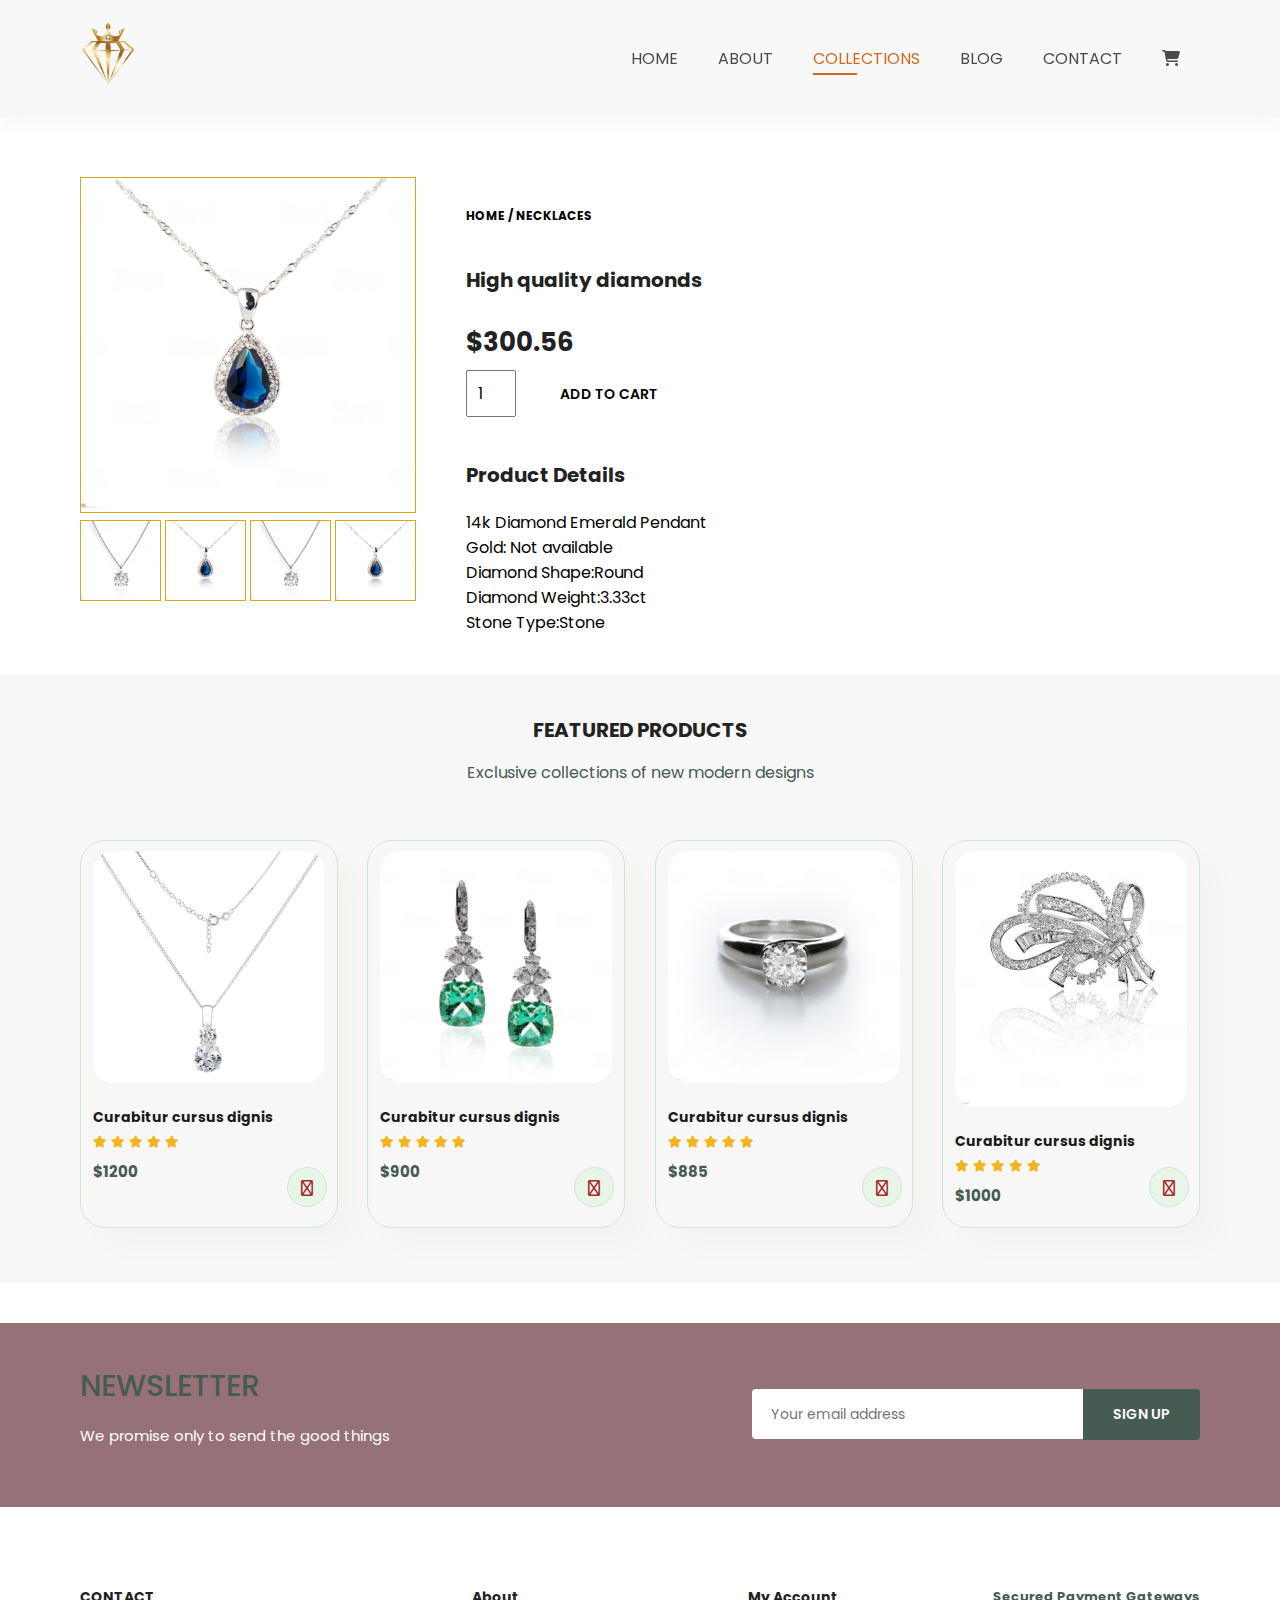
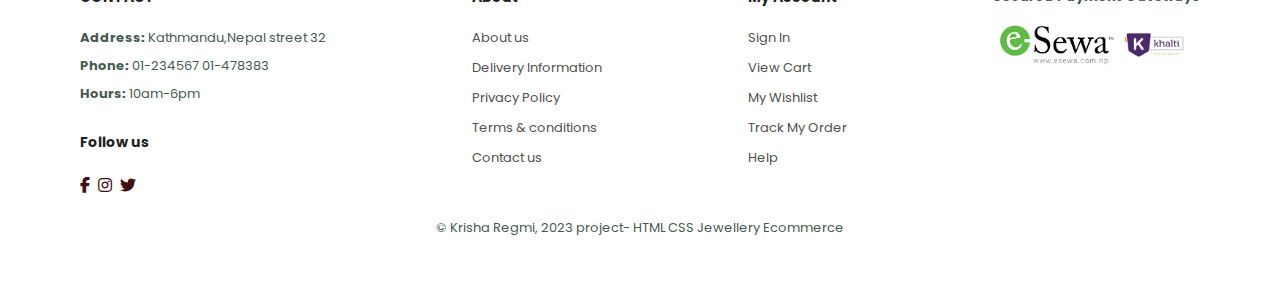
<file: product6.html>
<!DOCTYPE html>
<html lang="en">
  <head>
    <meta charset="UTF-8" />
    <meta name="viewport" content="width=device-width, initial-scale=1.0" />
    <title>BLING</title>
    <link rel="shortcut icon" href="favicon-32x32.png" type="image/x-icon" />
    <link rel="stylesheet" href="style.css" />
    <link
      rel="stylesheet"
      href="https://cdnjs.cloudflare.com/ajax/libs/font-awesome/6.4.0/css/all.min.css"
    />
  </head>
  <body>
    <!-- header starts -->
    <section id="header">
      <a href="#"
        ><img src="images/logoweb.png" class="logo" alt="" height="70px"
      /></a>

      <div>
        <ul id="navbar">
          <li><a href="index.html">HOME</a></li>
          <li><a href="about.html">ABOUT</a></li>
          <li><a href="collection.html" class="active">COLLECTIONS</a></li>
          <li><a href="blog.html">BLOG</a></li>
          <li><a href="contact.html">CONTACT</a></li>
          <li id="lg-bag">
            <a href="cart.html"><i class="fa-solid fa-cart-shopping"></i></a>
          </li>
          <a href="#" id="close"><i class="fa fa-times"></i></a>
        </ul>
      </div>
      <div id="mobile">
        <a href="cart.html"><i class="fa-solid fa-cart-shopping"></i></a>
        <i id="bar" class="fas fa-outdent"></i>
      </div>
    </section>
    <!-- header ends -->

    <!-- product -->
    <section id="prodetails" class="section-p1">
      <div class="single-pro-image">
        <img src="images/necklace1.jpeg" width="100%" id="mainImg" alt="" />
        <div class="small-img-group">
          <div class="small-img-col">
            <img
              src="images/necklaces2.jpeg"
              width="100%"
              class="small-img"
              alt=""
            />
          </div>
          <div class="small-img-col">
            <img
              src="images/necklace1.jpeg"
              width="100%"
              class="small-img"
              alt=""
            />
          </div>

          <div class="small-img-col">
            <img
              src="images/necklaces2.jpeg"
              width="100%"
              class="small-img"
              alt=""
            />
          </div>
          <div class="small-img-col">
            <img
              src="images/necklace1.jpeg"
              width="100%"
              class="small-img"
              alt=""
            />
          </div>
        </div>
      </div>

      <div class="single-pro-details">
        <h6>HOME / NECKLACES</h6>
        <h4>High quality diamonds</h4>
        <h2>$300.56</h2>
        <input type="number" value="1" />
        <button class="normal">ADD TO CART</button>
        <h4>Product Details</h4>
        <span
          >14k Diamond Emerald Pendant<br />
          Gold: Not available<br />
          Diamond Shape:Round <br />
          Diamond Weight:3.33ct <br />
          Stone Type:Stone <br />
        </span>
      </div>
    </section>
    <!-- product ends -->

    <section id="product1" class="section-p1">
      <h4>FEATURED PRODUCTS</h4>
      <p>Exclusive collections of new modern designs</p>
      <div class="main-container">
        <div class="pro">
          <img src="images/pendentjpg.jpg" alt="" />
          <div class="des">
            <h5>Curabitur cursus dignis</h5>
            <div class="star">
              <i class="fas fa-star"></i>
              <i class="fas fa-star"></i>
              <i class="fas fa-star"></i>
              <i class="fas fa-star"></i>
              <i class="fas fa-star"></i>
            </div>
            <h4>$1200</h4>
          </div>
          <a href="#"><i class="fa-solid fa-cart-shopping s-cart"></i></a>
        </div>
        <div class="pro">
          <img src="images/earring3.jpeg" alt="" />
          <div class="des">
            <h5>Curabitur cursus dignis</h5>
            <div class="star">
              <i class="fas fa-star"></i>
              <i class="fas fa-star"></i>
              <i class="fas fa-star"></i>
              <i class="fas fa-star"></i>
              <i class="fas fa-star"></i>
            </div>
            <h4>$900</h4>
          </div>
          <a href="#"><i class="fa-solid fa-cart-shopping s-cart"></i></a>
        </div>
        <div class="pro">
          <img src="images/ring2.jpeg" alt="" />
          <div class="des">
            <h5>Curabitur cursus dignis</h5>
            <div class="star">
              <i class="fas fa-star"></i>
              <i class="fas fa-star"></i>
              <i class="fas fa-star"></i>
              <i class="fas fa-star"></i>
              <i class="fas fa-star"></i>
            </div>
            <h4>$885</h4>
          </div>
          <a href="#"><i class="fa-solid fa-cart-shopping s-cart"></i></a>
        </div>
        <div class="pro">
          <img src="images/brooch1.jpeg" alt="" />
          <div class="des">
            <h5>Curabitur cursus dignis</h5>
            <div class="star">
              <i class="fas fa-star"></i>
              <i class="fas fa-star"></i>
              <i class="fas fa-star"></i>
              <i class="fas fa-star"></i>
              <i class="fas fa-star"></i>
            </div>
            <h4>$1000</h4>
          </div>
          <a href="#"><i class="fa-solid fa-cart-shopping s-cart"></i></a>
        </div>
      </div>
    </section>
    <!-- newsletter -->
    <section id="newsletter" class="section-p1 section-m1">
      <div class="newstext">
        <h4>NEWSLETTER</h4>
        <p>We promise only to send the good things</p>
      </div>
      <div class="form">
        <input type="text" placeholder="Your email address" />
        <button class="normal">SIGN UP</button>
      </div>
    </section>
    <!-- newsletter ends -->

    <!-- footer starts -->
    <footer class="section-p1">
      <div class="col">
        <h4>CONTACT</h4>
        <p><strong>Address:</strong> Kathmandu,Nepal street 32</p>
        <p><strong>Phone:</strong> 01-234567 01-478383</p>
        <p><strong>Hours:</strong> 10am-6pm</p>
        <div class="follow">
          <h4>Follow us</h4>
          <div class="icon">
            <i class="fab fa-facebook-f"></i>
            <i class="fab fa-instagram"></i>
            <i class="fab fa-twitter"></i>
          </div>
        </div>
      </div>

      <div class="col">
        <h4>About</h4>
        <a href="#">About us</a>
        <a href="#">Delivery Information</a>
        <a href="#">Privacy Policy</a>
        <a href="#">Terms & conditions</a>
        <a href="#">Contact us</a>
      </div>

      <div class="col">
        <h4>My Account</h4>
        <a href="#">Sign In</a>
        <a href="#">View Cart</a>
        <a href="#">My Wishlist</a>
        <a href="#">Track My Order</a>
        <a href="#">Help</a>
      </div>

      <div class="col payment">
        <p><strong>Secured Payment Gateways</strong></p>
        <div class="row">
          <img src="images/esewa.png" alt="" height="60px" />
          <img src="images/khalti.png" alt="" height="60px" />
        </div>
      </div>

      <div class="copyright">
        <p>© Krisha Regmi, 2023 project- HTML CSS Jewellery Ecommerce</p>
      </div>
    </footer>
    <!-- footer ends -->
    <script>
      var mainImg = document.getElementById("mainImg");
      var smallImg = document.getElementsByClassName("small-img");

      smallImg[0].onclick = function () {
        mainImg.src = smallImg[0].src;
      };
      smallImg[1].onclick = function () {
        mainImg.src = smallImg[1].src;
      };
      smallImg[2].onclick = function () {
        mainImg.src = smallImg[2].src;
      };
      smallImg[3].onclick = function () {
        mainImg.src = smallImg[3].src;
      };
    </script>
    <script src="script.js"></script>
  </body>
</html>
</file>
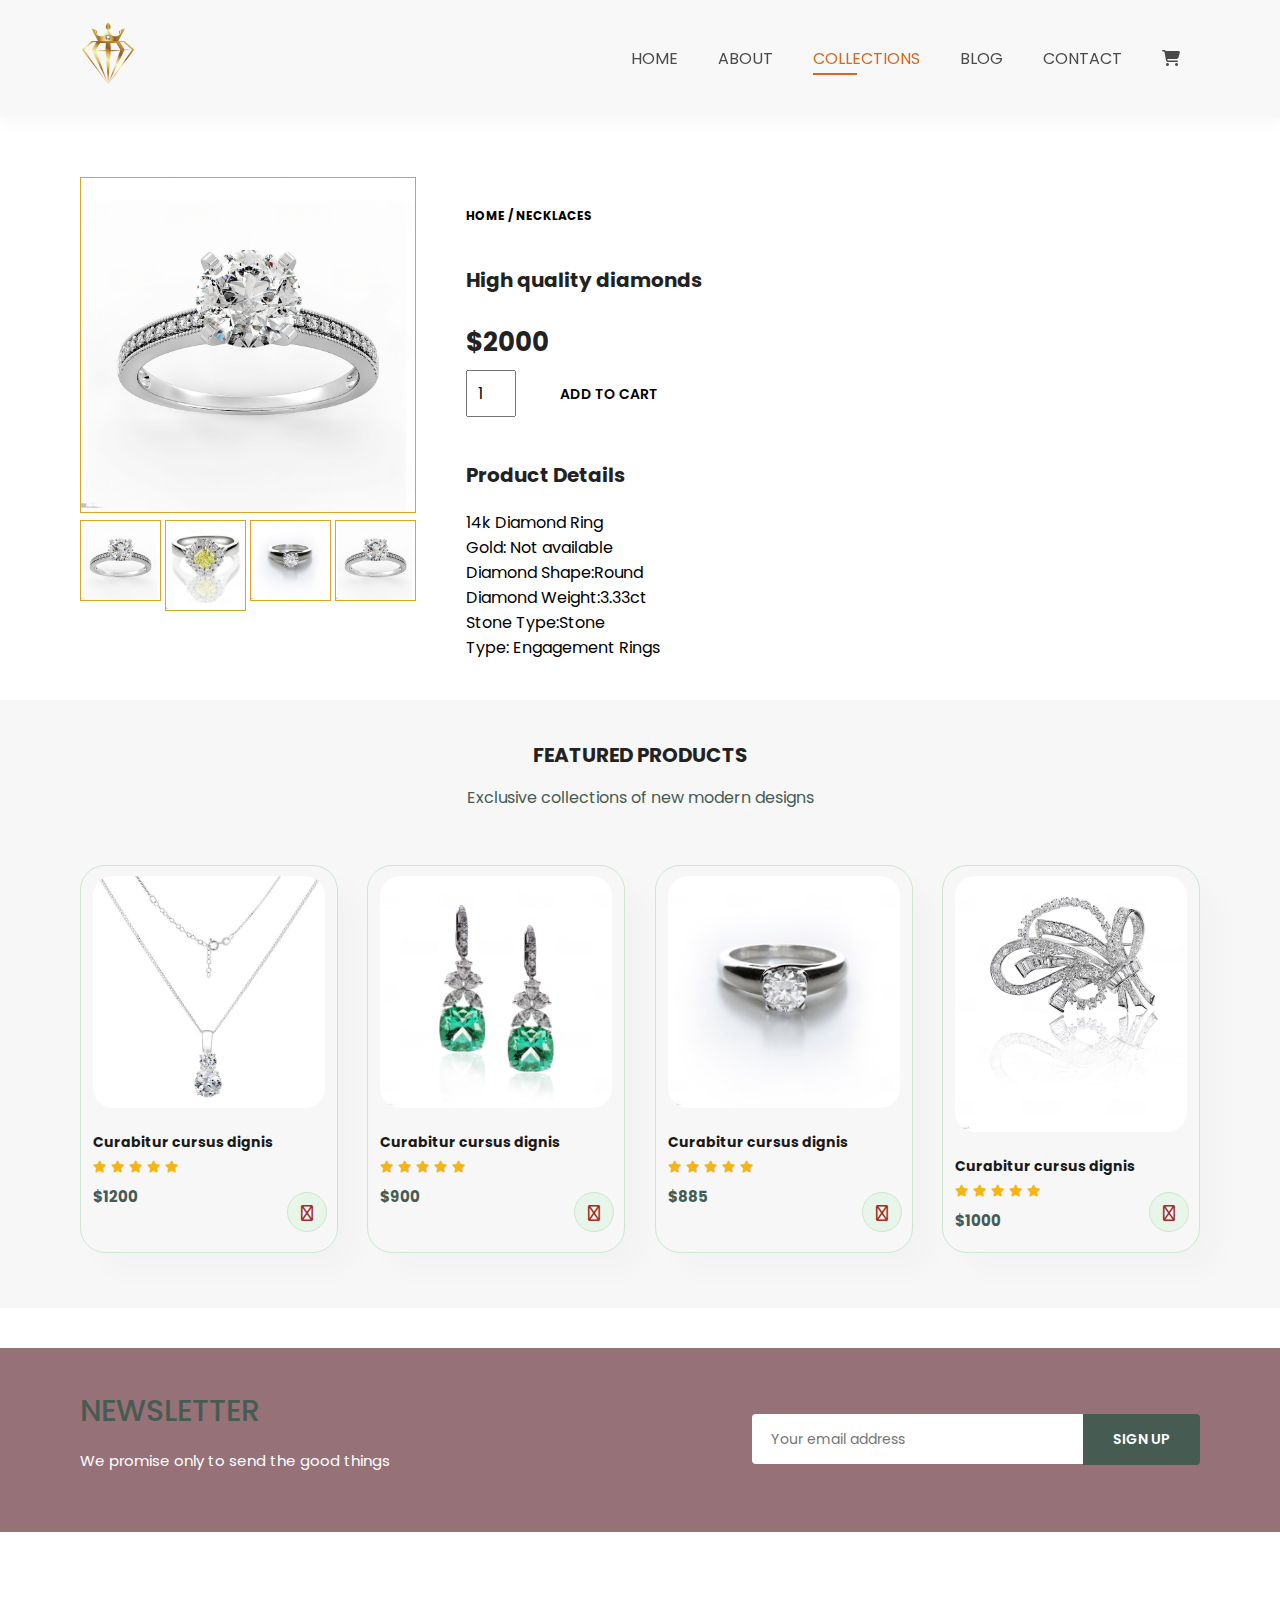
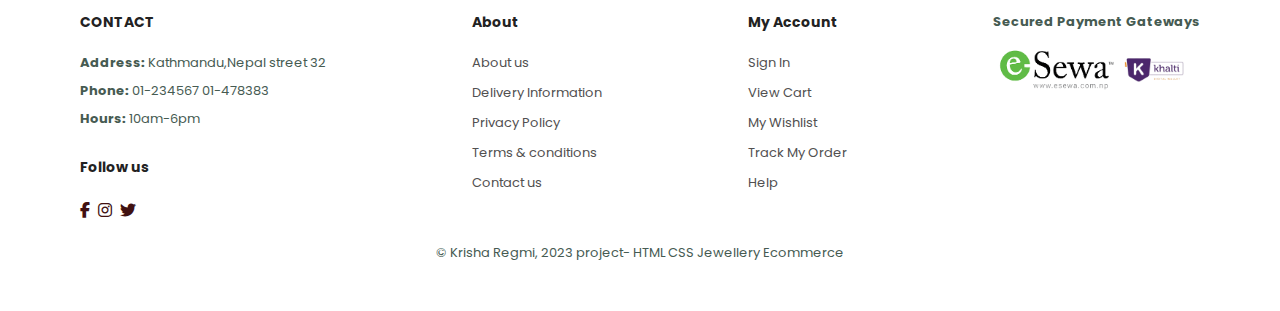
<file: product7.html>
<!DOCTYPE html>
<html lang="en">
  <head>
    <meta charset="UTF-8" />
    <meta name="viewport" content="width=device-width, initial-scale=1.0" />
    <title>BLING</title>
    <link rel="shortcut icon" href="favicon-32x32.png" type="image/x-icon" />
    <link rel="stylesheet" href="style.css" />
    <link
      rel="stylesheet"
      href="https://cdnjs.cloudflare.com/ajax/libs/font-awesome/6.4.0/css/all.min.css"
    />
  </head>
  <body>
    <!-- header starts -->
    <section id="header">
      <a href="#"
        ><img src="images/logoweb.png" class="logo" alt="" height="70px"
      /></a>

      <div>
        <ul id="navbar">
          <li><a href="index.html">HOME</a></li>
          <li><a href="about.html">ABOUT</a></li>
          <li><a href="collection.html" class="active">COLLECTIONS</a></li>
          <li><a href="blog.html">BLOG</a></li>
          <li><a href="contact.html">CONTACT</a></li>
          <li id="lg-bag">
            <a href="cart.html"><i class="fa-solid fa-cart-shopping"></i></a>
          </li>
          <a href="#" id="close"><i class="fa fa-times"></i></a>
        </ul>
      </div>
      <div id="mobile">
        <a href="cart.html"><i class="fa-solid fa-cart-shopping"></i></a>
        <i id="bar" class="fas fa-outdent"></i>
      </div>
    </section>
    <!-- header ends -->

    <!-- product -->
    <section id="prodetails" class="section-p1">
      <div class="single-pro-image">
        <img src="images/ring.jpeg" width="100%" id="mainImg" alt="" />
        <div class="small-img-group">
          <div class="small-img-col">
            <img src="images/ring.jpeg" width="100%" class="small-img" alt="" />
          </div>
          <div class="small-img-col">
            <img
              src="images/ring3.jpeg"
              width="100%"
              class="small-img"
              alt=""
            />
          </div>

          <div class="small-img-col">
            <img
              src="images/ring2.jpeg"
              width="100%"
              class="small-img"
              alt=""
            />
          </div>
          <div class="small-img-col">
            <img
              src="images/ring1.jpeg"
              width="100%"
              class="small-img"
              alt=""
            />
          </div>
        </div>
      </div>

      <div class="single-pro-details">
        <h6>HOME / NECKLACES</h6>
        <h4>High quality diamonds</h4>
        <h2>$2000</h2>
        <input type="number" value="1" />
        <button class="normal">ADD TO CART</button>
        <h4>Product Details</h4>
        <span
          >14k Diamond Ring<br />
          Gold: Not available<br />
          Diamond Shape:Round <br />
          Diamond Weight:3.33ct <br />
          Stone Type:Stone <br />
          Type: Engagement Rings <br
        /></span>
      </div>
    </section>
    <!-- product ends -->

    <section id="product1" class="section-p1">
      <h4>FEATURED PRODUCTS</h4>
      <p>Exclusive collections of new modern designs</p>
      <div class="main-container">
        <div class="pro">
          <img src="images/pendentjpg.jpg" alt="" />
          <div class="des">
            <h5>Curabitur cursus dignis</h5>
            <div class="star">
              <i class="fas fa-star"></i>
              <i class="fas fa-star"></i>
              <i class="fas fa-star"></i>
              <i class="fas fa-star"></i>
              <i class="fas fa-star"></i>
            </div>
            <h4>$1200</h4>
          </div>
          <a href="#"><i class="fa-solid fa-cart-shopping s-cart"></i></a>
        </div>
        <div class="pro">
          <img src="images/earring3.jpeg" alt="" />
          <div class="des">
            <h5>Curabitur cursus dignis</h5>
            <div class="star">
              <i class="fas fa-star"></i>
              <i class="fas fa-star"></i>
              <i class="fas fa-star"></i>
              <i class="fas fa-star"></i>
              <i class="fas fa-star"></i>
            </div>
            <h4>$900</h4>
          </div>
          <a href="#"><i class="fa-solid fa-cart-shopping s-cart"></i></a>
        </div>
        <div class="pro">
          <img src="images/ring2.jpeg" alt="" />
          <div class="des">
            <h5>Curabitur cursus dignis</h5>
            <div class="star">
              <i class="fas fa-star"></i>
              <i class="fas fa-star"></i>
              <i class="fas fa-star"></i>
              <i class="fas fa-star"></i>
              <i class="fas fa-star"></i>
            </div>
            <h4>$885</h4>
          </div>
          <a href="#"><i class="fa-solid fa-cart-shopping s-cart"></i></a>
        </div>
        <div class="pro">
          <img src="images/brooch1.jpeg" alt="" />
          <div class="des">
            <h5>Curabitur cursus dignis</h5>
            <div class="star">
              <i class="fas fa-star"></i>
              <i class="fas fa-star"></i>
              <i class="fas fa-star"></i>
              <i class="fas fa-star"></i>
              <i class="fas fa-star"></i>
            </div>
            <h4>$1000</h4>
          </div>
          <a href="#"><i class="fa-solid fa-cart-shopping s-cart"></i></a>
        </div>
      </div>
    </section>
    <!-- newsletter -->
    <section id="newsletter" class="section-p1 section-m1">
      <div class="newstext">
        <h4>NEWSLETTER</h4>
        <p>We promise only to send the good things</p>
      </div>
      <div class="form">
        <input type="text" placeholder="Your email address" />
        <button class="normal">SIGN UP</button>
      </div>
    </section>
    <!-- newsletter ends -->

    <!-- footer starts -->
    <footer class="section-p1">
      <div class="col">
        <h4>CONTACT</h4>
        <p><strong>Address:</strong> Kathmandu,Nepal street 32</p>
        <p><strong>Phone:</strong> 01-234567 01-478383</p>
        <p><strong>Hours:</strong> 10am-6pm</p>
        <div class="follow">
          <h4>Follow us</h4>
          <div class="icon">
            <i class="fab fa-facebook-f"></i>
            <i class="fab fa-instagram"></i>
            <i class="fab fa-twitter"></i>
          </div>
        </div>
      </div>

      <div class="col">
        <h4>About</h4>
        <a href="#">About us</a>
        <a href="#">Delivery Information</a>
        <a href="#">Privacy Policy</a>
        <a href="#">Terms & conditions</a>
        <a href="#">Contact us</a>
      </div>

      <div class="col">
        <h4>My Account</h4>
        <a href="#">Sign In</a>
        <a href="#">View Cart</a>
        <a href="#">My Wishlist</a>
        <a href="#">Track My Order</a>
        <a href="#">Help</a>
      </div>

      <div class="col payment">
        <p><strong>Secured Payment Gateways</strong></p>
        <div class="row">
          <img src="images/esewa.png" alt="" height="60px" />
          <img src="images/khalti.png" alt="" height="60px" />
        </div>
      </div>

      <div class="copyright">
        <p>© Krisha Regmi, 2023 project- HTML CSS Jewellery Ecommerce</p>
      </div>
    </footer>
    <!-- footer ends -->
    <script>
      var mainImg = document.getElementById("mainImg");
      var smallImg = document.getElementsByClassName("small-img");

      smallImg[0].onclick = function () {
        mainImg.src = smallImg[0].src;
      };
      smallImg[1].onclick = function () {
        mainImg.src = smallImg[1].src;
      };
      smallImg[2].onclick = function () {
        mainImg.src = smallImg[2].src;
      };
      smallImg[3].onclick = function () {
        mainImg.src = smallImg[3].src;
      };
    </script>
    <script src="script.js"></script>
  </body>
</html>
</file>
<file: style.css>
@import url("https://fonts.googleapis.com/css2?family=Poppins:wght@200;300;400;500&display=swap");
/* font-family: 'Poppins', sans-serif; */
* {
  margin: 0;
  padding: 0;
  box-sizing: border-box;
  font-family: "Poppins", sans-serif;
}
html,
body {
  min-height: 100%;
}
h1 {
  font-size: 50px;
  line-height: 64px;
  color: #222;
}
h2 {
  font-size: 46px;
  line-height: 54px;
  color: #222;
}
h4 {
  font-size: 20px;
  color: #222;
}
h6 {
  font-weight: 700;
  font-size: 12px;
}
p {
  font-size: 16px;
  color: #465b52;
  margin: 15px 0 20px 0;
}
.section-p1 {
  padding: 40px 80px;
}
.section-m1 {
  margin: 40px 0;
}
button.normal {
  font-size: 14px;
  font-weight: 600;
  padding: 15px 30px;
  color: #000;
  background-color: #fff;
  border-radius: 4px;
  cursor: pointer;
  border: none;
  outline: none;
  transition: 0.2s;
}
body {
  width: 100%;
}

/* index */
/* header */
#header {
  display: flex;
  align-items: center;
  justify-content: space-between;
  padding: 20px 80px;
  background-color: #f8f8f8;
  box-shadow: 0 5px 15px rgba(130, 94, 92, 0.06);
  z-index: 999;
  position: sticky;
  top: 0;
  left: 0;
}
#navbar {
  display: flex;
  align-items: center;
  justify-content: center;
}
#navbar li {
  list-style: none;
  padding: 0 20px;
  position: relative;
}
#navbar li a {
  text-decoration: none;
  font-size: 16px;
  font-weight: 400;
  color: #4b4a4a;
  transition: 0.3s ease;
}
#navbar li a:hover,
#navbar li a.active {
  color: chocolate;
}
#navbar li a.active::after,
#navbar li a:hover::after {
  content: "";
  width: 30%;
  height: 2px;
  background: chocolate;
  position: absolute;
  bottom: -4px;
  left: 20px;
}
#mobile {
  display: none;
  align-items: center;
}
#close {
  display: none;
}
/* header ends */

/* home starts */
#hero {
  background-image: url(images/bgimage.jpeg);
  height: 90vh;
  width: 100%;
  background-size: cover;
  background-position: top 25% right 0;
  padding: 0 80px;
  display: flex;
  flex-direction: column;
  align-items: flex-start;
  justify-content: center;
}
#hero h4 {
  color: rgb(117, 115, 115);
}
#hero button {
  padding: 20px;
  margin-top: 30px;
  width: 250px;
  background-color: black;
  color: white;
  border: 1px solid whitesmoke;
  font-size: 20px;
  cursor: pointer;
  font-weight: 500;
}
#hero button:hover {
  background-color: #977178;
}
#feature {
  display: flex;
  align-items: center;
  justify-content: space-between;
  flex-wrap: wrap;
  background-color: #f7f7f7;
}
#feature .col-box {
  width: 180px;
  text-align: center;
  padding: 25px 15px;
  box-shadow: 20px 20px 34px rgba(0, 0, 0, 0.03);
  border: 1px solid #cce7d0;
  border-radius: 4px;
  margin: 15px 0;
}
#feature .col-box:hover {
  box-shadow: 10px 10px 54px rgba(70, 62, 221, 0.1);
}
#feature .col-box img {
  width: 100%;
  margin-bottom: 10px;
}
#feature .col-box h6 {
  display: inline-block;
  padding: 9px 8px 6px 8px;
  line-height: 1;
  border-radius: 4px;
  background-color: chocolate;
  color: white;
}
/* home ends */

/* popular */
#collection1 {
  text-align: center;
}
#collection1 .pro-container {
  display: flex;
  justify-content: space-between;
  padding-top: 20px;
  flex-wrap: wrap;
}
#collection1 .firstpro {
  width: 23%;
  min-width: 250px;
  padding: 10px 12px;
  border: 1px solid #cce7d0;
  cursor: pointer;
  border-radius: 25px;
  box-shadow: 20px 20px 30px rgba(0, 0, 0, 0.02);
  transition: 0.2s ease;
}
#collection1 .firstpro:hover {
  box-shadow: 20px 20px 30px rgba(0, 0, 0, 0.06);
}
#collection1 .firstpro img {
  width: 100%;
  border-radius: 20px;
}
#collection1 .firstpro h5 {
  font-size: 30px;
  font-family: "Playfair Display", serif;
  font-weight: 100;
  color: rgb(104, 102, 102);
}
/* popular ends */

/* sale item */
#product1 {
  text-align: center;
  background-color: #f7f7f7;
}
#product1 .main-container {
  display: flex;
  justify-content: space-between;
  padding-top: 20px;
  flex-wrap: wrap;
}

#product1 .pro {
  width: 23%;
  min-width: 250px;
  padding: 10px 12px;
  border: 1px solid #cce7d0;
  border-radius: 25px;
  cursor: pointer;
  box-shadow: 20px 20px 30px rgba(0, 0, 0, 0.02);
  margin: 15px 0;
  transition: 0.2s ease;
  position: relative;
}
#product1 .pro:hover {
  box-shadow: 20px 20px 30px rgba(0, 0, 0, 0.06);
}
#product1 .pro img {
  width: 100%;
  border-radius: 20px;
}

#product1 .pro .des {
  text-align: start;
  padding: 10px 0;
}
#product1 .pro .des h5 {
  padding-top: 7px;
  color: #1a1a1a;
  font-size: 14px;
}
#product1 .pro .des i {
  font-size: 12px;
  color: rgb(243, 181, 25);
}
#product1 .pro .des h4 {
  padding-top: 7px;
  font-size: 15px;
  font-weight: 700;
  color: #465b52;
}
#product1 .pro .s-cart {
  width: 40px;
  height: 40px;
  line-height: 40px;
  border-radius: 50px;
  background-color: #e8f6ea;
  font-weight: 500;
  color: brown;
  border: 1px solid #cce7d0;
  position: absolute;
  bottom: 20px;
  right: 10px;
}
/* sale item ends */

/* banner */
#banner {
  display: flex;
  flex-direction: column;
  justify-content: center;
  align-items: center;
  text-align: center;
  background-image: url(images/model.jpeg);
  width: 100%;
  height: 60vh;
  background-size: cover;
  background-position: center;
}
#banner h4 {
  color: white;
  font-size: 14px;
}
#banner h2 {
  color: white;
  font-size: 30px;
  padding: 10px 0;
}
#banner h2 span {
  color: brown;
}
#banner button:hover {
  background-color: #977178;
  color: white;
}
/* banner ends */

/* newsletter starts */
#newsletter {
  display: flex;
  justify-content: space-between;
  flex-wrap: wrap;
  align-items: center;
  background-color: #977178;
}
#newsletter h4 {
  font-size: 30px;
  font-weight: 500;
  color: #465b52;
}
#newsletter p {
  font-size: 15px;
  font-weight: 400;
  color: white;
}
#newsletter .form {
  display: flex;
  width: 40%;
}
#newsletter input {
  height: 3.125rem;
  padding: 0 1.25em;
  font-size: 14px;
  width: 100%;
  border: 1px solid transparent;
  border-radius: 4px;
  outline: none;
  border-top-right-radius: 0;
  border-bottom-right-radius: 0;
}
#newsletter button {
  background-color: #465b52;
  color: white;
  white-space: nowrap;
  border-top-left-radius: 0;
  border-bottom-left-radius: 0;
}
/* newsletter ends */

/* footer starts */
footer {
  display: flex;
  flex-wrap: wrap;
  justify-content: space-between;
}
footer .col {
  display: flex;
  margin-bottom: 20px;
  flex-direction: column;
  align-items: flex-start;
}

footer h4 {
  font-size: 14px;
  padding-bottom: 20px;
}
footer p {
  font-size: 13px;
  margin: 0 0 8px 0;
}
footer a {
  font-size: 13px;
  text-decoration: none;
  color: #515050;
  margin-bottom: 10px;
}
footer .follow {
  margin-top: 20px;
}
footer .follow i {
  color: rgb(65, 17, 17);
  padding-right: 4px;
  cursor: pointer;
}
footer .follow i:hover,
footer a:hover {
  color: brown;
}
footer .copyright {
  width: 100%;
  text-align: center;
}
/* footer ends */

/* media query starts */
@media (max-width: 799px) {
  #navbar {
    display: flex;
    flex-direction: column;
    align-items: flex-start;
    justify-content: flex-start;
    position: fixed;
    top: 0;
    right: -300px;
    height: 100vh;
    width: 300px;
    background-color: #f6e9e7;
    box-shadow: 0 40px 60px rgba(0, 0, 0, 0.1);
    padding: 80px 0 0 10px;
    transition: 0.3s ease;
  }
  #navbar.active {
    right: 0px;
  }
  #navbar li {
    margin-bottom: 25px;
  }
  #mobile {
    display: flex;
    align-items: center;
  }
  #mobile i {
    color: #1a1a1a;
    font-size: 24px;
    padding-left: 20px;
  }
  #close {
    display: initial;
    position: absolute;
    top: 30px;
    left: 30px;
    color: #222;
    font-size: 24px;
  }
  #lg-bag {
    display: none;
  }

  #hero {
    height: 90vh;
    padding: 0 80px;
    background-position: top 30% right 30%;
  }

  #feature {
    justify-content: center;
    background-color: #f7f7f7;
    padding: 40px 40px;
  }
  #feature .col-box {
    margin: 15px 15px;
  }
  #collection1 .pro-container {
    justify-content: center;
  }
  #collection1 .firstpro {
    margin: 15px;
  }
  #product1 .main-container {
    justify-content: center;
  }
  #product1 .pro {
    margin: 15px;
  }
  #banner {
    height: 25vh;
  }
  #newsletter .form {
    width: 70%;
  }
  #form-details {
    padding: 40px !important;
  }
  #form-details form {
    width: 50% !important;
    margin-right: 20px;
  }
  #location .map iframe {
    width: 80% !important;
  }
}

@media (max-width: 477px) {
  .section-p1 {
    padding: 20px;
  }
  #header {
    padding: 10px 30px;
  }
  h2 {
    font-size: 35px;
  }
  #hero {
    padding: 0 20px;
    background-position: 55%;
  }
  #feature {
    justify-content: space-between;
  }
  #feature .col-box {
    width: 155px;
    margin: 0 0 15px 0;
  }
  #collection1 .firstpro {
    width: 100%;
  }
  #product1 .pro {
    width: 100%;
  }
  #banner {
    height: 40vh;
  }
  #newsletter {
    padding: 40px 20px;
  }
  #newsletter .form {
    width: 100%;
  }
  footer .copyright {
    text-align: start;
  }

  /* single product */
  #prodetails {
    display: flex;
    flex-direction: column;
  }
  #prodetails .single-pro-image {
    width: 100% !important;
    margin-right: 0px;
  }
  #prodetails .single-pro-details {
    width: 100% !important;
  }

  #blog {
    padding: 100px 20px 0 20px !important;
  }

  #blog .blog-box {
    display: flex;
    flex-direction: column;
    align-items: flex-start;
  }
  #blog .blog-image {
    width: 100% !important;
    margin-right: 0px !important;
    margin-bottom: 30px;
  }
  #blog .blog-details {
    width: 100% !important;
  }

  #about-us {
    flex-direction: column;
  }
  #about-us img {
    width: 100% !important;
    margin-bottom: 20px;
  }
  #about-us div {
    padding-left: 0px !important;
  }
  #form-details {
    flex-wrap: wrap;
    margin: 10px !important;
    padding: 30px 10px !important;
  }
  #form-details form {
    width: 100% !important;
    margin-bottom: 30px;
  }
  #location .map iframe {
    width: 350px !important;
    padding-left: 50px;
  }
  #add {
    display: flex;
    flex-direction: column;
  }
  #coupon {
    width: 100% !important;
  }
  #total {
    width: 100% !important;
    padding: 20px;
  }
}
/* index ends */

/* collection */
#collection-header {
  background: url(images/banner.jpeg);
  width: 100%;
  height: 60vh;
  background-size: cover;
  display: flex;
  justify-content: center;
  text-align: center;
  flex-direction: column;
  padding: 14px;
}
#collection-header h2 {
  font-family: "Playfair Display", serif;
}
#collection-header p {
  color: rgb(183, 60, 60);
}
#pagination {
  text-align: center;
}
#pagination a {
  text-decoration: none;
  background-color: rgb(220, 158, 158);
  padding: 15px 20px;
  border-radius: 4px;
  color: white;
  font-weight: 600;
}
#pagination a i {
  font-size: 16px;
  font-weight: 600;
}
/* collection ends */

/* product */
#prodetails {
  display: flex;
  margin-top: 20px;
}
#prodetails .single-pro-image {
  width: 30%;
  margin-right: 50px;
}
#prodetails .single-pro-image img {
  border: 1px solid goldenrod;
}
.small-img-group {
  display: flex;
  justify-content: space-between;
}
.small-img-col {
  flex-basis: 24%;
  cursor: pointer;
}
#prodetails .single-pro-details {
  width: 50%;
  padding-top: 30px;
}
#prodetails .single-pro-details h4 {
  padding: 40px 0 20px 0;
}

#prodetails .single-pro-details h2 {
  font-size: 26px;
}
#prodetails .single-pro-details input {
  width: 50px;
  height: 47px;
  padding-left: 10px;
  font-size: 16px;
  margin-right: 10px;
}
#prodetails .single-pro-details input #prodetails .single-pro-details button {
  background-color: #977178;
}
#prodetails .single-pro-details span {
  line-height: 25px;
}
/* product ends */

/* blog */
.blog-header {
  background: url(images/readmore.jpeg) !important;
  width: 100% !important;
  height: 60vh !important;
  background-size: cover !important;
  display: flex !important;
  justify-content: center !important;
  text-align: center !important;
  flex-direction: column !important;
  padding: 14px !important;
}

#blog {
  padding: 150px 150px 0 150px;
}

#blog .blog-box {
  display: flex;
  align-items: center;
  width: 100%;
  position: relative;
  padding-bottom: 120px;
}

#blog .blog-image {
  width: 50%;
  margin-right: 40px;
}
#blog img {
  width: 100%;
  height: 300px;
  object-fit: cover;
}
#blog .blog-details {
  width: 50%;
}
#blog .blog-details a {
  text-decoration: none;
  font-size: 16px;
  color: chocolate;
  font-weight: 700;
  transition: 0.3s;
}

#blog .blog-details a:hover {
  color: #977178;
}
#blog .blog-box h1 {
  position: absolute;
  top: -59px;
  left: 0;
  font-size: 50px;
  font-weight: 700;
  color: rgb(178, 106, 106);
  z-index: -8;
}

/* blog ends */

/* about starts */
.about-header {
  background: url(images/about.jpeg) !important;
  width: 100% !important;
  height: 40vh !important;
  background-size: cover !important;
  display: flex !important;
  justify-content: center !important;
  text-align: center !important;
  flex-direction: column !important;
  padding: 14px !important;
}
#about-us {
  display: flex;
  align-items: center;
}
#about-us img {
  width: 50%;
  height: auto;
}
#about-us div {
  padding-left: 40px;
}
/* about ends */

/* contact starts */
#form-details {
  display: flex;
  justify-content: space-between;
  margin: 20px;
  padding: 80px;
  border: 1px solid #e1e1e1;
}

#form-details form {
  width: 65%;
  display: flex;
  flex-direction: column;
  align-items: flex-start;
}
#form-details form span {
  font-size: 20px;
  font-family: "Playfair Display", serif;
}
#form-details form h3 {
  font-family: "Playfair Display", serif;
  color: rgb(98, 96, 96);
  line-height: 35px;
  padding: 20px 0;
}
#form-details form input,
#form-details form textarea {
  width: 100%;
  padding: 12px 15px;
  outline: none;
  margin-bottom: 20px;
  border: 1px solid #e1e1e1;
}
#form-details form button {
  background-color: #977178;
  color: white;
}

#form-details .details li {
  list-style: none;
  display: flex;
  padding: 10px 0;
}
#form-details .details li i {
  font-size: 14px;
  padding-right: 22px;
}
#form-details .details li p {
  margin: 0;
  font-size: 14px;
}
#form-details .details h4 {
  padding-bottom: 10px;
  font-family: "Playfair Display", serif;
  margin-left: 80px;
}
#form-details .details h3 {
  padding-bottom: 30px;
  font-size: 25px;
  font-family: "Playfair Display", serif;
}
#form-details .details .info {
  display: flex;
}
#form-details .details .info i {
  font-size: 30px;
  padding-right: 20px;
  padding-left: 30px;
}
#location .map iframe {
  width: 90%;
  margin-left: 20px;
  margin-right: 20px;
}
/* contact ends */

/* cart starts */
#cart {
  overflow-x: auto;
}

#cart table {
  width: 100%;
  border-collapse: collapse;
  table-layout: fixed;
  white-space: nowrap;
}
#cart table img {
  width: 70px;
  border: 1px solid brown;
}
#cart table td:nth-child(1) {
  width: 100px;
  text-align: center;
}
#cart table td:nth-child(2) {
  width: 150px;
  text-align: center;
}
#cart table td:nth-child(3) {
  width: 250px;
  text-align: center;
}
#cart table td:nth-child(4),
#cart table td:nth-child(5),
#cart table td:nth-child(6) {
  width: 150px;
  text-align: center;
}
#cart table td:nth-child(5) input {
  width: 70px;
  padding: 10px 5px 10px 15px;
}
#cart table thead {
  border: 1px solid #e2e9e1;
  border-left: none;
  border-right: none;
}
#cart table thead td {
  font-weight: 700;
  text-transform: uppercase;
  font-size: 13px;
  padding: 10px 0;
}
#cart table tbody tr td {
  padding-top: 15px;
  padding-bottom: 20px;
}
#add {
  display: flex;
  flex-wrap: wrap;
  justify-content: space-between;
}
#coupon {
  width: 50%;
  margin-bottom: 30px;
}
#coupon h3,
#total h3 {
  padding-bottom: 15px;
}
#coupon input {
  padding: 10px 20px;
  outline: none;
  width: 60%;
  margin-right: 10px;
  border: 1px solid #e2e9e1;
}
#coupon button,
#total button {
  background-color: #977178;
  color: white;
  padding: 10px 20px;
}
#total {
  width: 50%;
  margin-bottom: 30px;
  border: 1px solid #e2e9e1;
  padding: 30px;
}
#total table {
  border-collapse: collapse;
  width: 100%;
  margin-bottom: 20px;
}
#total table td {
  width: 50%;
  border: 1px solid #e2e9e1;
  padding: 10px;
  font-size: 13px;
}
/* cart ends */
</file>
